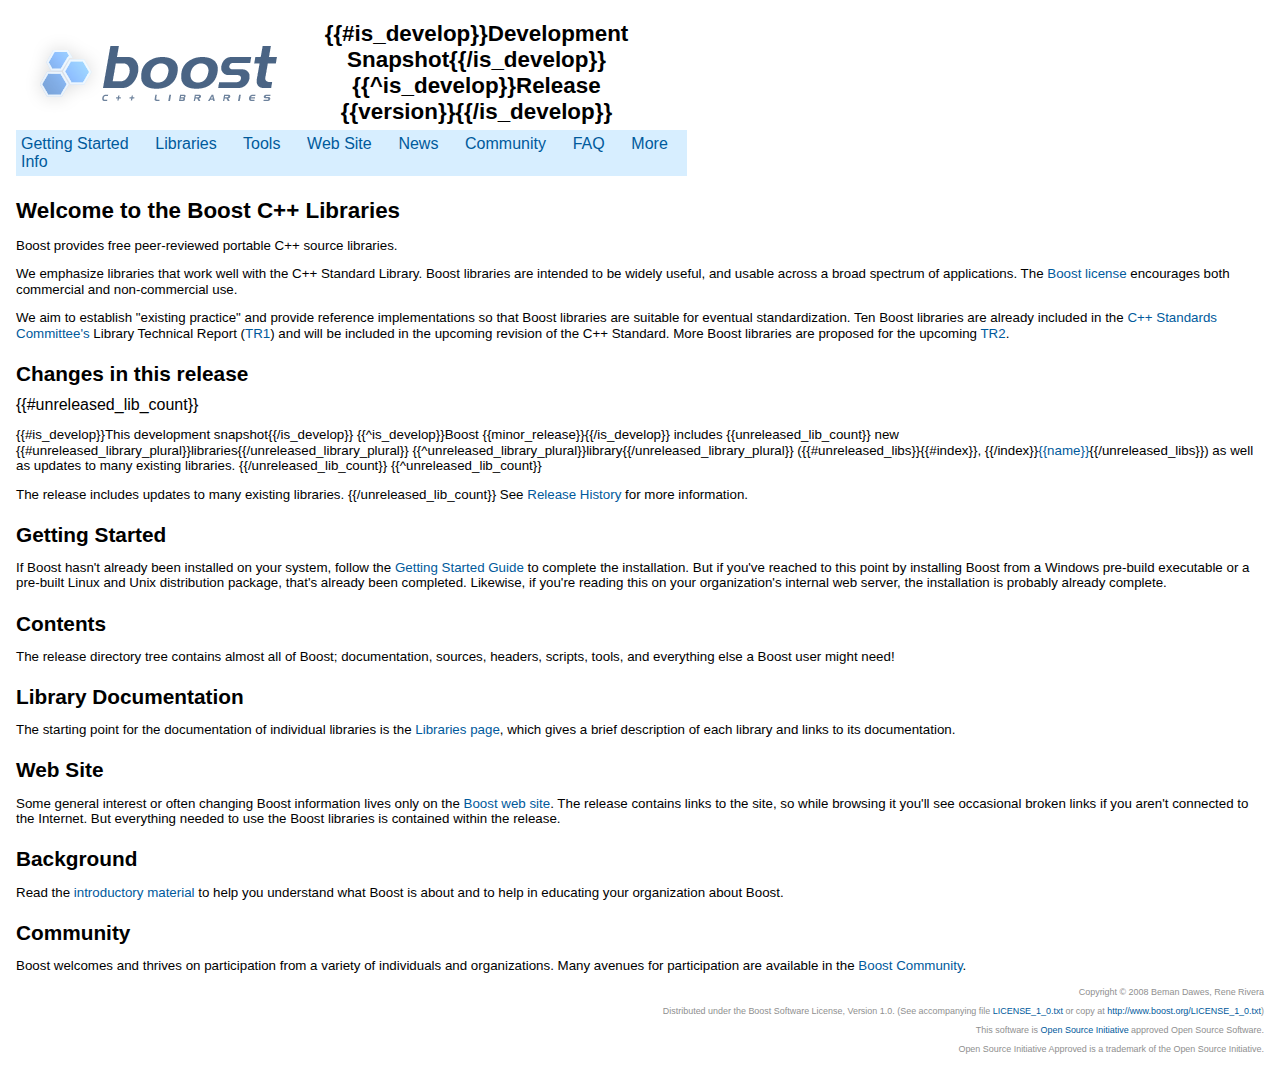
<file: boost-master/index.htm>
<!DOCTYPE html PUBLIC "-//W3C//DTD XHTML 1.0 Strict//EN"
    "http://www.w3.org/TR/xhtml1/DTD/xhtml1-strict.dtd">

<html xmlns="http://www.w3.org/1999/xhtml">
<head>
  <meta http-equiv="refresh" content="0; URL=index.html" />

  <title></title>
  <link rel="stylesheet" href="doc/src/boostbook.css" type="text/css" />
</head>

<body>
  Automatic redirection failed, please go to <a href=
  "index.html">index.html</a>.

  <div class="copyright-footer">
    <p>Copyright 2008 Rene Rivera</p>

    <p>Distributed under the Boost Software License, Version 1.0. (See
    accompanying file <a href="LICENSE_1_0.txt">LICENSE_1_0.txt</a> or copy
    at <a href=
    "http://www.boost.org/LICENSE_1_0.txt">http://www.boost.org/LICENSE_1_0.txt</a>)</p>
  </div>
</body>
</html>
</file>
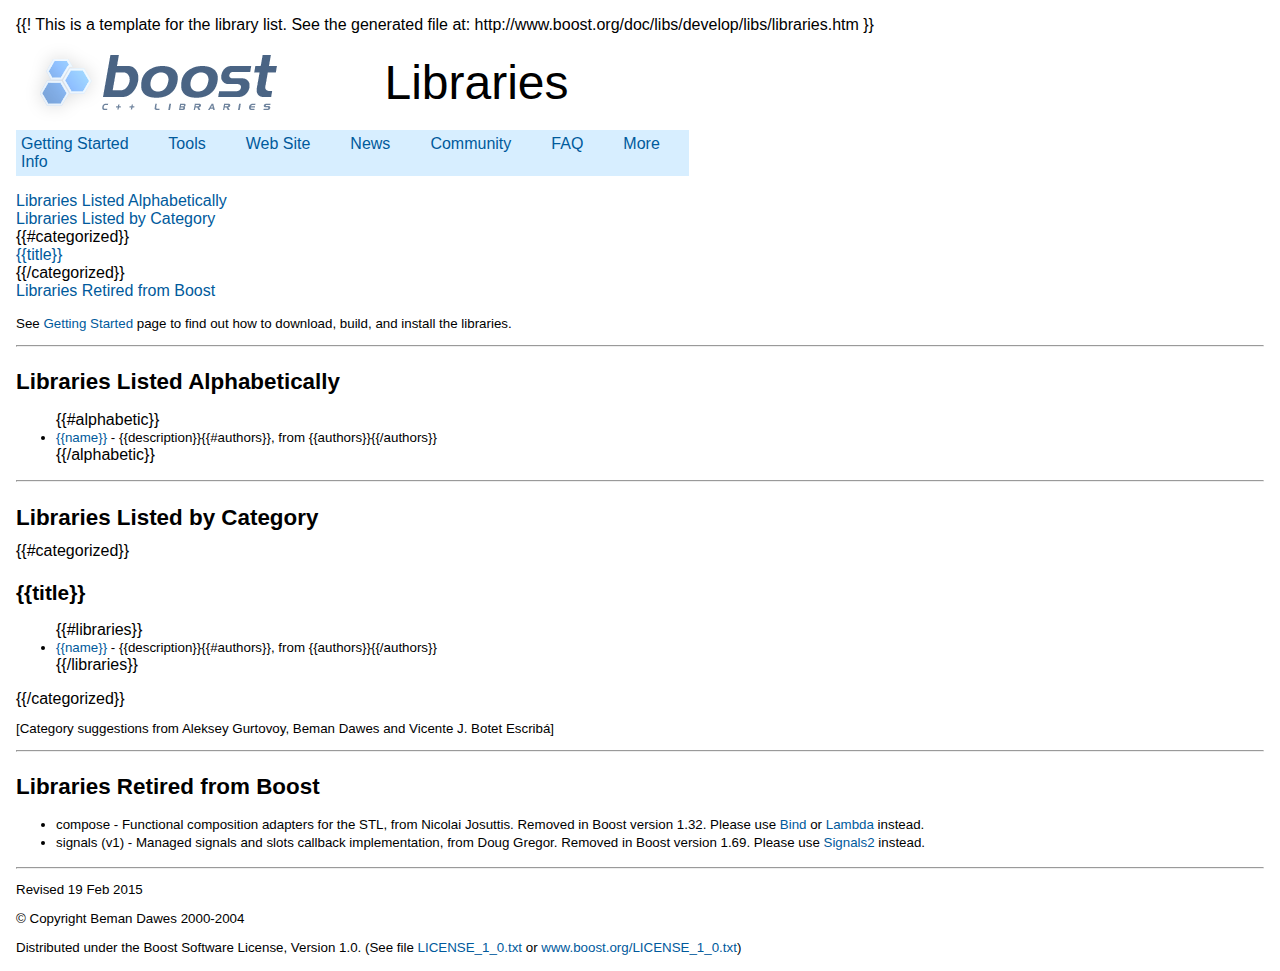
<file: boost-master/libs/index.html>
<html>
<head>
<meta http-equiv="refresh" content="0; URL=libraries.htm">
</head>
<body>
Automatic redirection failed, please go to
<a href="libraries.htm">libraries.htm</a>.
<hr>
<p>� Copyright Beman Dawes, 2001</p>
<p> Distributed under the Boost Software 
License, Version 1.0. (See accompanying file <a href="../LICENSE_1_0.txt">LICENSE_1_0.txt</a> or copy at <a href="http://www.boost.org/LICENSE_1_0.txt">
www.boost.org/LICENSE_1_0.txt</a>)</p>
</body>
</html>
</file>
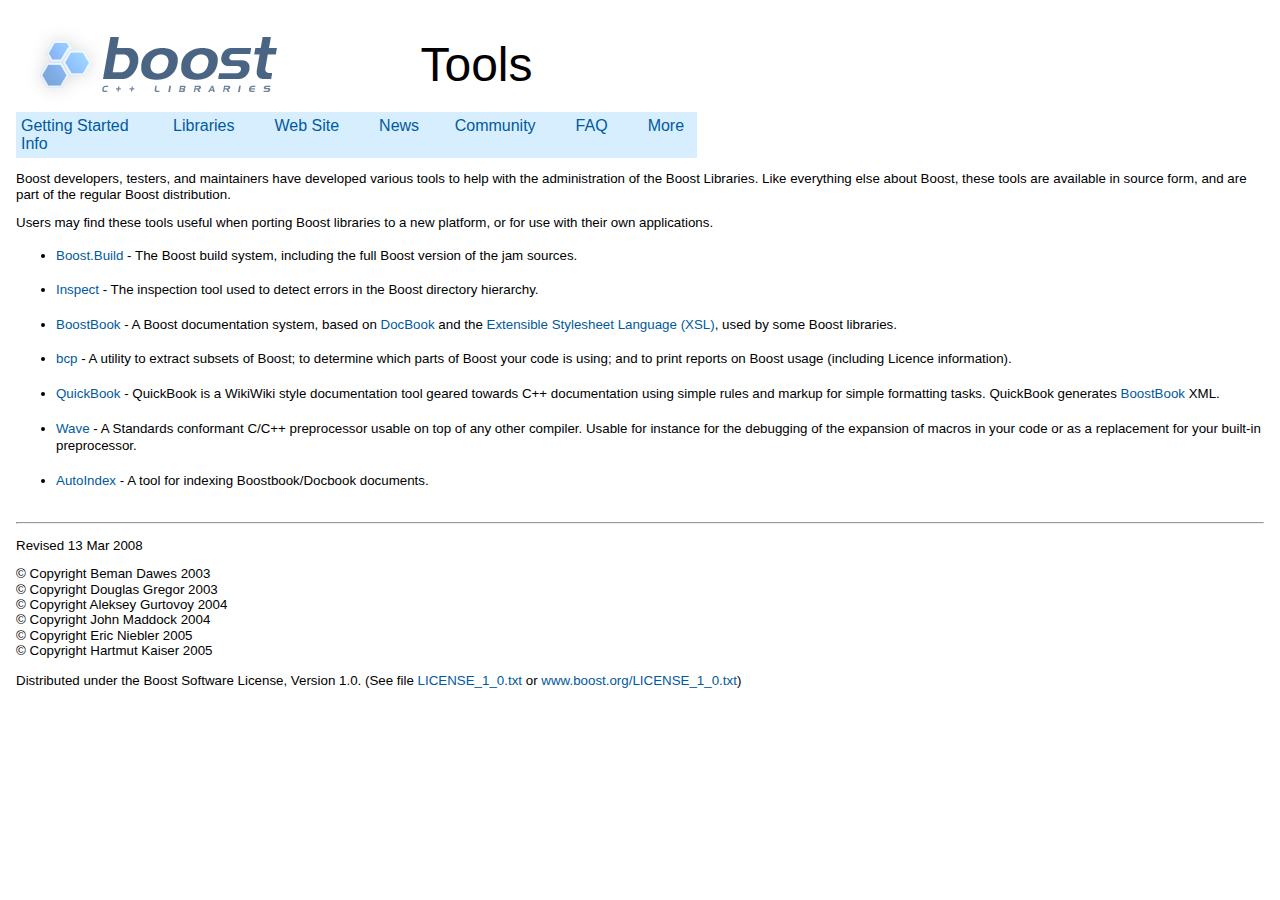
<file: boost-master/tools/index.html>
<!-- Copyright 2004 Aleksey Gurtovoy -->
<!-- Copyright 2003 Beman Dawes -->
<!-- Copyright 2003 Douglas Gregor -->
<!-- Copyright 2005 Eric Niebler -->
<!-- Copyright 2005 Hartmut Kaiser -->
<!-- Copyright 2004 John Maddock -->
<!-- Distributed under the Boost Software License, Version 1.0. -->
<!-- (See accompanying file LICENSE_1_0.txt or http://www.boost.org/LICENSE_1_0.txt) -->

<html>
   <head>
      <title>Boost Tools</title>
      <meta http-equiv="Content-Language" content="en-us">
      <meta name="GENERATOR" content="Microsoft FrontPage 5.0">
      <meta name="ProgId" content="FrontPage.Editor.Document">
      <meta http-equiv="Content-Type" content="text/html; charset=windows-1252">
   <link rel="stylesheet" href="../doc/src/boostbook.css" type="text/css" />
   </head>
   <body bgcolor="#ffffff">
   
  <table border="0" cellpadding="5" cellspacing="0" style="border-collapse: collapse" bordercolor="#111111">
    <tr>
      <td width="277">
        <a href="../index.html">
        <img src="../boost.png" alt="boost.png (6897 bytes)" align="middle" width="277" height="86" border="0"></a></td>
      <td width="337" align="middle">
        <font size="7">Tools</font>
      </td>
    </tr>
  </table>

  <table border="0" cellpadding="5" cellspacing="0" style="border-collapse: collapse" bordercolor="#111111" bgcolor="#D7EEFF" height="26" width="681">
    <tr>
      <td height="16" width="671"><a href="../more/getting_started/index.html">Getting Started</a>&nbsp;&nbsp;<font color="#FFFFFF">&nbsp;
      </font>&nbsp;&nbsp;&nbsp;&nbsp;&nbsp; <a href="../libs/libraries.htm">
      Libraries</a><a href="../tools/index.html">&nbsp;</a>&nbsp;<font color="#FFFFFF">&nbsp;
      </font>&nbsp;&nbsp;&nbsp;&nbsp; <a href="http://www.boost.org">Web Site</a>&nbsp;&nbsp;<font color="#FFFFFF">&nbsp;
      </font>&nbsp;&nbsp;&nbsp;&nbsp; <a href="http://www.boost.org/users/news/">News</a>&nbsp;&nbsp;<font color="#FFFFFF">&nbsp;
      </font>&nbsp;&nbsp;&nbsp; <a href="http://www.boost.org/community/">Community</a>&nbsp;&nbsp;<font color="#FFFFFF">&nbsp;
      </font>&nbsp;&nbsp;&nbsp;&nbsp;
      <a href="http://www.boost.org/users/faq.html">FAQ</a>&nbsp;&nbsp;<font color="#FFFFFF">&nbsp;
      </font>&nbsp;&nbsp;&nbsp;&nbsp; <a href="../more/index.htm">More Info</a>&nbsp;</td>
    </tr>
  </table>
  
      <p>Boost developers, testers, and maintainers have developed various tools to 
         help with the administration of the Boost Libraries. Like everything else about 
         Boost, these tools are available in source form, and are part of the regular 
         Boost distribution.</p>
      <p>Users may find these tools useful when porting Boost libraries to a new 
         platform, or for use with their own applications.</p>
      <ul>
         <li>
            <a href="build/index.html">Boost.Build</a> - The Boost build system, including 
            the full Boost version of the jam sources.<br>
         &nbsp;
         <li>
            <a href="inspect/index.html">Inspect </a>- The inspection tool used to detect 
            errors in the Boost directory hierarchy.<br>
         &nbsp;
         <li>
            <a href="../doc/html/boostbook.html">BoostBook</a> - A Boost documentation 
            system, based on <a href="http://www.docbook.org/">DocBook</a> and the <a href="http://www.w3.org/Style/XSL/">
               Extensible Stylesheet Language (XSL)</a>, used by some Boost libraries.<br>
         &nbsp;
         <li>
            <a href="bcp/index.html">bcp</a> - A utility to extract subsets of Boost; to 
            determine which parts of Boost your code is using; and to print reports on 
            Boost usage (including Licence information).<br>
         &nbsp;
         <li>
            <a href="quickbook/index.html">QuickBook</a> - QuickBook is a WikiWiki style
            documentation tool geared towards C++ documentation using simple rules and markup
            for simple formatting tasks. QuickBook generates <a href="../doc/html/boostbook.html">
            BoostBook</a> XML.<br>
         &nbsp;
         <li>
           <a href="../libs/wave/doc/wave_driver.html">Wave</a> - A Standards conformant C/C++ 
           preprocessor usable on top of any other compiler. Usable for instance for the debugging 
           of the expansion of macros in your code or as a replacement for your built-in 
           preprocessor. <br>
         &nbsp;
         <li>
           <a href="auto_index/index.html">AutoIndex</a> - A tool for indexing Boostbook/Docbook
           documents. <br>
         &nbsp;
      </li>
   </ul>
      <hr>
      <p>Revised 
<!--webbot bot="Timestamp" s-type="EDITED"
s-format="%d %b %Y" startspan -->13 Mar 2008<!--webbot bot="Timestamp" endspan i-checksum="14911" --></p>

<p>� Copyright Beman Dawes 2003<br>
� Copyright Douglas Gregor 2003<br>
� Copyright Aleksey Gurtovoy 2004<br>
� Copyright John Maddock 2004<br>
� Copyright Eric Niebler 2005<br>
� Copyright Hartmut Kaiser 2005<br>
<br>
Distributed under the Boost Software License, Version 1.0.
(See file <a href="../LICENSE_1_0.txt">LICENSE_1_0.txt</a>
or <a href="http://www.boost.org/LICENSE_1_0.txt">www.boost.org/LICENSE_1_0.txt</a>) </p>
   </body>
</html>
</file>
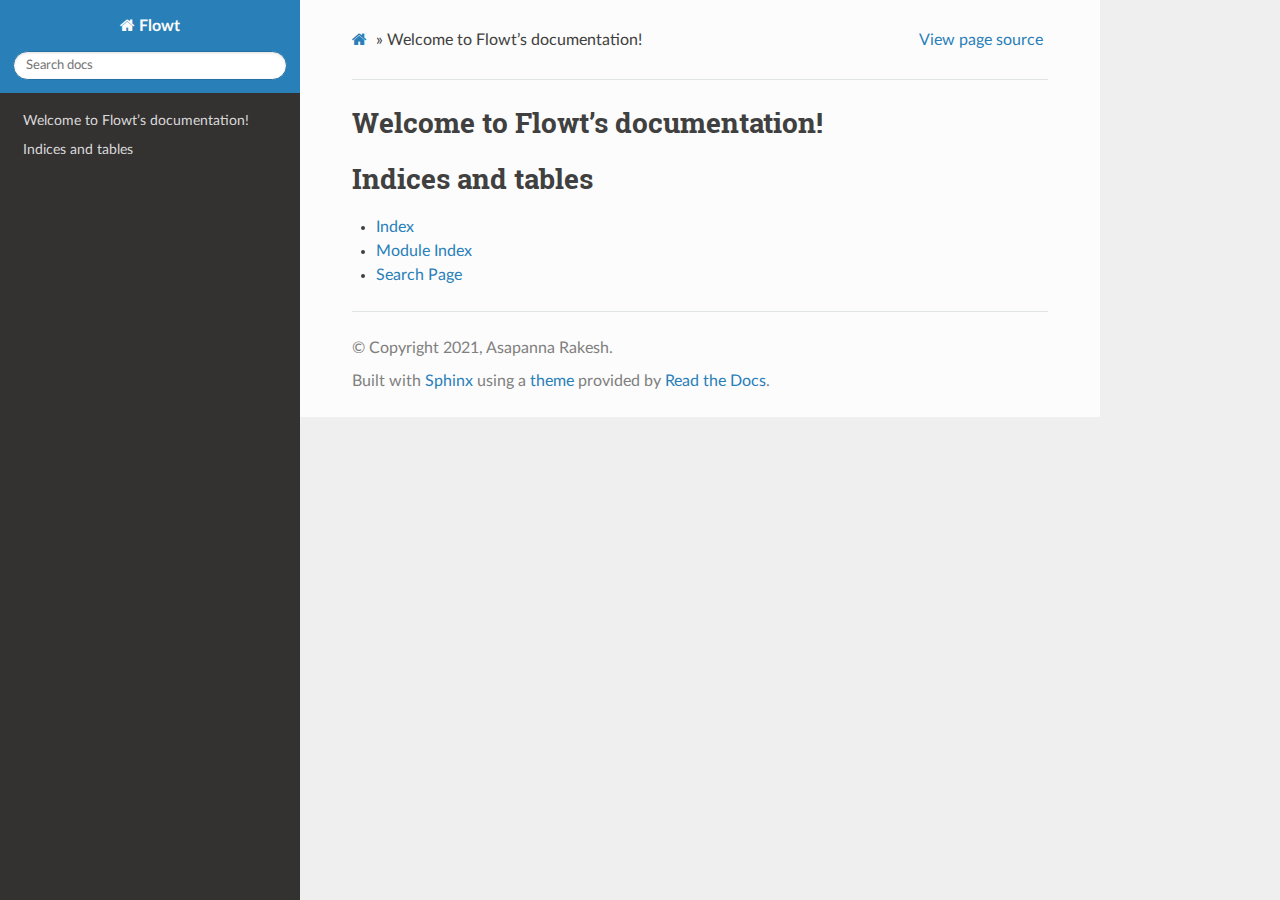
<file: flowt/docs/build_html/index.html>
<!DOCTYPE html>
<html class="writer-html5" lang="en" >
<head>
  <meta charset="utf-8" />
  
  <meta name="viewport" content="width=device-width, initial-scale=1.0" />
  
  <title>Welcome to Flowt’s documentation! &mdash; Flowt 0.0.0.0 documentation</title>
  

  
  <link rel="stylesheet" href="_static/css/theme.css" type="text/css" />
  <link rel="stylesheet" href="_static/pygments.css" type="text/css" />

  
  

  
  

  

  
  <!--[if lt IE 9]>
    <script src="_static/js/html5shiv.min.js"></script>
  <![endif]-->
  
    
      <script type="text/javascript" id="documentation_options" data-url_root="./" src="_static/documentation_options.js"></script>
        <script src="_static/jquery.js"></script>
        <script src="_static/underscore.js"></script>
        <script src="_static/doctools.js"></script>
    
    <script type="text/javascript" src="_static/js/theme.js"></script>

    
    <link rel="index" title="Index" href="genindex.html" />
    <link rel="search" title="Search" href="search.html" /> 
</head>

<body class="wy-body-for-nav">

   
  <div class="wy-grid-for-nav">
    
    <nav data-toggle="wy-nav-shift" class="wy-nav-side">
      <div class="wy-side-scroll">
        <div class="wy-side-nav-search" >
          

          
            <a href="#" class="icon icon-home"> Flowt
          

          
          </a>

          
            
            
          

          
<div role="search">
  <form id="rtd-search-form" class="wy-form" action="search.html" method="get">
    <input type="text" name="q" placeholder="Search docs" />
    <input type="hidden" name="check_keywords" value="yes" />
    <input type="hidden" name="area" value="default" />
  </form>
</div>

          
        </div>

        
        <div class="wy-menu wy-menu-vertical" data-spy="affix" role="navigation" aria-label="main navigation">
          
            
            
              
            
            
              <!-- Local TOC -->
              <div class="local-toc"><ul>
<li><a class="reference internal" href="#">Welcome to Flowt’s documentation!</a></li>
<li><a class="reference internal" href="#indices-and-tables">Indices and tables</a></li>
</ul>
</div>
            
          
        </div>
        
      </div>
    </nav>

    <section data-toggle="wy-nav-shift" class="wy-nav-content-wrap">

      
      <nav class="wy-nav-top" aria-label="top navigation">
        
          <i data-toggle="wy-nav-top" class="fa fa-bars"></i>
          <a href="#">Flowt</a>
        
      </nav>


      <div class="wy-nav-content">
        
        <div class="rst-content">
        
          

















<div role="navigation" aria-label="breadcrumbs navigation">

  <ul class="wy-breadcrumbs">
    
      <li><a href="#" class="icon icon-home"></a> &raquo;</li>
        
      <li>Welcome to Flowt’s documentation!</li>
    
    
      <li class="wy-breadcrumbs-aside">
        
          
            <a href="_sources/index.rst.txt" rel="nofollow"> View page source</a>
          
        
      </li>
    
  </ul>

  
  <hr/>
</div>
          <div role="main" class="document" itemscope="itemscope" itemtype="http://schema.org/Article">
           <div itemprop="articleBody">
            
  <div class="section" id="welcome-to-flowt-s-documentation">
<h1>Welcome to Flowt’s documentation!<a class="headerlink" href="#welcome-to-flowt-s-documentation" title="Permalink to this headline">¶</a></h1>
<div class="toctree-wrapper compound">
</div>
</div>
<div class="section" id="indices-and-tables">
<h1>Indices and tables<a class="headerlink" href="#indices-and-tables" title="Permalink to this headline">¶</a></h1>
<ul class="simple">
<li><p><a class="reference internal" href="genindex.html"><span class="std std-ref">Index</span></a></p></li>
<li><p><a class="reference internal" href="py-modindex.html"><span class="std std-ref">Module Index</span></a></p></li>
<li><p><a class="reference internal" href="search.html"><span class="std std-ref">Search Page</span></a></p></li>
</ul>
</div>


           </div>
           
          </div>
          <footer>

  <hr/>

  <div role="contentinfo">
    <p>
        &#169; Copyright 2021, Asapanna Rakesh.

    </p>
  </div>
    
    
    
    Built with <a href="https://www.sphinx-doc.org/">Sphinx</a> using a
    
    <a href="https://github.com/readthedocs/sphinx_rtd_theme">theme</a>
    
    provided by <a href="https://readthedocs.org">Read the Docs</a>. 

</footer>
        </div>
      </div>

    </section>

  </div>
  

  <script type="text/javascript">
      jQuery(function () {
          SphinxRtdTheme.Navigation.enable(true);
      });
  </script>

  
  
    
   

</body>
</html>
</file>
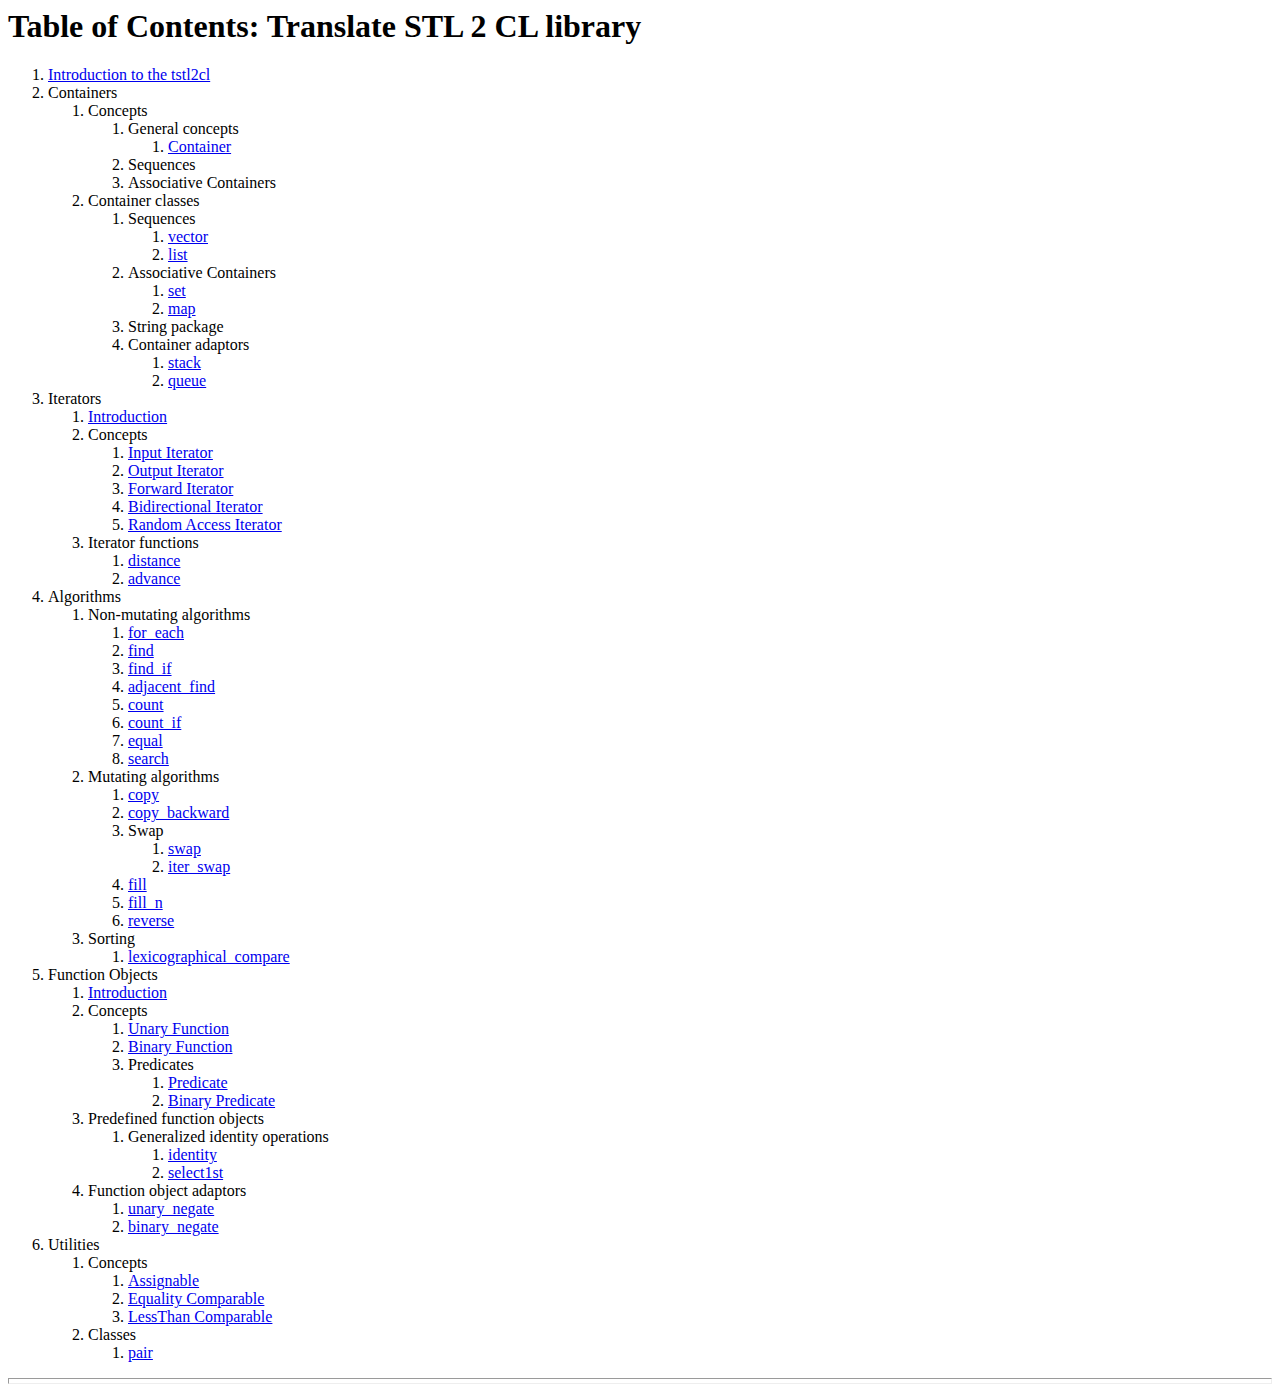
<file: tstl2cl-1.0/doc/eng/index.html>
<!DOCTYPE HTML PUBLIC "-//IETF//DTD HTML//EN">
<html>
  <head>
    <title>Table of Contents: Translate STL 2 CL library</title>
 </HEAD>
<BODY BGCOLOR="#ffffff" LINK="#0000ee" TEXT="#000000" VLINK="#551a8b" 
        ALINK="#ff0000"> 
<!--end header-->


      <h1> Table of Contents: Translate STL 2 CL library</h1>

      <OL>
	<LI><A Href="introduction.html">Introduction to the tstl2cl</A>
	<LI>Containers
	  <OL>
	    <LI>Concepts
	      <OL>
		<LI>General concepts
		  <OL>
		    <LI><A href="Container.html">Container</A>
		    <!--<LI><A href="ForwardContainer.html">Forward Container</A>
		    <LI><A href="ReversibleContainer.html">Reversible Container</A>
		    <LI><A href="RandomAccessContainer.html">Random Access Container</A>-->
		  </OL>
		<LI>Sequences
		  <OL>
		    <!--<LI><A href="Sequence.html">Sequence</A>
		    <LI><A href="FrontInsertionSequence.html">Front Insertion Sequence</A>
		    <LI><A href="BackInsertionSequence.html">Back Insertion Sequence</A>-->
		  </OL>
		<LI>Associative Containers
		  <OL>
		    <!--<LI><A href="AssociativeContainer.html">Associative Container</A>
		    <LI><A href="SimpleAssociativeContainer.html">Simple Associative Container</A>
		    <LI><A href="PairAssociativeContainer.html">Pair Associative Container</A>
		    <LI><A href="SortedAssociativeContainer.html">Sorted Associative Container</A>
		    <LI><A href="HashedAssociativeContainer.html">Hashed Associative Container</A>
		    <LI><A href="HashFunction.html">HashFunction</A>
		    <LI><A href="UniqueAssociativeContainer.html">Unique Associative Container</A>
		    <LI><A href="MultipleAssociativeContainer.html">Multiple Associative Container</A>
		    <LI><A href="UniqueSortedAssociativeContainer.html">Unique Sorted Associative Container</A>
		    <LI><A href="MultipleSortedAssociativeContainer.html">Multiple Sorted Associative Container</A>
		    <LI><A href="UniqueHashedAssociativeContainer.html">Unique Hashed Associative Container</A>
		    <LI><A href="MultipleHashedAssociativeContainer.html">Multiple Hashed Associative Container</A>-->
		  </OL>
	      </OL>
	    <LI>Container classes
	      <OL>
		<LI>Sequences
		  <OL>
		    <LI><A href="Vector.html">vector</A>
		    <!--<LI><A href="Deque.html">deque</A>-->
		    <LI><A href="List.html">list</A>
                    <!--<LI><A href="Slist.html">slist</A>
		    <LI><A href="bit_vector.html">bit_vector</A>-->
		  </OL>
		<LI>Associative Containers
		  <OL>
		    <LI><A href="Set.html">set</A>
		    <LI><A href="Map.html">map</A>
		    <!--<LI><A href="multiset.html">multiset</A>
		    <LI><A href="Multimap.html">multimap</A>
		    <LI><A href="hash_set.html">hash_set</A>
		    <LI><A href="hash_map.html">hash_map</A>
		    <LI><A href="hash_multiset.html">hash_multiset</A>
		    <LI><A href="hash_multimap.html">hash_multimap</A>
		    <LI><A href="hash.html">hash</A>-->
		  </OL>
                <LI> String package
                  <OL>
                    <!--<LI><A href="character_traits.html">Character Traits</A>
                    <LI><A href="char_traits.html">char_traits</A>
		    <LI><A href="basic_string.html">basic_string</A>-->
                  </OL>
		  <!--<LI> <A href="Rope.html">rope</A>-->
		<LI>Container adaptors
		  <OL>
		    <LI><A href="stack.html">stack</A>
		    <LI><A href="queue.html">queue</A>
		    <!--<LI><A href="priority_queue.html">priority_queue</A>-->
		  </OL>
		  <!--<LI> <A href="bitset.html">bitset</A>-->
	      </OL>
	  </OL>
	      
	<LI>Iterators
	  <OL>
	    <LI><A href="Iterators.html">Introduction</A>
	    <LI>Concepts
	      <OL>
		      <!--<LI><A href="trivial.html">Trivial Iterator</A>-->
		<LI><A href="InputIterator.html">Input Iterator</A>
		<LI><A href="OutputIterator.html">Output Iterator</A>
		<LI><A href="ForwardIterator.html">Forward Iterator</A>
		<LI><A href="BidirectionalIterator.html">Bidirectional Iterator</A>
		<LI><A href="RandomAccessIterator.html">Random Access Iterator</A>
	</OL>
	<!--
	    <LI>Iterator Tags
	      <OL>
		<LI><A href="iterator_tags.html">Introduction</A>
		<LI><A href="iterator_traits.html">iterator_traits</A>
		<LI><A href="iterator_category.html">iterator_category</A>
		<LI><A href="distance_type.html">distance_type</A>
		<LI><A href="value_type.html">value_type</A>
		<LI>Iterator tag classes
		  <OL>
		    <LI><A href="input_iterator_tag.html">input_iterator_tag</A>
		    <LI><A href="output_iterator_tag.html">output_iterator_tag</A>
		    <LI><A href="forward_iterator_tag.html">forward_iterator_tag</A>
		    <LI><A href="bidirectional_iterator_tag.html">bidirectional_iterator_tag</A>
		    <LI><A href="random_access_iterator_tag.html">random_access_iterator_tag</A>
		  </OL>
		<LI>Iterator base classes
		  <OL>
		    <LI><A href="input_iterator.html">input_iterator</A>
		    <LI><A href="output_iterator.html">output_iterator</A>
		    <LI><A href="forward_iterator.html">forward_iterator</A>
		    <LI><A href="bidirectional_iterator.html">bidirectional_iterator</A>
		    <LI><A href="random_access_iterator.html">random_access_iterator</A>
		  </OL>
	  </OL>
	  -->
	    <LI>Iterator functions
	      <OL>
		<LI><A href="distance.html">distance</A>
		<LI><A href="advance.html">advance</A>
	</OL>
	<!--
	    <LI>Iterator classes
	      <OL>
		<LI><A href="istream_iterator.html">istream_iterator</A>
		<LI><A href="ostream_iterator.html">ostream_iterator</A>
		<LI><A href="front_insert_iterator.html">front_insert_iterator</A>
		<LI><A href="back_insert_iterator.html">back_insert_iterator</A>
		<LI><A href="insert_iterator.html">insert_iterator</A>
		<LI><A href="ReverseIterator.html">reverse_iterator</A>
		<LI><A href="ReverseBidirectionalIterator.html">reverse_bidirectional_iterator</A>
		<LI><A href="raw_storage_iterator.html">raw_storage_iterator</A>
		<LI><A href="sequence_buffer.html">sequence_buffer</A>
	</OL>
	-->
	  </OL>
	<LI>Algorithms
	  <OL>
	    <LI>Non-mutating algorithms
	      <OL>
		<LI><A href="for_each.html">for_each</A>
		<LI><A href="find.html">find</A>
		<LI><A href="find_if.html">find_if</A>
		<LI><A href="adjacent_find.html">adjacent_find</A>
		<!--<LI><A href="find_first_of.html">find_first_of</A>-->
		<LI><A href="count.html">count</A>
		<LI><A href="count_if.html">count_if</A>
		<!--<LI><A href="mismatch.html">mismatch</A>-->
		<LI><A href="equal.html">equal</A>
		<LI><A href="search.html">search</A>
		<!--<LI><A href="search_n.html">search_n</A>
		<LI><A href="find_end.html">find_end</A>-->
	      </OL>
	    <LI>Mutating algorithms
	      <OL>
		<LI><A href="copy.html">copy</A>
		<!--<LI><A href="copy_n.html">copy_n</A>-->
		<LI><A href="copy_backward.html">copy_backward</A>
		<LI>Swap
		  <OL>
		    <LI><A href="swap.html">swap</A>
		    <LI><A href="iter_swap.html">iter_swap</A>
		    <!--<LI><A href="swap_ranges.html">swap_ranges</A>-->
		  </OL>
		  <!--<LI><A href="transform.html">transform</A>-->
		<!--<LI>Replace
		  <OL>
		    <LI><A href="replace.html">replace</A>
		    <LI><A href="replace_if.html">replace_if</A>
		    <LI><A href="replace_copy.html">replace_copy</A>
		    <LI><A href="replace_copy_if.html">replace_copy_if</A>
	    </OL>-->
		<LI><A href="fill.html">fill</A>
		<LI><A href="fill_n.html">fill_n</A>
		<!--<LI><A href="generate.html">generate</A>
		<LI><A href="generate_n.html">generate_n</A>-->
		<!--<LI>Remove
		  <OL>
		    <LI><A href="remove.html">remove</A>
		    <LI><A href="remove_if.html">remove_if</A>
		    <LI><A href="remove_copy.html">remove_copy</A>
		    <LI><A href="remove_copy_if.html">remove_copy_if</A>
	    	</OL>-->
		<!--<LI><A href="unique.html">unique</A>
		<LI><A href="unique_copy.html">unique_copy</A>-->
		<LI><A href="reverse.html">reverse</A>
		<!--<LI><A href="reverse_copy.html">reverse_copy</A>
		<LI><A href="rotate.html">rotate</A>
		<LI><A href="rotate_copy.html">rotate_copy</A>
		<LI><A href="random_shuffle.html">random_shuffle</A>
		<LI><A href="random_sample.html">random_sample</A>
		<LI><A href="random_sample_n.html">random_sample_n</A>
		<LI><A href="partition.html">partition</A>
		<LI><A href="stable_partition.html">stable_partition</A>-->
	      </OL>
	    <LI>Sorting 
	      <OL>
		<!--<LI>Sort
		  <OL>
		    <LI><A href="sort.html">sort</A>
		    <LI><A href="stable_sort.html">stable_sort</A>
		    <LI><A href="partial_sort.html">partial_sort</A>
		    <LI><A href="partial_sort_copy.html">partial_sort_copy</A>
		    <LI><A href="is_sorted.html">is_sorted</A>
		  </OL>
		<LI><A href="nth_element.html">nth_element</A>
		<LI>Binary search
		  <OL>
		    <LI><A href="lower_bound.html">lower_bound</A>
		    <LI><A href="upper_bound.html">upper_bound</A>
		    <LI><A href="equal_range.html">equal_range</A>
		    <LI><A href="binary_search.html">binary_search</A>
		  </OL>
		<LI><A href="merge.html">merge</A>
		<LI><A href="inplace_merge.html">inplace_merge</A>
		<LI>Set operations on sorted ranges
		  <OL>
		    <LI><A href="includes.html">includes</A>
		    <LI><A href="set_union.html">set_union</A>
		    <LI><A href="set_intersection.html">set_intersection</A>
		    <LI><A href="set_difference.html">set_difference</A>
		    <LI><A href="set_symmetric_difference.html">set_symmetric_difference</A>
		  </OL>
		<LI>Heap operations
		  <OL>
		    <LI><A href="push_heap.html">push_heap</A>
		    <LI><A href="pop_heap.html">pop_heap</A>
		    <LI><A href="make_heap.html">make_heap</A>
		    <LI><A href="sort_heap.html">sort_heap</A>
		    <LI><A href="is_heap.html">is_heap</A>
		  </OL>
		<LI>Minimum and maximum
		  <OL>
		    <LI><A href="min.html">min</A>
		    <LI><A href="max.html">max</A>
		    <LI><A href="min_element.html">min_element</A>
		    <LI><A href="max_element.html">max_element</A>
	    </OL>-->
		<LI><A href="lexicographical_compare.html">lexicographical_compare</A>
		<!--<LI><A href="lexicographical_compare_3way.html">lexicographical_compare_3way</A>
		<LI><A href="next_permutation.html">next_permutation</A>
		<LI><A href="prev_permutation.html">prev_permutation</A>-->
	      </OL>
	    <!--<LI>Generalized numeric algorithms
	      <OL>
		<LI><A href="iota.html">iota</A>
		<LI><A href="accumulate.html">accumulate</A>
		<LI><A href="inner_product.html">inner_product</A>
		<LI><A href="partial_sum.html">partial_sum</A>
		<LI><A href="adjacent_difference.html">adjacent_difference</A>
		<LI><A href="power.html">power</A>
	</OL>-->
	  </OL>
	<LI>Function Objects
	  <OL>
	    <LI><A Href="functors.html">Introduction</A>
	    <LI>Concepts
	      <OL>
		      <!--<LI><A href="Generator.html">Generator</A>-->
		<LI><A href="UnaryFunction.html">Unary Function</A>
		<LI><A href="BinaryFunction.html">Binary Function</A>
		<!--<LI><A href="AdaptableGenerator.html">Adaptable Generator</A>
		<LI><A href="AdaptableUnaryFunction.html">Adaptable Unary Function</A>
		<LI><A href="AdaptableBinaryFunction.html">Adaptable Binary Function</A>-->
		<LI>Predicates
		  <OL>
		    <LI><A href="Predicate.html">Predicate</A>
		    <LI><A href="BinaryPredicate.html">Binary Predicate</A>
		    <!--<LI><A href="AdaptablePredicate.html">Adaptable Predicate</A>
		    <LI><A href="AdaptableBinaryPredicate.html">Adaptable Binary Predicate</A>
		    <LI><A href="StrictWeakOrdering.html">StrictWeakOrdering</A>-->
		  </OL>
		<!--<LI><A href="MonoidOperation.html">Monoid Operation</A>
		<LI><A href="RandomNumberGenerator.html">Random Number Generator</A>-->
	      </OL>
	    <LI>Predefined function objects
	      <OL>
		<!--<LI>Arithmetic operations
		  <OL>
		    <LI><A href="plus.html">plus</A>
		    <LI><A href="minus.html">minus</A>
		    <LI><A href="times.html">multiplies</A> (formerly called "times")
		    <LI><A href="divides.html">divides</A>
		    <LI><A href="modulus.html">modulus</A>
		    <LI><A href="negate.html">negate</A>
	    </OL>-->
		<!--<LI>Comparisons
		  <OL>
		    <LI><A href="equal_to.html">equal_to</A>
		    <LI><A href="not_equal_to.html">not_equal_to</A>
		    <LI><A href="less.html">less</A>
		    <LI><A href="greater.html">greater</A>
		    <LI><A href="less_equal.html">less_equal</A>
		    <LI><A href="greater_equal.html">greater_equal</A>e
	    </OL>-->
		<!--<LI>Logical operations
		  <OL>
		    <LI><A href="logical_and.html">logical_and</A>
		    <LI><A href="logical_or.html">logical_or</A>
		    <LI><A href="logical_not.html">logical_not</A>
	    </OL>-->
		<LI>Generalized identity operations
		  <OL>
		    <LI><A href="identity.html">identity</A>
		    <!--<LI><A href="project1st.html">project1st</A>
		    <LI><A href="project2nd.html">project2nd</A>-->
		    <LI><A href="select1st.html">select1st</A>
		    <!--<LI><A href="select2nd.html">select2nd</A>-->
		  </OL>
		  <!--<LI><A href="subtractive_rng.html">subtractive_rng</A>-->
	      </OL>
	    <LI>Function object adaptors
	      <OL>
		<!--<LI><A href="binder1st.html">binder1st</A>
		<LI><A href="binder2nd.html">binder2nd</A>
		<LI><A href="ptr_fun.html">ptr_fun</A>
		<LI><A href="pointer_to_unary_function.html">pointer_to_unary_function</A>
		<LI><A href="pointer_to_binary_function.html">pointer_to_binary_function</A>-->
		<LI><A href="unary_negate.html">unary_negate</A>
		<LI><A href="binary_negate.html">binary_negate</A>
		<!--<LI><A href="unary_compose.html">unary_compose</A>
		<LI><A href="binary_compose.html">binary_compose</A>-->
                <!--<LI>Member function adaptors
                  <OL>
                    <LI><A href="mem_fun_t.html">mem_fun</A>
                    <LI><A href="mem_fun_ref_t.html">mem_fun_ref</A>
                    <LI><A href="mem_fun1_t.html">mem_fun1</A>
                    <LI><A href="mem_fun1_ref_t.html">mem_fun1_ref</A>
	    </OL>-->
	  </OL>
	  </OL>
	<LI>Utilities
	  <OL>
	    <LI>Concepts
	      <OL>
		<LI><A href="Assignable.html">Assignable</A>
		<!--<LI><A href="DefaultConstructible.html">Default Constructible</A>-->
		<LI><A href="EqualityComparable.html">Equality Comparable</A>
		<LI><A href="LessThanComparable.html">LessThan Comparable</A>
	</OL>
	    <!--<LI>Functions
	      <OL>
		<LI><A href="operators.html">Relational Operators</A>
	</OL>-->
	    <LI>Classes
	      <OL>
		<LI><A href="pair.html">pair</A>
	      </OL>
	  </OL>
	<!--<LI>Memory Allocation
	  <OL>
	    <LI>Classes
	      <OL>
		<LI><A href="Allocators.html">Allocators</A>
		<LI><A href="raw_storage_iterator.html">raw_storage_iterator</A>
	      </OL>
	    <LI>Functions
	      <OL>
		<LI><A href="construct.html">construct</A>
		<LI><A href="destroy.html">destroy</A>
		<LI><A href="uninitialized_copy.html">uninitialized_copy</A>
		<LI><A href="uninitialized_copy_n.html">uninitialized_copy_n</A>
		<LI><A href="uninitialized_fill.html">uninitialized_fill</A>
		<LI><A href="uninitialized_fill_n.html">uninitialized_fill_n</A>
		<LI><A href="temporary_buffer.html">temporary_buffer</A>
		<LI><A href="get_temporary_buffer.html">get_temporary_buffer</A>
		<LI><A href="return_temporary_buffer.html">return_temporary_buffer</A>
	      </OL>
      </OL>-->
        <!--<LI>Design documents
          <OL>
            <LI><A href="thread_safety.html">Thread safety</A>
            <LI><A href="complexity.html">The meaning of complexity specifications</A>
            <LI><A href="string_discussion.html">Representations of strings</A>
          </OL>
	<LI><A Href="stl_index_cat.html">Categorized Index</A>
	<LI><A Href="stl_index.html">Full Index</A>-->
      </OL>
      

<!--start footer--> 
<HR SIZE="6">
<P>
</BODY>
</HTML>
</file>
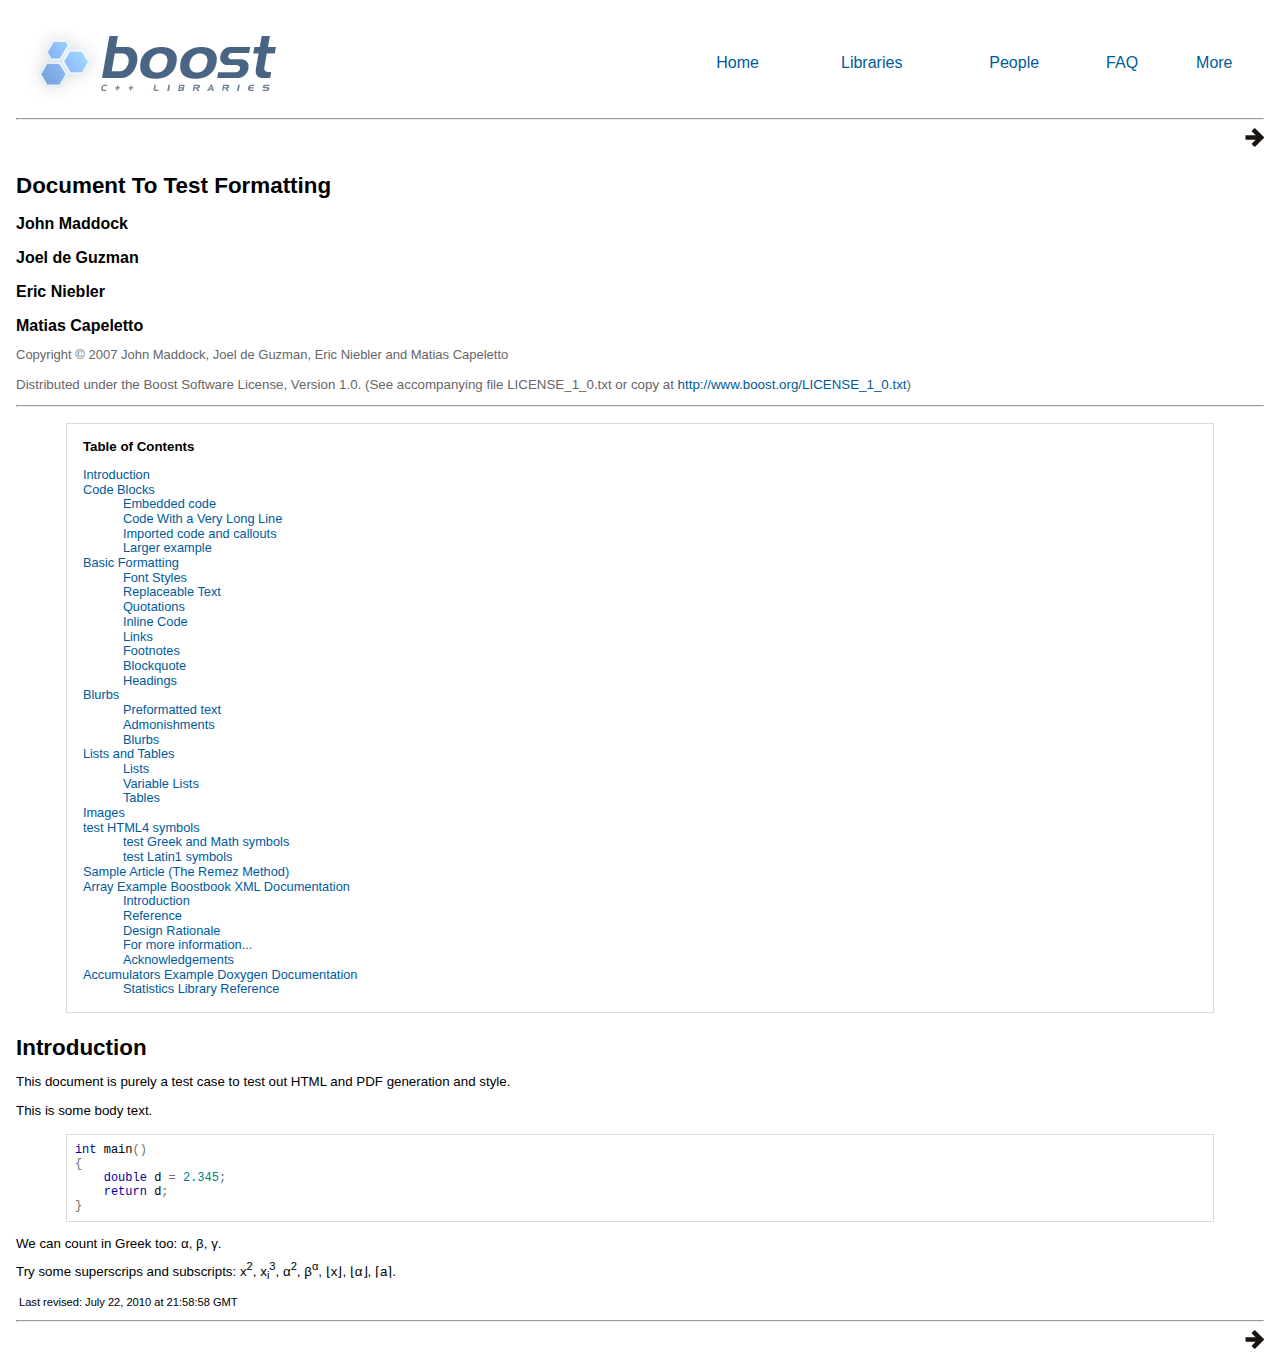
<file: boost-master/doc/test/gold/index.html>
<html>
<head>
<meta http-equiv="Content-Type" content="text/html; charset=US-ASCII">
<title>Document To Test Formatting</title>
<link rel="stylesheet" href="../../../doc/src/boostbook.css" type="text/css">
<meta name="generator" content="DocBook XSL Stylesheets V1.75.2">
<link rel="home" href="index.html" title="Document To Test Formatting">
<link rel="next" href="document_to_test_formatting/code_blocks.html" title="Code Blocks">
</head>
<body bgcolor="white" text="black" link="#0000FF" vlink="#840084" alink="#0000FF">
<table cellpadding="2" width="100%"><tr>
<td valign="top"><img alt="Boost C++ Libraries" width="277" height="86" src="../../../boost.png"></td>
<td align="center"><a href="../../../index.html">Home</a></td>
<td align="center"><a href="../../../libs/libraries.htm">Libraries</a></td>
<td align="center"><a href="http://www.boost.org/users/people.html">People</a></td>
<td align="center"><a href="http://www.boost.org/users/faq.html">FAQ</a></td>
<td align="center"><a href="../../../more/index.htm">More</a></td>
</tr></table>
<hr>
<div class="spirit-nav"><a accesskey="n" href="document_to_test_formatting/code_blocks.html"><img src="../../../doc/src/images/next.png" alt="Next"></a></div>
<div class="article">
<div class="titlepage">
<div>
<div><h2 class="title">
<a name="document_to_test_formatting"></a>Document To Test Formatting</h2></div>
<div><div class="authorgroup">
<div class="author"><h3 class="author">
<span class="firstname">John</span> <span class="surname">Maddock</span>
</h3></div>
<div class="author"><h3 class="author">
<span class="firstname">Joel</span> <span class="surname">de Guzman</span>
</h3></div>
<div class="author"><h3 class="author">
<span class="firstname">Eric</span> <span class="surname">Niebler</span>
</h3></div>
<div class="author"><h3 class="author">
<span class="firstname">Matias</span> <span class="surname">Capeletto</span>
</h3></div>
</div></div>
<div><p class="copyright">Copyright &#169; 2007 John Maddock, Joel de Guzman, Eric Niebler and Matias
      Capeletto</p></div>
<div><div class="legalnotice">
<a name="id759728"></a><p>
        Distributed under the Boost Software License, Version 1.0. (See accompanying
        file LICENSE_1_0.txt or copy at <a href="http://www.boost.org/LICENSE_1_0.txt" target="_top">http://www.boost.org/LICENSE_1_0.txt</a>)
      </p>
</div></div>
</div>
<hr>
</div>
<div class="toc">
<p><b>Table of Contents</b></p>
<dl>
<dt><span class="section"><a href="index.html#document_to_test_formatting.introduction">Introduction</a></span></dt>
<dt><span class="section"><a href="document_to_test_formatting/code_blocks.html">Code Blocks</a></span></dt>
<dd><dl>
<dt><span class="section"><a href="document_to_test_formatting/code_blocks.html#document_to_test_formatting.code_blocks.embedded_code">Embedded
      code</a></span></dt>
<dt><span class="section"><a href="document_to_test_formatting/code_blocks.html#document_to_test_formatting.code_blocks.code_with_a_very_long_line">Code
      With a Very Long Line</a></span></dt>
<dt><span class="section"><a href="document_to_test_formatting/code_blocks.html#document_to_test_formatting.code_blocks.imported_code_and_callouts">Imported
      code and callouts</a></span></dt>
<dt><span class="section"><a href="document_to_test_formatting/code_blocks.html#document_to_test_formatting.code_blocks.larger_example">Larger
      example</a></span></dt>
</dl></dd>
<dt><span class="section"><a href="document_to_test_formatting/basic_formatting.html">Basic Formatting</a></span></dt>
<dd><dl>
<dt><span class="section"><a href="document_to_test_formatting/basic_formatting.html#document_to_test_formatting.basic_formatting.font_styles">Font
      Styles</a></span></dt>
<dt><span class="section"><a href="document_to_test_formatting/basic_formatting.html#document_to_test_formatting.basic_formatting.replaceable_text">Replaceable
      Text</a></span></dt>
<dt><span class="section"><a href="document_to_test_formatting/basic_formatting.html#document_to_test_formatting.basic_formatting.quotations">Quotations</a></span></dt>
<dt><span class="section"><a href="document_to_test_formatting/basic_formatting.html#document_to_test_formatting.basic_formatting.inline_code">Inline
      Code</a></span></dt>
<dt><span class="section"><a href="document_to_test_formatting/basic_formatting.html#document_to_test_formatting.basic_formatting.links">Links</a></span></dt>
<dt><span class="section"><a href="document_to_test_formatting/basic_formatting.html#document_to_test_formatting.basic_formatting.footnotes">Footnotes</a></span></dt>
<dt><span class="section"><a href="document_to_test_formatting/basic_formatting.html#document_to_test_formatting.basic_formatting.blockquote">Blockquote</a></span></dt>
<dt><span class="section"><a href="document_to_test_formatting/basic_formatting.html#document_to_test_formatting.basic_formatting.headings">Headings</a></span></dt>
</dl></dd>
<dt><span class="section"><a href="document_to_test_formatting/blurbs.html">Blurbs</a></span></dt>
<dd><dl>
<dt><span class="section"><a href="document_to_test_formatting/blurbs.html#document_to_test_formatting.blurbs.preformatted_text">Preformatted
      text</a></span></dt>
<dt><span class="section"><a href="document_to_test_formatting/blurbs.html#document_to_test_formatting.blurbs.admonishments">Admonishments</a></span></dt>
<dt><span class="section"><a href="document_to_test_formatting/blurbs.html#document_to_test_formatting.blurbs.blurbs">Blurbs</a></span></dt>
</dl></dd>
<dt><span class="section"><a href="document_to_test_formatting/lists_and_tables.html">Lists and
    Tables</a></span></dt>
<dd><dl>
<dt><span class="section"><a href="document_to_test_formatting/lists_and_tables.html#document_to_test_formatting.lists_and_tables.lists">Lists</a></span></dt>
<dt><span class="section"><a href="document_to_test_formatting/lists_and_tables.html#document_to_test_formatting.lists_and_tables.variable_lists">Variable
      Lists</a></span></dt>
<dt><span class="section"><a href="document_to_test_formatting/lists_and_tables.html#document_to_test_formatting.lists_and_tables.tables">Tables</a></span></dt>
</dl></dd>
<dt><span class="section"><a href="document_to_test_formatting/images.html">Images</a></span></dt>
<dt><span class="section"><a href="document_to_test_formatting/test.html"> test HTML4 symbols</a></span></dt>
<dd><dl>
<dt><span class="section"><a href="document_to_test_formatting/test.html#document_to_test_formatting.test.test_greek_and_math_symbols">test
      Greek and Math symbols</a></span></dt>
<dt><span class="section"><a href="document_to_test_formatting/test.html#document_to_test_formatting.test.test_latin1_symbols">test
      Latin1 symbols</a></span></dt>
</dl></dd>
<dt><span class="section"><a href="document_to_test_formatting/remez.html"> Sample Article (The
    Remez Method)</a></span></dt>
<dt><span class="section"><a href="document_to_test_formatting/array.html"> Array Example Boostbook
    XML Documentation</a></span></dt>
<dd><dl>
<dt><span class="section"><a href="document_to_test_formatting/array.html#array.intro">Introduction</a></span></dt>
<dt><span class="section"><a href="document_to_test_formatting/array.html#id772287">Reference</a></span></dt>
<dt><span class="section"><a href="document_to_test_formatting/array.html#array.rationale">Design Rationale</a></span></dt>
<dt><span class="section"><a href="document_to_test_formatting/array.html#array.more.info">For more information...</a></span></dt>
<dt><span class="section"><a href="document_to_test_formatting/array.html#array.ack">Acknowledgements</a></span></dt>
</dl></dd>
<dt><span class="section"><a href="document_to_test_formatting/accumulators.html"> Accumulators
    Example Doxygen Documentation</a></span></dt>
<dd><dl><dt><span class="section"><a href="document_to_test_formatting/accumulators.html#statistics_library_reference">Statistics Library Reference</a></span></dt></dl></dd>
</dl>
</div>
<div class="section">
<div class="titlepage"><div><div><h2 class="title" style="clear: both">
<a name="document_to_test_formatting.introduction"></a><a class="link" href="index.html#document_to_test_formatting.introduction" title="Introduction">Introduction</a>
</h2></div></div></div>
<p>
      This document is purely a test case to test out HTML and PDF generation and
      style.
    </p>
<p>
      This is some body text.
    </p>
<pre class="programlisting"><span class="keyword">int</span> <span class="identifier">main</span><span class="special">()</span>
<span class="special">{</span>
    <span class="keyword">double</span> <span class="identifier">d</span> <span class="special">=</span> <span class="number">2.345</span><span class="special">;</span>
    <span class="keyword">return</span> <span class="identifier">d</span><span class="special">;</span>
<span class="special">}</span>
</pre>
<p>
      We can count in Greek too: &#945;, &#946;, &#947;.
    </p>
<p>
      Try some superscrips and subscripts: x<sup>2</sup>, x<sub>i</sub><sup>3</sup>, &#945;<sup>2</sup>, &#946;<sup>&#945;</sup>, &#8970;x&#8971;, &#8970;&#945;&#8971;, &#8968;a&#8969;.
    </p>
</div>
</div>
<table xmlns:rev="http://www.cs.rpi.edu/~gregod/boost/tools/doc/revision" width="100%"><tr>
<td align="left"><p><small>Last revised: July 22, 2010 at 21:58:58 GMT</small></p></td>
<td align="right"><div class="copyright-footer"></div></td>
</tr></table>
<hr>
<div class="spirit-nav"><a accesskey="n" href="document_to_test_formatting/code_blocks.html"><img src="../../../doc/src/images/next.png" alt="Next"></a></div>
</body>
</html>
</file>
<file: boost-master/doc/src/boostbook.css>
/*=============================================================================
Copyright (c) 2004 Joel de Guzman
http://spirit.sourceforge.net/

Copyright 2013 Niall Douglas additions for colors and alignment.
Copyright 2013 Paul A. Bristow additions for more colors and alignments.
Copyright 2017 Tom Westerhout font fixes to support Sphinx

Distributed under the Boost Software License, Version 1.0. (See accompany-
ing file LICENSE_1_0.txt or copy at http://www.boost.org/LICENSE_1_0.txt)
=============================================================================*/

/*=============================================================================
Body defaults
=============================================================================*/

    body
    {
        margin: 1em;
        font-size: 16px;
        font-family: sans-serif;
    }

/*=============================================================================
Paragraphs
=============================================================================*/

    p, div.document, div.footer
    {
        text-align: left;
        font-size: 10pt;
        line-height: 1.15;
    }

/*=============================================================================
Program listings
=============================================================================*/

    /* Code on paragraphs */
    p tt.computeroutput
    {
        font-size: 9pt;
    }

    pre.synopsis
    {
        font-size: 9pt;
        margin: 1pc 4% 0pc 4%;
        padding: 0.5pc 0.5pc 0.5pc 0.5pc;
    }

    div.highlight,
    .programlisting,
    .screen
    {
        font-size: 9pt;
        display: block;
        margin: 1pc 4% 0pc 4%;
        padding: 0.5pc 0.5pc 0.5pc 0.5pc;
    }

    /* Program listings in tables don't get borders */
    td .programlisting,
    td .screen
    {
        margin: 0pc 0pc 0pc 0pc;
        padding: 0pc 0pc 0pc 0pc;
    }

/*=============================================================================
Headings
=============================================================================*/

    h1, h2, h3, h4, h5, h6
    {
        text-align: left;
        margin: 1em 0em 0.5em 0em;
        font-weight: bold;
    }

    h1 { font-size: 140%; }
    h2 { font-weight: bold; font-size: 140%; }
    h3 { font-weight: bold; font-size: 130%; }
    h4 { font-weight: bold; font-size: 120%; }
    h5 { font-weight: normal; font-style: italic; font-size: 110%; }
    h6 { font-weight: normal; font-style: italic; font-size: 100%; }

    /* Top page titles */
    title,
    h1.title,
    h2.title
    h3.title,
    h4.title,
    h5.title,
    h6.title,
    .refentrytitle
    {
        font-weight: bold;
        margin-bottom: 1pc;
    }

    h1.title { font-size: 140% }
    h2.title { font-size: 140% }
    h3.title { font-size: 130% }
    h4.title { font-size: 120% }
    h5.title { font-size: 110% }
    h6.title { font-size: 100% }

    .section h1
    {
        margin: 0em 0em 0.5em 0em;
        font-size: 140%;
    }

    .section h2 { font-size: 140% }
    .section h3 { font-size: 130% }
    .section h4 { font-size: 120% }
    .section h5 { font-size: 110% }
    .section h6 { font-size: 100% }

    /* Code on titles */
    h1 tt.computeroutput { font-size: 140% }
    h2 tt.computeroutput { font-size: 140% }
    h3 tt.computeroutput { font-size: 130% }
    h4 tt.computeroutput { font-size: 130% }
    h5 tt.computeroutput { font-size: 130% }
    h6 tt.computeroutput { font-size: 130% }


/*=============================================================================
Author
=============================================================================*/

    h3.author
    {
        font-size: 100%
    }

/*=============================================================================
Lists
=============================================================================*/

    li
    {
        font-size: 10pt;
        line-height: 1.3;
    }

    /* Unordered lists */
    ul
    {
        text-align: left;
    }

    /* Ordered lists */
    ol
    {
        text-align: left;
    }

/*=============================================================================
Links
=============================================================================*/

    a
    {
        text-decoration: none; /* no underline */
    }

    a:hover
    {
        text-decoration: underline;
    }

/*=============================================================================
Spirit style navigation
=============================================================================*/

    .spirit-nav
    {
        text-align: right;
    }

    .spirit-nav a
    {
        color: white;
        padding-left: 0.5em;
    }

    .spirit-nav img
    {
        border-width: 0px;
    }

/*=============================================================================
Copyright footer
=============================================================================*/
    .copyright-footer
    {
        text-align: right;
        font-size: 70%;
    }

    .copyright-footer p
    {
        text-align: right;
        font-size: 80%;
    }

/*=============================================================================
Table of contents
=============================================================================*/

    div.toc
    {
       margin: 1pc 4% 0pc 4%;
       padding: 0.1pc 1pc 0.1pc 1pc;
       font-size: 80%;
       line-height: 1.15;
    }

    .boost-toc
    {
       float: right;
       padding: 0.5pc;
    }

    /* Code on toc */
    .toc .computeroutput { font-size: 120% }

    /* No margin on nested menus */

    .toc dl dl { margin: 0; }

/*=============================================================================
Tables
=============================================================================*/

    .table-title,
    div.table p.title
    {
        margin-left: 4%;
        padding-right: 0.5em;
        padding-left: 0.5em;
    }

    .informaltable table,
    .table table
    {
        width: 92%;
        margin-left: 4%;
        margin-right: 4%;
    }

    div.informaltable table,
    div.table table
    {
        padding: 4px;
    }

    /* Table Cells */
    div.informaltable table tr td,
    div.table table tr td
    {
        padding: 0.5em;
        text-align: left;
        font-size: 9pt;
    }

    div.informaltable table tr th,
    div.table table tr th
    {
        padding: 0.5em 0.5em 0.5em 0.5em;
        border: 1pt solid white;
        font-size: 80%;
    }

    table.simplelist
    {
        width: auto !important;
        margin: 0em !important;
        padding: 0em !important;
        border: none !important;
    }
    table.simplelist td
    {
        margin: 0em !important;
        padding: 0em !important;
        text-align: left !important;
        font-size: 9pt !important;
        border: none !important;
    }

/*=============================================================================
Suppress margins in tables
=============================================================================*/

    table th > *:first-child,
    table td > *:first-child
    {
        margin-top: 0;
    }

    table th > *:last-child,
    table td > *:last-child
    {
        margin-bottom: 0;
    }

/*=============================================================================
Blurbs
=============================================================================*/

    div.note,
    div.tip,
    div.important,
    div.caution,
    div.warning,
    div.blurb,
    p.blurb
    {
        font-size: 9pt; /* A little bit smaller than the main text */
        line-height: 1.2;
        display: block;
        margin: 1pc 4% 0pc 4%;
        padding: 0.5pc 0.5pc 0.5pc 0.5pc;
    }

    div.blurb img,
    p.blurb img
    {
        padding: 1pt;
    }

/*=============================================================================
Variable Lists
=============================================================================*/

    div.variablelist
    {
        margin: 1em 0;
    }

    /* Make the terms in definition lists bold */
    div.variablelist dl dt,
    span.term
    {
        font-weight: bold;
        font-size: 10pt;
    }

    div.variablelist table tbody tr td
    {
        text-align: left;
        vertical-align: top;
        padding: 0em 2em 0em 0em;
        font-size: 10pt;
        margin: 0em 0em 0.5em 0em;
        line-height: 1;
    }

    div.variablelist dl dt
    {
        margin-bottom: 0.2em;
    }

    div.variablelist dl dd
    {
        margin: 0em 0em 0.5em 2em;
        font-size: 10pt;
    }

    div.variablelist table tbody tr td p,
    div.variablelist dl dd p
    {
        margin: 0em 0em 0.5em 0em;
        line-height: 1;
    }

/*=============================================================================
Misc
=============================================================================*/

    /* Title of books and articles in bibliographies */
    span.title
    {
        font-style: italic;
    }

    span.underline
    {
        text-decoration: underline;
    }

    span.strikethrough
    {
        text-decoration: line-through;
    }

    /* Copyright, Legal Notice */
    div div.legalnotice p
    {
        text-align: left
    }

/*=============================================================================
Colors
=============================================================================*/

    @media screen
    {
        body {
            background-color: #FFFFFF;
            color: #000000;
        }

    /* Syntax Highlighting */
        .property,
        .highlight .k,
        .highlight .kc,
        .highlight .kd,
        .highlight .kn,
        .highlight .kp,
        .highlight .kr,
        .highlight .kt,
        .keyword { color: #0000AA; }

        .highlight .n,
        .highlight .na,
        .highlight .nb,
        .highlight .bp,
        .highlight .nc,
        .highlight .no,
        .highlight .nd,
        .highlight .ni,
        .highlight .ne,
        .highlight .nf,
        .highlight .py,
        .highlight .nl,
        .highlight .nn,
        .highlight .nx,
        .highlight .nt,
        .highlight .nv,
        .highlight .vc,
        .highlight .vg,
        .highlight .vi,
        .identifier { color: #000000; }

        .special { color: #707070; }

        .highlight .cp,
        .preprocessor { color: #402080; }

        .highlight .sc
        .char { color: teal; }

        .highlight .c,
        .highlight .ch,
        .highlight .cm,
        .highlight .cp,
        .highlight .cpf,
        .highlight .c1,
        .highlight .cs,
        .highlight .sd,
        .highlight .sh,
        .comment { color: #800000; }

        .highlight .s,
        .highlight .sa,
        .highlight .sb,
        .highlight .dl,
        .highlight .s2,
        .highlight .se,
        .highlight .si,
        .highlight .sx,
        .highlight .sr,
        .highlight .s1,
        .highlight .ss,
        .string { color: teal; }

        .highlight .m,
        .highlight .mf,
        .highlight .mh,
        .highlight .mi,
        .highlight .mo,
        .number { color: teal; }

        .highlight,
        .white_bkd { background-color: #FFFFFF; }

        .highlight .hll,
        .dk_grey_bkd { background-color: #999999; }

    /* Links */
        a, a .keyword, a .identifier, a .special, a .preprocessor
        a .char, a .comment, a .string, a .number
        {
            color: #005a9c;
        }

        a:visited, a:visited .keyword, a:visited .identifier,
        a:visited .special, a:visited .preprocessor a:visited .char,
        a:visited .comment, a:visited .string, a:visited .number
        {
            color: #9c5a9c;
        }

        h1 a, h2 a, h3 a, h4 a, h5 a, h6 a,
        h1 a:hover, h2 a:hover, h3 a:hover, h4 a:hover, h5 a:hover, h6 a:hover,
        h1 a:visited, h2 a:visited, h3 a:visited, h4 a:visited, h5 a:visited, h6 a:visited
        {
            text-decoration: none; /* no underline */
            color: #000000;
        }

    /* Copyright, Legal Notice */
        .copyright
        {
            color: #666666;
            font-size: small;
        }

        div div.legalnotice p
        {
            color: #666666;
        }

    /* Program listing */
        pre.synopsis
        {
            border: 1px solid #DCDCDC;
        }

        div.highlight,
        .programlisting,
        .screen
        {
            border: 1px solid #DCDCDC;
        }

        td .programlisting,
        td .screen
        {
            border: 0px solid #DCDCDC;
        }

    /* Blurbs */
        div.note,
        div.tip,
        div.important,
        div.caution,
        div.warning,
        div.blurb,
        p.blurb
        {
            border: 1px solid #DCDCDC;
        }

    /* Table of contents */
        div.toc
        {
            border: 1px solid #DCDCDC;
        }

    /* Tables */
        div.informaltable table tr td,
        div.table table tr td
        {
            border: 1px solid #DCDCDC;
        }

        div.informaltable table tr th,
        div.table table tr th
        {
            background-color: #F0F0F0;
            border: 1px solid #DCDCDC;
        }

        .copyright-footer
        {
            color: #8F8F8F;
        }

    /* Misc */
        span.highlight
        {
            color: #00A000;
        }
    }

    @media print
    {
    /* Links */
        a
        {
            color: black;
        }

        a:visited
        {
            color: black;
        }

        .spirit-nav
        {
            display: none;
        }

    /* Program listing */
        pre.synopsis
        {
            border: 1px solid gray;
        }

        div.highlight,
        .programlisting,
        .screen
        {
            border: 1px solid gray;
        }

        td .programlisting,
        td .screen
        {
            border: 0px solid #DCDCDC;
        }

    /* Table of contents */
        div.toc
        {
            border: 1px solid gray;
        }

        .informaltable table,
        .table table
        {
            border: 1px solid gray;
            border-collapse: collapse;
        }

    /* Tables */
        div.informaltable table tr td,
        div.table table tr td
        {
            border: 1px solid gray;
        }

        div.informaltable table tr th,
        div.table table tr th
        {
            border: 1px solid gray;
        }

        table.simplelist tr td
        {
            border: none !important;
        }

    /* Misc */
        span.highlight
        {
            font-weight: bold;
        }
    }

/*=============================================================================
Images
=============================================================================*/

    span.inlinemediaobject img
    {
        vertical-align: middle;
    }

/*==============================================================================
Super and Subscript: style so that line spacing isn't effected, see
http://www.adobe.com/cfusion/communityengine/index.cfm?event=showdetails&productId=1&postId=5341
==============================================================================*/

sup,
sub {
height: 0;
line-height: 1;
vertical-align: baseline;
position: relative;

}

/* For internet explorer: */

* html sup,
* html sub {
vertical-align: bottom;
}

sup {
bottom: 1ex;
}

sub {
top: .5ex;
}

/*==============================================================================
Indexes: pretty much the same as the TOC.
==============================================================================*/

    .index
    {
       font-size: 80%;
       padding-top: 0px;
       padding-bottom: 0px;
       margin-top: 0px;
       margin-bottom: 0px;
       margin-left: 0px;
    }

    .index ul
    {
       padding-left: 3em;
    }

    .index p
    {
       padding: 2px;
       margin: 2px;
    }

    .index-entry-level-0
    {
        font-weight: bold;
    }

    .index em
    {
        font-weight: bold;
    }


/*==============================================================================
Alignment and coloring use 'role' feature, available from Quickbook 1.6 up.
Added from Niall Douglas for role color and alignment.
http://article.gmane.org/gmane.comp.lib.boost.devel/243318
*/

/* Add text alignment (see http://www.w3schools.com/cssref/pr_text_text-align.asp) */
span.aligncenter
{
  display: inline-block; width: 100%; text-align: center;
}
span.alignright
{
  display: inline-block; width: 100%; text-align: right;
}
/* alignleft is the default. */
span.alignleft
{
  display: inline-block; width: 100%; text-align: left;
}

/* alignjustify stretches the word spacing so that each line has equal width
within a chosen fraction of page width (here arbitrarily 20%).
*Not* useful inside table items as the column width remains the total string width.
Nor very useful, except to temporarily restrict the width.
*/
span.alignjustify
{
  display: inline-block; width: 20%; text-align: justify;
}

/* Text colors.
Names at http://www.w3.org/TR/2002/WD-css3-color-20020219/ 4.3. X11 color keywords.
Quickbook Usage: [role red Some red text]

*/
span.red { inline-block; color: red; }
span.green { color: green; }
span.lime { color: #00FF00; }
span.blue { color: blue; }
span.navy { color: navy; }
span.yellow { color: yellow; }
span.magenta { color: magenta; }
span.indigo { color: #4B0082; }
span.cyan { color: cyan; }
span.purple { color: purple; }
span.gold { color: gold; }
span.silver { color: silver; } /* lighter gray */
span.gray { color: #808080; } /* light gray */
</file>
<file: flowt/docs/build_html/_static/css/theme.css>
html{box-sizing:border-box}*,:after,:before{box-sizing:inherit}article,aside,details,figcaption,figure,footer,header,hgroup,nav,section{display:block}audio,canvas,video{display:inline-block;*display:inline;*zoom:1}[hidden],audio:not([controls]){display:none}*{-webkit-box-sizing:border-box;-moz-box-sizing:border-box;box-sizing:border-box}html{font-size:100%;-webkit-text-size-adjust:100%;-ms-text-size-adjust:100%}body{margin:0}a:active,a:hover{outline:0}abbr[title]{border-bottom:1px dotted}b,strong{font-weight:700}blockquote{margin:0}dfn{font-style:italic}ins{background:#ff9;text-decoration:none}ins,mark{color:#000}mark{background:#ff0;font-style:italic;font-weight:700}.rst-content code,.rst-content tt,code,kbd,pre,samp{font-family:monospace,serif;_font-family:courier new,monospace;font-size:1em}pre{white-space:pre}q{quotes:none}q:after,q:before{content:"";content:none}small{font-size:85%}sub,sup{font-size:75%;line-height:0;position:relative;vertical-align:baseline}sup{top:-.5em}sub{bottom:-.25em}dl,ol,ul{margin:0;padding:0;list-style:none;list-style-image:none}li{list-style:none}dd{margin:0}img{border:0;-ms-interpolation-mode:bicubic;vertical-align:middle;max-width:100%}svg:not(:root){overflow:hidden}figure,form{margin:0}label{cursor:pointer}button,input,select,textarea{font-size:100%;margin:0;vertical-align:baseline;*vertical-align:middle}button,input{line-height:normal}button,input[type=button],input[type=reset],input[type=submit]{cursor:pointer;-webkit-appearance:button;*overflow:visible}button[disabled],input[disabled]{cursor:default}input[type=search]{-webkit-appearance:textfield;-moz-box-sizing:content-box;-webkit-box-sizing:content-box;box-sizing:content-box}textarea{resize:vertical}table{border-collapse:collapse;border-spacing:0}td{vertical-align:top}.chromeframe{margin:.2em 0;background:#ccc;color:#000;padding:.2em 0}.ir{display:block;border:0;text-indent:-999em;overflow:hidden;background-color:transparent;background-repeat:no-repeat;text-align:left;direction:ltr;*line-height:0}.ir br{display:none}.hidden{display:none!important;visibility:hidden}.visuallyhidden{border:0;clip:rect(0 0 0 0);height:1px;margin:-1px;overflow:hidden;padding:0;position:absolute;width:1px}.visuallyhidden.focusable:active,.visuallyhidden.focusable:focus{clip:auto;height:auto;margin:0;overflow:visible;position:static;width:auto}.invisible{visibility:hidden}.relative{position:relative}big,small{font-size:100%}@media print{body,html,section{background:none!important}*{box-shadow:none!important;text-shadow:none!important;filter:none!important;-ms-filter:none!important}a,a:visited{text-decoration:underline}.ir a:after,a[href^="#"]:after,a[href^="javascript:"]:after{content:""}blockquote,pre{page-break-inside:avoid}thead{display:table-header-group}img,tr{page-break-inside:avoid}img{max-width:100%!important}@page{margin:.5cm}.rst-content .toctree-wrapper>p.caption,h2,h3,p{orphans:3;widows:3}.rst-content .toctree-wrapper>p.caption,h2,h3{page-break-after:avoid}}.btn,.fa:before,.icon:before,.rst-content .admonition,.rst-content .admonition-title:before,.rst-content .admonition-todo,.rst-content .attention,.rst-content .caution,.rst-content .code-block-caption .headerlink:before,.rst-content .danger,.rst-content .error,.rst-content .hint,.rst-content .important,.rst-content .note,.rst-content .seealso,.rst-content .tip,.rst-content .warning,.rst-content code.download span:first-child:before,.rst-content dl dt .headerlink:before,.rst-content h1 .headerlink:before,.rst-content h2 .headerlink:before,.rst-content h3 .headerlink:before,.rst-content h4 .headerlink:before,.rst-content h5 .headerlink:before,.rst-content h6 .headerlink:before,.rst-content p.caption .headerlink:before,.rst-content table>caption .headerlink:before,.rst-content tt.download span:first-child:before,.wy-alert,.wy-dropdown .caret:before,.wy-inline-validate.wy-inline-validate-danger .wy-input-context:before,.wy-inline-validate.wy-inline-validate-info .wy-input-context:before,.wy-inline-validate.wy-inline-validate-success .wy-input-context:before,.wy-inline-validate.wy-inline-validate-warning .wy-input-context:before,.wy-menu-vertical li.current>a,.wy-menu-vertical li.current>a span.toctree-expand:before,.wy-menu-vertical li.on a,.wy-menu-vertical li.on a span.toctree-expand:before,.wy-menu-vertical li span.toctree-expand:before,.wy-nav-top a,.wy-side-nav-search .wy-dropdown>a,.wy-side-nav-search>a,input[type=color],input[type=date],input[type=datetime-local],input[type=datetime],input[type=email],input[type=month],input[type=number],input[type=password],input[type=search],input[type=tel],input[type=text],input[type=time],input[type=url],input[type=week],select,textarea{-webkit-font-smoothing:antialiased}.clearfix{*zoom:1}.clearfix:after,.clearfix:before{display:table;content:""}.clearfix:after{clear:both}/*!
 *  Font Awesome 4.7.0 by @davegandy - http://fontawesome.io - @fontawesome
 *  License - http://fontawesome.io/license (Font: SIL OFL 1.1, CSS: MIT License)
 */@font-face{font-family:FontAwesome;src:url(fonts/fontawesome-webfont.eot?674f50d287a8c48dc19ba404d20fe713);src:url(fonts/fontawesome-webfont.eot?674f50d287a8c48dc19ba404d20fe713?#iefix&v=4.7.0) format("embedded-opentype"),url(fonts/fontawesome-webfont.woff2?af7ae505a9eed503f8b8e6982036873e) format("woff2"),url(fonts/fontawesome-webfont.woff?fee66e712a8a08eef5805a46892932ad) format("woff"),url(fonts/fontawesome-webfont.ttf?b06871f281fee6b241d60582ae9369b9) format("truetype"),url(fonts/fontawesome-webfont.svg?912ec66d7572ff821749319396470bde#fontawesomeregular) format("svg");font-weight:400;font-style:normal}.fa,.icon,.rst-content .admonition-title,.rst-content .code-block-caption .headerlink,.rst-content code.download span:first-child,.rst-content dl dt .headerlink,.rst-content h1 .headerlink,.rst-content h2 .headerlink,.rst-content h3 .headerlink,.rst-content h4 .headerlink,.rst-content h5 .headerlink,.rst-content h6 .headerlink,.rst-content p.caption .headerlink,.rst-content table>caption .headerlink,.rst-content tt.download span:first-child,.wy-menu-vertical li.current>a span.toctree-expand,.wy-menu-vertical li.on a span.toctree-expand,.wy-menu-vertical li span.toctree-expand{display:inline-block;font:normal normal normal 14px/1 FontAwesome;font-size:inherit;text-rendering:auto;-webkit-font-smoothing:antialiased;-moz-osx-font-smoothing:grayscale}.fa-lg{font-size:1.33333em;line-height:.75em;vertical-align:-15%}.fa-2x{font-size:2em}.fa-3x{font-size:3em}.fa-4x{font-size:4em}.fa-5x{font-size:5em}.fa-fw{width:1.28571em;text-align:center}.fa-ul{padding-left:0;margin-left:2.14286em;list-style-type:none}.fa-ul>li{position:relative}.fa-li{position:absolute;left:-2.14286em;width:2.14286em;top:.14286em;text-align:center}.fa-li.fa-lg{left:-1.85714em}.fa-border{padding:.2em .25em .15em;border:.08em solid #eee;border-radius:.1em}.fa-pull-left{float:left}.fa-pull-right{float:right}.fa-pull-left.icon,.fa.fa-pull-left,.rst-content .code-block-caption .fa-pull-left.headerlink,.rst-content .fa-pull-left.admonition-title,.rst-content code.download span.fa-pull-left:first-child,.rst-content dl dt .fa-pull-left.headerlink,.rst-content h1 .fa-pull-left.headerlink,.rst-content h2 .fa-pull-left.headerlink,.rst-content h3 .fa-pull-left.headerlink,.rst-content h4 .fa-pull-left.headerlink,.rst-content h5 .fa-pull-left.headerlink,.rst-content h6 .fa-pull-left.headerlink,.rst-content p.caption .fa-pull-left.headerlink,.rst-content table>caption .fa-pull-left.headerlink,.rst-content tt.download span.fa-pull-left:first-child,.wy-menu-vertical li.current>a span.fa-pull-left.toctree-expand,.wy-menu-vertical li.on a span.fa-pull-left.toctree-expand,.wy-menu-vertical li span.fa-pull-left.toctree-expand{margin-right:.3em}.fa-pull-right.icon,.fa.fa-pull-right,.rst-content .code-block-caption .fa-pull-right.headerlink,.rst-content .fa-pull-right.admonition-title,.rst-content code.download span.fa-pull-right:first-child,.rst-content dl dt .fa-pull-right.headerlink,.rst-content h1 .fa-pull-right.headerlink,.rst-content h2 .fa-pull-right.headerlink,.rst-content h3 .fa-pull-right.headerlink,.rst-content h4 .fa-pull-right.headerlink,.rst-content h5 .fa-pull-right.headerlink,.rst-content h6 .fa-pull-right.headerlink,.rst-content p.caption .fa-pull-right.headerlink,.rst-content table>caption .fa-pull-right.headerlink,.rst-content tt.download span.fa-pull-right:first-child,.wy-menu-vertical li.current>a span.fa-pull-right.toctree-expand,.wy-menu-vertical li.on a span.fa-pull-right.toctree-expand,.wy-menu-vertical li span.fa-pull-right.toctree-expand{margin-left:.3em}.pull-right{float:right}.pull-left{float:left}.fa.pull-left,.pull-left.icon,.rst-content .code-block-caption .pull-left.headerlink,.rst-content .pull-left.admonition-title,.rst-content code.download span.pull-left:first-child,.rst-content dl dt .pull-left.headerlink,.rst-content h1 .pull-left.headerlink,.rst-content h2 .pull-left.headerlink,.rst-content h3 .pull-left.headerlink,.rst-content h4 .pull-left.headerlink,.rst-content h5 .pull-left.headerlink,.rst-content h6 .pull-left.headerlink,.rst-content p.caption .pull-left.headerlink,.rst-content table>caption .pull-left.headerlink,.rst-content tt.download span.pull-left:first-child,.wy-menu-vertical li.current>a span.pull-left.toctree-expand,.wy-menu-vertical li.on a span.pull-left.toctree-expand,.wy-menu-vertical li span.pull-left.toctree-expand{margin-right:.3em}.fa.pull-right,.pull-right.icon,.rst-content .code-block-caption .pull-right.headerlink,.rst-content .pull-right.admonition-title,.rst-content code.download span.pull-right:first-child,.rst-content dl dt .pull-right.headerlink,.rst-content h1 .pull-right.headerlink,.rst-content h2 .pull-right.headerlink,.rst-content h3 .pull-right.headerlink,.rst-content h4 .pull-right.headerlink,.rst-content h5 .pull-right.headerlink,.rst-content h6 .pull-right.headerlink,.rst-content p.caption .pull-right.headerlink,.rst-content table>caption .pull-right.headerlink,.rst-content tt.download span.pull-right:first-child,.wy-menu-vertical li.current>a span.pull-right.toctree-expand,.wy-menu-vertical li.on a span.pull-right.toctree-expand,.wy-menu-vertical li span.pull-right.toctree-expand{margin-left:.3em}.fa-spin{-webkit-animation:fa-spin 2s linear infinite;animation:fa-spin 2s linear infinite}.fa-pulse{-webkit-animation:fa-spin 1s steps(8) infinite;animation:fa-spin 1s steps(8) infinite}@-webkit-keyframes fa-spin{0%{-webkit-transform:rotate(0deg);transform:rotate(0deg)}to{-webkit-transform:rotate(359deg);transform:rotate(359deg)}}@keyframes fa-spin{0%{-webkit-transform:rotate(0deg);transform:rotate(0deg)}to{-webkit-transform:rotate(359deg);transform:rotate(359deg)}}.fa-rotate-90{-ms-filter:"progid:DXImageTransform.Microsoft.BasicImage(rotation=1)";-webkit-transform:rotate(90deg);-ms-transform:rotate(90deg);transform:rotate(90deg)}.fa-rotate-180{-ms-filter:"progid:DXImageTransform.Microsoft.BasicImage(rotation=2)";-webkit-transform:rotate(180deg);-ms-transform:rotate(180deg);transform:rotate(180deg)}.fa-rotate-270{-ms-filter:"progid:DXImageTransform.Microsoft.BasicImage(rotation=3)";-webkit-transform:rotate(270deg);-ms-transform:rotate(270deg);transform:rotate(270deg)}.fa-flip-horizontal{-ms-filter:"progid:DXImageTransform.Microsoft.BasicImage(rotation=0, mirror=1)";-webkit-transform:scaleX(-1);-ms-transform:scaleX(-1);transform:scaleX(-1)}.fa-flip-vertical{-ms-filter:"progid:DXImageTransform.Microsoft.BasicImage(rotation=2, mirror=1)";-webkit-transform:scaleY(-1);-ms-transform:scaleY(-1);transform:scaleY(-1)}:root .fa-flip-horizontal,:root .fa-flip-vertical,:root .fa-rotate-90,:root .fa-rotate-180,:root .fa-rotate-270{filter:none}.fa-stack{position:relative;display:inline-block;width:2em;height:2em;line-height:2em;vertical-align:middle}.fa-stack-1x,.fa-stack-2x{position:absolute;left:0;width:100%;text-align:center}.fa-stack-1x{line-height:inherit}.fa-stack-2x{font-size:2em}.fa-inverse{color:#fff}.fa-glass:before{content:""}.fa-music:before{content:""}.fa-search:before,.icon-search:before{content:""}.fa-envelope-o:before{content:""}.fa-heart:before{content:""}.fa-star:before{content:""}.fa-star-o:before{content:""}.fa-user:before{content:""}.fa-film:before{content:""}.fa-th-large:before{content:""}.fa-th:before{content:""}.fa-th-list:before{content:""}.fa-check:before{content:""}.fa-close:before,.fa-remove:before,.fa-times:before{content:""}.fa-search-plus:before{content:""}.fa-search-minus:before{content:""}.fa-power-off:before{content:""}.fa-signal:before{content:""}.fa-cog:before,.fa-gear:before{content:""}.fa-trash-o:before{content:""}.fa-home:before,.icon-home:before{content:""}.fa-file-o:before{content:""}.fa-clock-o:before{content:""}.fa-road:before{content:""}.fa-download:before,.rst-content code.download span:first-child:before,.rst-content tt.download span:first-child:before{content:""}.fa-arrow-circle-o-down:before{content:""}.fa-arrow-circle-o-up:before{content:""}.fa-inbox:before{content:""}.fa-play-circle-o:before{content:""}.fa-repeat:before,.fa-rotate-right:before{content:""}.fa-refresh:before{content:""}.fa-list-alt:before{content:""}.fa-lock:before{content:""}.fa-flag:before{content:""}.fa-headphones:before{content:""}.fa-volume-off:before{content:""}.fa-volume-down:before{content:""}.fa-volume-up:before{content:""}.fa-qrcode:before{content:""}.fa-barcode:before{content:""}.fa-tag:before{content:""}.fa-tags:before{content:""}.fa-book:before,.icon-book:before{content:""}.fa-bookmark:before{content:""}.fa-print:before{content:""}.fa-camera:before{content:""}.fa-font:before{content:""}.fa-bold:before{content:""}.fa-italic:before{content:""}.fa-text-height:before{content:""}.fa-text-width:before{content:""}.fa-align-left:before{content:""}.fa-align-center:before{content:""}.fa-align-right:before{content:""}.fa-align-justify:before{content:""}.fa-list:before{content:""}.fa-dedent:before,.fa-outdent:before{content:""}.fa-indent:before{content:""}.fa-video-camera:before{content:""}.fa-image:before,.fa-photo:before,.fa-picture-o:before{content:""}.fa-pencil:before{content:""}.fa-map-marker:before{content:""}.fa-adjust:before{content:""}.fa-tint:before{content:""}.fa-edit:before,.fa-pencil-square-o:before{content:""}.fa-share-square-o:before{content:""}.fa-check-square-o:before{content:""}.fa-arrows:before{content:""}.fa-step-backward:before{content:""}.fa-fast-backward:before{content:""}.fa-backward:before{content:""}.fa-play:before{content:""}.fa-pause:before{content:""}.fa-stop:before{content:""}.fa-forward:before{content:""}.fa-fast-forward:before{content:""}.fa-step-forward:before{content:""}.fa-eject:before{content:""}.fa-chevron-left:before{content:""}.fa-chevron-right:before{content:""}.fa-plus-circle:before{content:""}.fa-minus-circle:before{content:""}.fa-times-circle:before,.wy-inline-validate.wy-inline-validate-danger .wy-input-context:before{content:""}.fa-check-circle:before,.wy-inline-validate.wy-inline-validate-success .wy-input-context:before{content:""}.fa-question-circle:before{content:""}.fa-info-circle:before{content:""}.fa-crosshairs:before{content:""}.fa-times-circle-o:before{content:""}.fa-check-circle-o:before{content:""}.fa-ban:before{content:""}.fa-arrow-left:before{content:""}.fa-arrow-right:before{content:""}.fa-arrow-up:before{content:""}.fa-arrow-down:before{content:""}.fa-mail-forward:before,.fa-share:before{content:""}.fa-expand:before{content:""}.fa-compress:before{content:""}.fa-plus:before{content:""}.fa-minus:before{content:""}.fa-asterisk:before{content:""}.fa-exclamation-circle:before,.rst-content .admonition-title:before,.wy-inline-validate.wy-inline-validate-info .wy-input-context:before,.wy-inline-validate.wy-inline-validate-warning .wy-input-context:before{content:""}.fa-gift:before{content:""}.fa-leaf:before{content:""}.fa-fire:before,.icon-fire:before{content:""}.fa-eye:before{content:""}.fa-eye-slash:before{content:""}.fa-exclamation-triangle:before,.fa-warning:before{content:""}.fa-plane:before{content:""}.fa-calendar:before{content:""}.fa-random:before{content:""}.fa-comment:before{content:""}.fa-magnet:before{content:""}.fa-chevron-up:before{content:""}.fa-chevron-down:before{content:""}.fa-retweet:before{content:""}.fa-shopping-cart:before{content:""}.fa-folder:before{content:""}.fa-folder-open:before{content:""}.fa-arrows-v:before{content:""}.fa-arrows-h:before{content:""}.fa-bar-chart-o:before,.fa-bar-chart:before{content:""}.fa-twitter-square:before{content:""}.fa-facebook-square:before{content:""}.fa-camera-retro:before{content:""}.fa-key:before{content:""}.fa-cogs:before,.fa-gears:before{content:""}.fa-comments:before{content:""}.fa-thumbs-o-up:before{content:""}.fa-thumbs-o-down:before{content:""}.fa-star-half:before{content:""}.fa-heart-o:before{content:""}.fa-sign-out:before{content:""}.fa-linkedin-square:before{content:""}.fa-thumb-tack:before{content:""}.fa-external-link:before{content:""}.fa-sign-in:before{content:""}.fa-trophy:before{content:""}.fa-github-square:before{content:""}.fa-upload:before{content:""}.fa-lemon-o:before{content:""}.fa-phone:before{content:""}.fa-square-o:before{content:""}.fa-bookmark-o:before{content:""}.fa-phone-square:before{content:""}.fa-twitter:before{content:""}.fa-facebook-f:before,.fa-facebook:before{content:""}.fa-github:before,.icon-github:before{content:""}.fa-unlock:before{content:""}.fa-credit-card:before{content:""}.fa-feed:before,.fa-rss:before{content:""}.fa-hdd-o:before{content:""}.fa-bullhorn:before{content:""}.fa-bell:before{content:""}.fa-certificate:before{content:""}.fa-hand-o-right:before{content:""}.fa-hand-o-left:before{content:""}.fa-hand-o-up:before{content:""}.fa-hand-o-down:before{content:""}.fa-arrow-circle-left:before,.icon-circle-arrow-left:before{content:""}.fa-arrow-circle-right:before,.icon-circle-arrow-right:before{content:""}.fa-arrow-circle-up:before{content:""}.fa-arrow-circle-down:before{content:""}.fa-globe:before{content:""}.fa-wrench:before{content:""}.fa-tasks:before{content:""}.fa-filter:before{content:""}.fa-briefcase:before{content:""}.fa-arrows-alt:before{content:""}.fa-group:before,.fa-users:before{content:""}.fa-chain:before,.fa-link:before,.icon-link:before{content:""}.fa-cloud:before{content:""}.fa-flask:before{content:""}.fa-cut:before,.fa-scissors:before{content:""}.fa-copy:before,.fa-files-o:before{content:""}.fa-paperclip:before{content:""}.fa-floppy-o:before,.fa-save:before{content:""}.fa-square:before{content:""}.fa-bars:before,.fa-navicon:before,.fa-reorder:before{content:""}.fa-list-ul:before{content:""}.fa-list-ol:before{content:""}.fa-strikethrough:before{content:""}.fa-underline:before{content:""}.fa-table:before{content:""}.fa-magic:before{content:""}.fa-truck:before{content:""}.fa-pinterest:before{content:""}.fa-pinterest-square:before{content:""}.fa-google-plus-square:before{content:""}.fa-google-plus:before{content:""}.fa-money:before{content:""}.fa-caret-down:before,.icon-caret-down:before,.wy-dropdown .caret:before{content:""}.fa-caret-up:before{content:""}.fa-caret-left:before{content:""}.fa-caret-right:before{content:""}.fa-columns:before{content:""}.fa-sort:before,.fa-unsorted:before{content:""}.fa-sort-desc:before,.fa-sort-down:before{content:""}.fa-sort-asc:before,.fa-sort-up:before{content:""}.fa-envelope:before{content:""}.fa-linkedin:before{content:""}.fa-rotate-left:before,.fa-undo:before{content:""}.fa-gavel:before,.fa-legal:before{content:""}.fa-dashboard:before,.fa-tachometer:before{content:""}.fa-comment-o:before{content:""}.fa-comments-o:before{content:""}.fa-bolt:before,.fa-flash:before{content:""}.fa-sitemap:before{content:""}.fa-umbrella:before{content:""}.fa-clipboard:before,.fa-paste:before{content:""}.fa-lightbulb-o:before{content:""}.fa-exchange:before{content:""}.fa-cloud-download:before{content:""}.fa-cloud-upload:before{content:""}.fa-user-md:before{content:""}.fa-stethoscope:before{content:""}.fa-suitcase:before{content:""}.fa-bell-o:before{content:""}.fa-coffee:before{content:""}.fa-cutlery:before{content:""}.fa-file-text-o:before{content:""}.fa-building-o:before{content:""}.fa-hospital-o:before{content:""}.fa-ambulance:before{content:""}.fa-medkit:before{content:""}.fa-fighter-jet:before{content:""}.fa-beer:before{content:""}.fa-h-square:before{content:""}.fa-plus-square:before{content:""}.fa-angle-double-left:before{content:""}.fa-angle-double-right:before{content:""}.fa-angle-double-up:before{content:""}.fa-angle-double-down:before{content:""}.fa-angle-left:before{content:""}.fa-angle-right:before{content:""}.fa-angle-up:before{content:""}.fa-angle-down:before{content:""}.fa-desktop:before{content:""}.fa-laptop:before{content:""}.fa-tablet:before{content:""}.fa-mobile-phone:before,.fa-mobile:before{content:""}.fa-circle-o:before{content:""}.fa-quote-left:before{content:""}.fa-quote-right:before{content:""}.fa-spinner:before{content:""}.fa-circle:before{content:""}.fa-mail-reply:before,.fa-reply:before{content:""}.fa-github-alt:before{content:""}.fa-folder-o:before{content:""}.fa-folder-open-o:before{content:""}.fa-smile-o:before{content:""}.fa-frown-o:before{content:""}.fa-meh-o:before{content:""}.fa-gamepad:before{content:""}.fa-keyboard-o:before{content:""}.fa-flag-o:before{content:""}.fa-flag-checkered:before{content:""}.fa-terminal:before{content:""}.fa-code:before{content:""}.fa-mail-reply-all:before,.fa-reply-all:before{content:""}.fa-star-half-empty:before,.fa-star-half-full:before,.fa-star-half-o:before{content:""}.fa-location-arrow:before{content:""}.fa-crop:before{content:""}.fa-code-fork:before{content:""}.fa-chain-broken:before,.fa-unlink:before{content:""}.fa-question:before{content:""}.fa-info:before{content:""}.fa-exclamation:before{content:""}.fa-superscript:before{content:""}.fa-subscript:before{content:""}.fa-eraser:before{content:""}.fa-puzzle-piece:before{content:""}.fa-microphone:before{content:""}.fa-microphone-slash:before{content:""}.fa-shield:before{content:""}.fa-calendar-o:before{content:""}.fa-fire-extinguisher:before{content:""}.fa-rocket:before{content:""}.fa-maxcdn:before{content:""}.fa-chevron-circle-left:before{content:""}.fa-chevron-circle-right:before{content:""}.fa-chevron-circle-up:before{content:""}.fa-chevron-circle-down:before{content:""}.fa-html5:before{content:""}.fa-css3:before{content:""}.fa-anchor:before{content:""}.fa-unlock-alt:before{content:""}.fa-bullseye:before{content:""}.fa-ellipsis-h:before{content:""}.fa-ellipsis-v:before{content:""}.fa-rss-square:before{content:""}.fa-play-circle:before{content:""}.fa-ticket:before{content:""}.fa-minus-square:before{content:""}.fa-minus-square-o:before,.wy-menu-vertical li.current>a span.toctree-expand:before,.wy-menu-vertical li.on a span.toctree-expand:before{content:""}.fa-level-up:before{content:""}.fa-level-down:before{content:""}.fa-check-square:before{content:""}.fa-pencil-square:before{content:""}.fa-external-link-square:before{content:""}.fa-share-square:before{content:""}.fa-compass:before{content:""}.fa-caret-square-o-down:before,.fa-toggle-down:before{content:""}.fa-caret-square-o-up:before,.fa-toggle-up:before{content:""}.fa-caret-square-o-right:before,.fa-toggle-right:before{content:""}.fa-eur:before,.fa-euro:before{content:""}.fa-gbp:before{content:""}.fa-dollar:before,.fa-usd:before{content:""}.fa-inr:before,.fa-rupee:before{content:""}.fa-cny:before,.fa-jpy:before,.fa-rmb:before,.fa-yen:before{content:""}.fa-rouble:before,.fa-rub:before,.fa-ruble:before{content:""}.fa-krw:before,.fa-won:before{content:""}.fa-bitcoin:before,.fa-btc:before{content:""}.fa-file:before{content:""}.fa-file-text:before{content:""}.fa-sort-alpha-asc:before{content:""}.fa-sort-alpha-desc:before{content:""}.fa-sort-amount-asc:before{content:""}.fa-sort-amount-desc:before{content:""}.fa-sort-numeric-asc:before{content:""}.fa-sort-numeric-desc:before{content:""}.fa-thumbs-up:before{content:""}.fa-thumbs-down:before{content:""}.fa-youtube-square:before{content:""}.fa-youtube:before{content:""}.fa-xing:before{content:""}.fa-xing-square:before{content:""}.fa-youtube-play:before{content:""}.fa-dropbox:before{content:""}.fa-stack-overflow:before{content:""}.fa-instagram:before{content:""}.fa-flickr:before{content:""}.fa-adn:before{content:""}.fa-bitbucket:before,.icon-bitbucket:before{content:""}.fa-bitbucket-square:before{content:""}.fa-tumblr:before{content:""}.fa-tumblr-square:before{content:""}.fa-long-arrow-down:before{content:""}.fa-long-arrow-up:before{content:""}.fa-long-arrow-left:before{content:""}.fa-long-arrow-right:before{content:""}.fa-apple:before{content:""}.fa-windows:before{content:""}.fa-android:before{content:""}.fa-linux:before{content:""}.fa-dribbble:before{content:""}.fa-skype:before{content:""}.fa-foursquare:before{content:""}.fa-trello:before{content:""}.fa-female:before{content:""}.fa-male:before{content:""}.fa-gittip:before,.fa-gratipay:before{content:""}.fa-sun-o:before{content:""}.fa-moon-o:before{content:""}.fa-archive:before{content:""}.fa-bug:before{content:""}.fa-vk:before{content:""}.fa-weibo:before{content:""}.fa-renren:before{content:""}.fa-pagelines:before{content:""}.fa-stack-exchange:before{content:""}.fa-arrow-circle-o-right:before{content:""}.fa-arrow-circle-o-left:before{content:""}.fa-caret-square-o-left:before,.fa-toggle-left:before{content:""}.fa-dot-circle-o:before{content:""}.fa-wheelchair:before{content:""}.fa-vimeo-square:before{content:""}.fa-try:before,.fa-turkish-lira:before{content:""}.fa-plus-square-o:before,.wy-menu-vertical li span.toctree-expand:before{content:""}.fa-space-shuttle:before{content:""}.fa-slack:before{content:""}.fa-envelope-square:before{content:""}.fa-wordpress:before{content:""}.fa-openid:before{content:""}.fa-bank:before,.fa-institution:before,.fa-university:before{content:""}.fa-graduation-cap:before,.fa-mortar-board:before{content:""}.fa-yahoo:before{content:""}.fa-google:before{content:""}.fa-reddit:before{content:""}.fa-reddit-square:before{content:""}.fa-stumbleupon-circle:before{content:""}.fa-stumbleupon:before{content:""}.fa-delicious:before{content:""}.fa-digg:before{content:""}.fa-pied-piper-pp:before{content:""}.fa-pied-piper-alt:before{content:""}.fa-drupal:before{content:""}.fa-joomla:before{content:""}.fa-language:before{content:""}.fa-fax:before{content:""}.fa-building:before{content:""}.fa-child:before{content:""}.fa-paw:before{content:""}.fa-spoon:before{content:""}.fa-cube:before{content:""}.fa-cubes:before{content:""}.fa-behance:before{content:""}.fa-behance-square:before{content:""}.fa-steam:before{content:""}.fa-steam-square:before{content:""}.fa-recycle:before{content:""}.fa-automobile:before,.fa-car:before{content:""}.fa-cab:before,.fa-taxi:before{content:""}.fa-tree:before{content:""}.fa-spotify:before{content:""}.fa-deviantart:before{content:""}.fa-soundcloud:before{content:""}.fa-database:before{content:""}.fa-file-pdf-o:before{content:""}.fa-file-word-o:before{content:""}.fa-file-excel-o:before{content:""}.fa-file-powerpoint-o:before{content:""}.fa-file-image-o:before,.fa-file-photo-o:before,.fa-file-picture-o:before{content:""}.fa-file-archive-o:before,.fa-file-zip-o:before{content:""}.fa-file-audio-o:before,.fa-file-sound-o:before{content:""}.fa-file-movie-o:before,.fa-file-video-o:before{content:""}.fa-file-code-o:before{content:""}.fa-vine:before{content:""}.fa-codepen:before{content:""}.fa-jsfiddle:before{content:""}.fa-life-bouy:before,.fa-life-buoy:before,.fa-life-ring:before,.fa-life-saver:before,.fa-support:before{content:""}.fa-circle-o-notch:before{content:""}.fa-ra:before,.fa-rebel:before,.fa-resistance:before{content:""}.fa-empire:before,.fa-ge:before{content:""}.fa-git-square:before{content:""}.fa-git:before{content:""}.fa-hacker-news:before,.fa-y-combinator-square:before,.fa-yc-square:before{content:""}.fa-tencent-weibo:before{content:""}.fa-qq:before{content:""}.fa-wechat:before,.fa-weixin:before{content:""}.fa-paper-plane:before,.fa-send:before{content:""}.fa-paper-plane-o:before,.fa-send-o:before{content:""}.fa-history:before{content:""}.fa-circle-thin:before{content:""}.fa-header:before{content:""}.fa-paragraph:before{content:""}.fa-sliders:before{content:""}.fa-share-alt:before{content:""}.fa-share-alt-square:before{content:""}.fa-bomb:before{content:""}.fa-futbol-o:before,.fa-soccer-ball-o:before{content:""}.fa-tty:before{content:""}.fa-binoculars:before{content:""}.fa-plug:before{content:""}.fa-slideshare:before{content:""}.fa-twitch:before{content:""}.fa-yelp:before{content:""}.fa-newspaper-o:before{content:""}.fa-wifi:before{content:""}.fa-calculator:before{content:""}.fa-paypal:before{content:""}.fa-google-wallet:before{content:""}.fa-cc-visa:before{content:""}.fa-cc-mastercard:before{content:""}.fa-cc-discover:before{content:""}.fa-cc-amex:before{content:""}.fa-cc-paypal:before{content:""}.fa-cc-stripe:before{content:""}.fa-bell-slash:before{content:""}.fa-bell-slash-o:before{content:""}.fa-trash:before{content:""}.fa-copyright:before{content:""}.fa-at:before{content:""}.fa-eyedropper:before{content:""}.fa-paint-brush:before{content:""}.fa-birthday-cake:before{content:""}.fa-area-chart:before{content:""}.fa-pie-chart:before{content:""}.fa-line-chart:before{content:""}.fa-lastfm:before{content:""}.fa-lastfm-square:before{content:""}.fa-toggle-off:before{content:""}.fa-toggle-on:before{content:""}.fa-bicycle:before{content:""}.fa-bus:before{content:""}.fa-ioxhost:before{content:""}.fa-angellist:before{content:""}.fa-cc:before{content:""}.fa-ils:before,.fa-shekel:before,.fa-sheqel:before{content:""}.fa-meanpath:before{content:""}.fa-buysellads:before{content:""}.fa-connectdevelop:before{content:""}.fa-dashcube:before{content:""}.fa-forumbee:before{content:""}.fa-leanpub:before{content:""}.fa-sellsy:before{content:""}.fa-shirtsinbulk:before{content:""}.fa-simplybuilt:before{content:""}.fa-skyatlas:before{content:""}.fa-cart-plus:before{content:""}.fa-cart-arrow-down:before{content:""}.fa-diamond:before{content:""}.fa-ship:before{content:""}.fa-user-secret:before{content:""}.fa-motorcycle:before{content:""}.fa-street-view:before{content:""}.fa-heartbeat:before{content:""}.fa-venus:before{content:""}.fa-mars:before{content:""}.fa-mercury:before{content:""}.fa-intersex:before,.fa-transgender:before{content:""}.fa-transgender-alt:before{content:""}.fa-venus-double:before{content:""}.fa-mars-double:before{content:""}.fa-venus-mars:before{content:""}.fa-mars-stroke:before{content:""}.fa-mars-stroke-v:before{content:""}.fa-mars-stroke-h:before{content:""}.fa-neuter:before{content:""}.fa-genderless:before{content:""}.fa-facebook-official:before{content:""}.fa-pinterest-p:before{content:""}.fa-whatsapp:before{content:""}.fa-server:before{content:""}.fa-user-plus:before{content:""}.fa-user-times:before{content:""}.fa-bed:before,.fa-hotel:before{content:""}.fa-viacoin:before{content:""}.fa-train:before{content:""}.fa-subway:before{content:""}.fa-medium:before{content:""}.fa-y-combinator:before,.fa-yc:before{content:""}.fa-optin-monster:before{content:""}.fa-opencart:before{content:""}.fa-expeditedssl:before{content:""}.fa-battery-4:before,.fa-battery-full:before,.fa-battery:before{content:""}.fa-battery-3:before,.fa-battery-three-quarters:before{content:""}.fa-battery-2:before,.fa-battery-half:before{content:""}.fa-battery-1:before,.fa-battery-quarter:before{content:""}.fa-battery-0:before,.fa-battery-empty:before{content:""}.fa-mouse-pointer:before{content:""}.fa-i-cursor:before{content:""}.fa-object-group:before{content:""}.fa-object-ungroup:before{content:""}.fa-sticky-note:before{content:""}.fa-sticky-note-o:before{content:""}.fa-cc-jcb:before{content:""}.fa-cc-diners-club:before{content:""}.fa-clone:before{content:""}.fa-balance-scale:before{content:""}.fa-hourglass-o:before{content:""}.fa-hourglass-1:before,.fa-hourglass-start:before{content:""}.fa-hourglass-2:before,.fa-hourglass-half:before{content:""}.fa-hourglass-3:before,.fa-hourglass-end:before{content:""}.fa-hourglass:before{content:""}.fa-hand-grab-o:before,.fa-hand-rock-o:before{content:""}.fa-hand-paper-o:before,.fa-hand-stop-o:before{content:""}.fa-hand-scissors-o:before{content:""}.fa-hand-lizard-o:before{content:""}.fa-hand-spock-o:before{content:""}.fa-hand-pointer-o:before{content:""}.fa-hand-peace-o:before{content:""}.fa-trademark:before{content:""}.fa-registered:before{content:""}.fa-creative-commons:before{content:""}.fa-gg:before{content:""}.fa-gg-circle:before{content:""}.fa-tripadvisor:before{content:""}.fa-odnoklassniki:before{content:""}.fa-odnoklassniki-square:before{content:""}.fa-get-pocket:before{content:""}.fa-wikipedia-w:before{content:""}.fa-safari:before{content:""}.fa-chrome:before{content:""}.fa-firefox:before{content:""}.fa-opera:before{content:""}.fa-internet-explorer:before{content:""}.fa-television:before,.fa-tv:before{content:""}.fa-contao:before{content:""}.fa-500px:before{content:""}.fa-amazon:before{content:""}.fa-calendar-plus-o:before{content:""}.fa-calendar-minus-o:before{content:""}.fa-calendar-times-o:before{content:""}.fa-calendar-check-o:before{content:""}.fa-industry:before{content:""}.fa-map-pin:before{content:""}.fa-map-signs:before{content:""}.fa-map-o:before{content:""}.fa-map:before{content:""}.fa-commenting:before{content:""}.fa-commenting-o:before{content:""}.fa-houzz:before{content:""}.fa-vimeo:before{content:""}.fa-black-tie:before{content:""}.fa-fonticons:before{content:""}.fa-reddit-alien:before{content:""}.fa-edge:before{content:""}.fa-credit-card-alt:before{content:""}.fa-codiepie:before{content:""}.fa-modx:before{content:""}.fa-fort-awesome:before{content:""}.fa-usb:before{content:""}.fa-product-hunt:before{content:""}.fa-mixcloud:before{content:""}.fa-scribd:before{content:""}.fa-pause-circle:before{content:""}.fa-pause-circle-o:before{content:""}.fa-stop-circle:before{content:""}.fa-stop-circle-o:before{content:""}.fa-shopping-bag:before{content:""}.fa-shopping-basket:before{content:""}.fa-hashtag:before{content:""}.fa-bluetooth:before{content:""}.fa-bluetooth-b:before{content:""}.fa-percent:before{content:""}.fa-gitlab:before,.icon-gitlab:before{content:""}.fa-wpbeginner:before{content:""}.fa-wpforms:before{content:""}.fa-envira:before{content:""}.fa-universal-access:before{content:""}.fa-wheelchair-alt:before{content:""}.fa-question-circle-o:before{content:""}.fa-blind:before{content:""}.fa-audio-description:before{content:""}.fa-volume-control-phone:before{content:""}.fa-braille:before{content:""}.fa-assistive-listening-systems:before{content:""}.fa-american-sign-language-interpreting:before,.fa-asl-interpreting:before{content:""}.fa-deaf:before,.fa-deafness:before,.fa-hard-of-hearing:before{content:""}.fa-glide:before{content:""}.fa-glide-g:before{content:""}.fa-sign-language:before,.fa-signing:before{content:""}.fa-low-vision:before{content:""}.fa-viadeo:before{content:""}.fa-viadeo-square:before{content:""}.fa-snapchat:before{content:""}.fa-snapchat-ghost:before{content:""}.fa-snapchat-square:before{content:""}.fa-pied-piper:before{content:""}.fa-first-order:before{content:""}.fa-yoast:before{content:""}.fa-themeisle:before{content:""}.fa-google-plus-circle:before,.fa-google-plus-official:before{content:""}.fa-fa:before,.fa-font-awesome:before{content:""}.fa-handshake-o:before{content:""}.fa-envelope-open:before{content:""}.fa-envelope-open-o:before{content:""}.fa-linode:before{content:""}.fa-address-book:before{content:""}.fa-address-book-o:before{content:""}.fa-address-card:before,.fa-vcard:before{content:""}.fa-address-card-o:before,.fa-vcard-o:before{content:""}.fa-user-circle:before{content:""}.fa-user-circle-o:before{content:""}.fa-user-o:before{content:""}.fa-id-badge:before{content:""}.fa-drivers-license:before,.fa-id-card:before{content:""}.fa-drivers-license-o:before,.fa-id-card-o:before{content:""}.fa-quora:before{content:""}.fa-free-code-camp:before{content:""}.fa-telegram:before{content:""}.fa-thermometer-4:before,.fa-thermometer-full:before,.fa-thermometer:before{content:""}.fa-thermometer-3:before,.fa-thermometer-three-quarters:before{content:""}.fa-thermometer-2:before,.fa-thermometer-half:before{content:""}.fa-thermometer-1:before,.fa-thermometer-quarter:before{content:""}.fa-thermometer-0:before,.fa-thermometer-empty:before{content:""}.fa-shower:before{content:""}.fa-bath:before,.fa-bathtub:before,.fa-s15:before{content:""}.fa-podcast:before{content:""}.fa-window-maximize:before{content:""}.fa-window-minimize:before{content:""}.fa-window-restore:before{content:""}.fa-times-rectangle:before,.fa-window-close:before{content:""}.fa-times-rectangle-o:before,.fa-window-close-o:before{content:""}.fa-bandcamp:before{content:""}.fa-grav:before{content:""}.fa-etsy:before{content:""}.fa-imdb:before{content:""}.fa-ravelry:before{content:""}.fa-eercast:before{content:""}.fa-microchip:before{content:""}.fa-snowflake-o:before{content:""}.fa-superpowers:before{content:""}.fa-wpexplorer:before{content:""}.fa-meetup:before{content:""}.sr-only{position:absolute;width:1px;height:1px;padding:0;margin:-1px;overflow:hidden;clip:rect(0,0,0,0);border:0}.sr-only-focusable:active,.sr-only-focusable:focus{position:static;width:auto;height:auto;margin:0;overflow:visible;clip:auto}.fa,.icon,.rst-content .admonition-title,.rst-content .code-block-caption .headerlink,.rst-content code.download span:first-child,.rst-content dl dt .headerlink,.rst-content h1 .headerlink,.rst-content h2 .headerlink,.rst-content h3 .headerlink,.rst-content h4 .headerlink,.rst-content h5 .headerlink,.rst-content h6 .headerlink,.rst-content p.caption .headerlink,.rst-content table>caption .headerlink,.rst-content tt.download span:first-child,.wy-dropdown .caret,.wy-inline-validate.wy-inline-validate-danger .wy-input-context,.wy-inline-validate.wy-inline-validate-info .wy-input-context,.wy-inline-validate.wy-inline-validate-success .wy-input-context,.wy-inline-validate.wy-inline-validate-warning .wy-input-context,.wy-menu-vertical li.current>a span.toctree-expand,.wy-menu-vertical li.on a span.toctree-expand,.wy-menu-vertical li span.toctree-expand{font-family:inherit}.fa:before,.icon:before,.rst-content .admonition-title:before,.rst-content .code-block-caption .headerlink:before,.rst-content code.download span:first-child:before,.rst-content dl dt .headerlink:before,.rst-content h1 .headerlink:before,.rst-content h2 .headerlink:before,.rst-content h3 .headerlink:before,.rst-content h4 .headerlink:before,.rst-content h5 .headerlink:before,.rst-content h6 .headerlink:before,.rst-content p.caption .headerlink:before,.rst-content table>caption .headerlink:before,.rst-content tt.download span:first-child:before,.wy-dropdown .caret:before,.wy-inline-validate.wy-inline-validate-danger .wy-input-context:before,.wy-inline-validate.wy-inline-validate-info .wy-input-context:before,.wy-inline-validate.wy-inline-validate-success .wy-input-context:before,.wy-inline-validate.wy-inline-validate-warning .wy-input-context:before,.wy-menu-vertical li.current>a span.toctree-expand:before,.wy-menu-vertical li.on a span.toctree-expand:before,.wy-menu-vertical li span.toctree-expand:before{font-family:FontAwesome;display:inline-block;font-style:normal;font-weight:400;line-height:1;text-decoration:inherit}.rst-content .code-block-caption a .headerlink,.rst-content a .admonition-title,.rst-content code.download a span:first-child,.rst-content dl dt a .headerlink,.rst-content h1 a .headerlink,.rst-content h2 a .headerlink,.rst-content h3 a .headerlink,.rst-content h4 a .headerlink,.rst-content h5 a .headerlink,.rst-content h6 a .headerlink,.rst-content p.caption a .headerlink,.rst-content table>caption a .headerlink,.rst-content tt.download a span:first-child,.wy-menu-vertical li.current>a span.toctree-expand,.wy-menu-vertical li.on a span.toctree-expand,.wy-menu-vertical li a span.toctree-expand,a .fa,a .icon,a .rst-content .admonition-title,a .rst-content .code-block-caption .headerlink,a .rst-content code.download span:first-child,a .rst-content dl dt .headerlink,a .rst-content h1 .headerlink,a .rst-content h2 .headerlink,a .rst-content h3 .headerlink,a .rst-content h4 .headerlink,a .rst-content h5 .headerlink,a .rst-content h6 .headerlink,a .rst-content p.caption .headerlink,a .rst-content table>caption .headerlink,a .rst-content tt.download span:first-child,a .wy-menu-vertical li span.toctree-expand{display:inline-block;text-decoration:inherit}.btn .fa,.btn .icon,.btn .rst-content .admonition-title,.btn .rst-content .code-block-caption .headerlink,.btn .rst-content code.download span:first-child,.btn .rst-content dl dt .headerlink,.btn .rst-content h1 .headerlink,.btn .rst-content h2 .headerlink,.btn .rst-content h3 .headerlink,.btn .rst-content h4 .headerlink,.btn .rst-content h5 .headerlink,.btn .rst-content h6 .headerlink,.btn .rst-content p.caption .headerlink,.btn .rst-content table>caption .headerlink,.btn .rst-content tt.download span:first-child,.btn .wy-menu-vertical li.current>a span.toctree-expand,.btn .wy-menu-vertical li.on a span.toctree-expand,.btn .wy-menu-vertical li span.toctree-expand,.nav .fa,.nav .icon,.nav .rst-content .admonition-title,.nav .rst-content .code-block-caption .headerlink,.nav .rst-content code.download span:first-child,.nav .rst-content dl dt .headerlink,.nav .rst-content h1 .headerlink,.nav .rst-content h2 .headerlink,.nav .rst-content h3 .headerlink,.nav .rst-content h4 .headerlink,.nav .rst-content h5 .headerlink,.nav .rst-content h6 .headerlink,.nav .rst-content p.caption .headerlink,.nav .rst-content table>caption .headerlink,.nav .rst-content tt.download span:first-child,.nav .wy-menu-vertical li.current>a span.toctree-expand,.nav .wy-menu-vertical li.on a span.toctree-expand,.nav .wy-menu-vertical li span.toctree-expand,.rst-content .btn .admonition-title,.rst-content .code-block-caption .btn .headerlink,.rst-content .code-block-caption .nav .headerlink,.rst-content .nav .admonition-title,.rst-content code.download .btn span:first-child,.rst-content code.download .nav span:first-child,.rst-content dl dt .btn .headerlink,.rst-content dl dt .nav .headerlink,.rst-content h1 .btn .headerlink,.rst-content h1 .nav .headerlink,.rst-content h2 .btn .headerlink,.rst-content h2 .nav .headerlink,.rst-content h3 .btn .headerlink,.rst-content h3 .nav .headerlink,.rst-content h4 .btn .headerlink,.rst-content h4 .nav .headerlink,.rst-content h5 .btn .headerlink,.rst-content h5 .nav .headerlink,.rst-content h6 .btn .headerlink,.rst-content h6 .nav .headerlink,.rst-content p.caption .btn .headerlink,.rst-content p.caption .nav .headerlink,.rst-content table>caption .btn .headerlink,.rst-content table>caption .nav .headerlink,.rst-content tt.download .btn span:first-child,.rst-content tt.download .nav span:first-child,.wy-menu-vertical li .btn span.toctree-expand,.wy-menu-vertical li.current>a .btn span.toctree-expand,.wy-menu-vertical li.current>a .nav span.toctree-expand,.wy-menu-vertical li .nav span.toctree-expand,.wy-menu-vertical li.on a .btn span.toctree-expand,.wy-menu-vertical li.on a .nav span.toctree-expand{display:inline}.btn .fa-large.icon,.btn .fa.fa-large,.btn .rst-content .code-block-caption .fa-large.headerlink,.btn .rst-content .fa-large.admonition-title,.btn .rst-content code.download span.fa-large:first-child,.btn .rst-content dl dt .fa-large.headerlink,.btn .rst-content h1 .fa-large.headerlink,.btn .rst-content h2 .fa-large.headerlink,.btn .rst-content h3 .fa-large.headerlink,.btn .rst-content h4 .fa-large.headerlink,.btn .rst-content h5 .fa-large.headerlink,.btn .rst-content h6 .fa-large.headerlink,.btn .rst-content p.caption .fa-large.headerlink,.btn .rst-content table>caption .fa-large.headerlink,.btn .rst-content tt.download span.fa-large:first-child,.btn .wy-menu-vertical li span.fa-large.toctree-expand,.nav .fa-large.icon,.nav .fa.fa-large,.nav .rst-content .code-block-caption .fa-large.headerlink,.nav .rst-content .fa-large.admonition-title,.nav .rst-content code.download span.fa-large:first-child,.nav .rst-content dl dt .fa-large.headerlink,.nav .rst-content h1 .fa-large.headerlink,.nav .rst-content h2 .fa-large.headerlink,.nav .rst-content h3 .fa-large.headerlink,.nav .rst-content h4 .fa-large.headerlink,.nav .rst-content h5 .fa-large.headerlink,.nav .rst-content h6 .fa-large.headerlink,.nav .rst-content p.caption .fa-large.headerlink,.nav .rst-content table>caption .fa-large.headerlink,.nav .rst-content tt.download span.fa-large:first-child,.nav .wy-menu-vertical li span.fa-large.toctree-expand,.rst-content .btn .fa-large.admonition-title,.rst-content .code-block-caption .btn .fa-large.headerlink,.rst-content .code-block-caption .nav .fa-large.headerlink,.rst-content .nav .fa-large.admonition-title,.rst-content code.download .btn span.fa-large:first-child,.rst-content code.download .nav span.fa-large:first-child,.rst-content dl dt .btn .fa-large.headerlink,.rst-content dl dt .nav .fa-large.headerlink,.rst-content h1 .btn .fa-large.headerlink,.rst-content h1 .nav .fa-large.headerlink,.rst-content h2 .btn .fa-large.headerlink,.rst-content h2 .nav .fa-large.headerlink,.rst-content h3 .btn .fa-large.headerlink,.rst-content h3 .nav .fa-large.headerlink,.rst-content h4 .btn .fa-large.headerlink,.rst-content h4 .nav .fa-large.headerlink,.rst-content h5 .btn .fa-large.headerlink,.rst-content h5 .nav .fa-large.headerlink,.rst-content h6 .btn .fa-large.headerlink,.rst-content h6 .nav .fa-large.headerlink,.rst-content p.caption .btn .fa-large.headerlink,.rst-content p.caption .nav .fa-large.headerlink,.rst-content table>caption .btn .fa-large.headerlink,.rst-content table>caption .nav .fa-large.headerlink,.rst-content tt.download .btn span.fa-large:first-child,.rst-content tt.download .nav span.fa-large:first-child,.wy-menu-vertical li .btn span.fa-large.toctree-expand,.wy-menu-vertical li .nav span.fa-large.toctree-expand{line-height:.9em}.btn .fa-spin.icon,.btn .fa.fa-spin,.btn .rst-content .code-block-caption .fa-spin.headerlink,.btn .rst-content .fa-spin.admonition-title,.btn .rst-content code.download span.fa-spin:first-child,.btn .rst-content dl dt .fa-spin.headerlink,.btn .rst-content h1 .fa-spin.headerlink,.btn .rst-content h2 .fa-spin.headerlink,.btn .rst-content h3 .fa-spin.headerlink,.btn .rst-content h4 .fa-spin.headerlink,.btn .rst-content h5 .fa-spin.headerlink,.btn .rst-content h6 .fa-spin.headerlink,.btn .rst-content p.caption .fa-spin.headerlink,.btn .rst-content table>caption .fa-spin.headerlink,.btn .rst-content tt.download span.fa-spin:first-child,.btn .wy-menu-vertical li span.fa-spin.toctree-expand,.nav .fa-spin.icon,.nav .fa.fa-spin,.nav .rst-content .code-block-caption .fa-spin.headerlink,.nav .rst-content .fa-spin.admonition-title,.nav .rst-content code.download span.fa-spin:first-child,.nav .rst-content dl dt .fa-spin.headerlink,.nav .rst-content h1 .fa-spin.headerlink,.nav .rst-content h2 .fa-spin.headerlink,.nav .rst-content h3 .fa-spin.headerlink,.nav .rst-content h4 .fa-spin.headerlink,.nav .rst-content h5 .fa-spin.headerlink,.nav .rst-content h6 .fa-spin.headerlink,.nav .rst-content p.caption .fa-spin.headerlink,.nav .rst-content table>caption .fa-spin.headerlink,.nav .rst-content tt.download span.fa-spin:first-child,.nav .wy-menu-vertical li span.fa-spin.toctree-expand,.rst-content .btn .fa-spin.admonition-title,.rst-content .code-block-caption .btn .fa-spin.headerlink,.rst-content .code-block-caption .nav .fa-spin.headerlink,.rst-content .nav .fa-spin.admonition-title,.rst-content code.download .btn span.fa-spin:first-child,.rst-content code.download .nav span.fa-spin:first-child,.rst-content dl dt .btn .fa-spin.headerlink,.rst-content dl dt .nav .fa-spin.headerlink,.rst-content h1 .btn .fa-spin.headerlink,.rst-content h1 .nav .fa-spin.headerlink,.rst-content h2 .btn .fa-spin.headerlink,.rst-content h2 .nav .fa-spin.headerlink,.rst-content h3 .btn .fa-spin.headerlink,.rst-content h3 .nav .fa-spin.headerlink,.rst-content h4 .btn .fa-spin.headerlink,.rst-content h4 .nav .fa-spin.headerlink,.rst-content h5 .btn .fa-spin.headerlink,.rst-content h5 .nav .fa-spin.headerlink,.rst-content h6 .btn .fa-spin.headerlink,.rst-content h6 .nav .fa-spin.headerlink,.rst-content p.caption .btn .fa-spin.headerlink,.rst-content p.caption .nav .fa-spin.headerlink,.rst-content table>caption .btn .fa-spin.headerlink,.rst-content table>caption .nav .fa-spin.headerlink,.rst-content tt.download .btn span.fa-spin:first-child,.rst-content tt.download .nav span.fa-spin:first-child,.wy-menu-vertical li .btn span.fa-spin.toctree-expand,.wy-menu-vertical li .nav span.fa-spin.toctree-expand{display:inline-block}.btn.fa:before,.btn.icon:before,.rst-content .btn.admonition-title:before,.rst-content .code-block-caption .btn.headerlink:before,.rst-content code.download span.btn:first-child:before,.rst-content dl dt .btn.headerlink:before,.rst-content h1 .btn.headerlink:before,.rst-content h2 .btn.headerlink:before,.rst-content h3 .btn.headerlink:before,.rst-content h4 .btn.headerlink:before,.rst-content h5 .btn.headerlink:before,.rst-content h6 .btn.headerlink:before,.rst-content p.caption .btn.headerlink:before,.rst-content table>caption .btn.headerlink:before,.rst-content tt.download span.btn:first-child:before,.wy-menu-vertical li span.btn.toctree-expand:before{opacity:.5;-webkit-transition:opacity .05s ease-in;-moz-transition:opacity .05s ease-in;transition:opacity .05s ease-in}.btn.fa:hover:before,.btn.icon:hover:before,.rst-content .btn.admonition-title:hover:before,.rst-content .code-block-caption .btn.headerlink:hover:before,.rst-content code.download span.btn:first-child:hover:before,.rst-content dl dt .btn.headerlink:hover:before,.rst-content h1 .btn.headerlink:hover:before,.rst-content h2 .btn.headerlink:hover:before,.rst-content h3 .btn.headerlink:hover:before,.rst-content h4 .btn.headerlink:hover:before,.rst-content h5 .btn.headerlink:hover:before,.rst-content h6 .btn.headerlink:hover:before,.rst-content p.caption .btn.headerlink:hover:before,.rst-content table>caption .btn.headerlink:hover:before,.rst-content tt.download span.btn:first-child:hover:before,.wy-menu-vertical li span.btn.toctree-expand:hover:before{opacity:1}.btn-mini .fa:before,.btn-mini .icon:before,.btn-mini .rst-content .admonition-title:before,.btn-mini .rst-content .code-block-caption .headerlink:before,.btn-mini .rst-content code.download span:first-child:before,.btn-mini .rst-content dl dt .headerlink:before,.btn-mini .rst-content h1 .headerlink:before,.btn-mini .rst-content h2 .headerlink:before,.btn-mini .rst-content h3 .headerlink:before,.btn-mini .rst-content h4 .headerlink:before,.btn-mini .rst-content h5 .headerlink:before,.btn-mini .rst-content h6 .headerlink:before,.btn-mini .rst-content p.caption .headerlink:before,.btn-mini .rst-content table>caption .headerlink:before,.btn-mini .rst-content tt.download span:first-child:before,.btn-mini .wy-menu-vertical li span.toctree-expand:before,.rst-content .btn-mini .admonition-title:before,.rst-content .code-block-caption .btn-mini .headerlink:before,.rst-content code.download .btn-mini span:first-child:before,.rst-content dl dt .btn-mini .headerlink:before,.rst-content h1 .btn-mini .headerlink:before,.rst-content h2 .btn-mini .headerlink:before,.rst-content h3 .btn-mini .headerlink:before,.rst-content h4 .btn-mini .headerlink:before,.rst-content h5 .btn-mini .headerlink:before,.rst-content h6 .btn-mini .headerlink:before,.rst-content p.caption .btn-mini .headerlink:before,.rst-content table>caption .btn-mini .headerlink:before,.rst-content tt.download .btn-mini span:first-child:before,.wy-menu-vertical li .btn-mini span.toctree-expand:before{font-size:14px;vertical-align:-15%}.rst-content .admonition,.rst-content .admonition-todo,.rst-content .attention,.rst-content .caution,.rst-content .danger,.rst-content .error,.rst-content .hint,.rst-content .important,.rst-content .note,.rst-content .seealso,.rst-content .tip,.rst-content .warning,.wy-alert{padding:12px;line-height:24px;margin-bottom:24px;background:#e7f2fa}.rst-content .admonition-title,.wy-alert-title{font-weight:700;display:block;color:#fff;background:#6ab0de;padding:6px 12px;margin:-12px -12px 12px}.rst-content .danger,.rst-content .error,.rst-content .wy-alert-danger.admonition,.rst-content .wy-alert-danger.admonition-todo,.rst-content .wy-alert-danger.attention,.rst-content .wy-alert-danger.caution,.rst-content .wy-alert-danger.hint,.rst-content .wy-alert-danger.important,.rst-content .wy-alert-danger.note,.rst-content .wy-alert-danger.seealso,.rst-content .wy-alert-danger.tip,.rst-content .wy-alert-danger.warning,.wy-alert.wy-alert-danger{background:#fdf3f2}.rst-content .danger .admonition-title,.rst-content .danger .wy-alert-title,.rst-content .error .admonition-title,.rst-content .error .wy-alert-title,.rst-content .wy-alert-danger.admonition-todo .admonition-title,.rst-content .wy-alert-danger.admonition-todo .wy-alert-title,.rst-content .wy-alert-danger.admonition .admonition-title,.rst-content .wy-alert-danger.admonition .wy-alert-title,.rst-content .wy-alert-danger.attention .admonition-title,.rst-content .wy-alert-danger.attention .wy-alert-title,.rst-content .wy-alert-danger.caution .admonition-title,.rst-content .wy-alert-danger.caution .wy-alert-title,.rst-content .wy-alert-danger.hint .admonition-title,.rst-content .wy-alert-danger.hint .wy-alert-title,.rst-content .wy-alert-danger.important .admonition-title,.rst-content .wy-alert-danger.important .wy-alert-title,.rst-content .wy-alert-danger.note .admonition-title,.rst-content .wy-alert-danger.note .wy-alert-title,.rst-content .wy-alert-danger.seealso .admonition-title,.rst-content .wy-alert-danger.seealso .wy-alert-title,.rst-content .wy-alert-danger.tip .admonition-title,.rst-content .wy-alert-danger.tip .wy-alert-title,.rst-content .wy-alert-danger.warning .admonition-title,.rst-content .wy-alert-danger.warning .wy-alert-title,.rst-content .wy-alert.wy-alert-danger .admonition-title,.wy-alert.wy-alert-danger .rst-content .admonition-title,.wy-alert.wy-alert-danger .wy-alert-title{background:#f29f97}.rst-content .admonition-todo,.rst-content .attention,.rst-content .caution,.rst-content .warning,.rst-content .wy-alert-warning.admonition,.rst-content .wy-alert-warning.danger,.rst-content .wy-alert-warning.error,.rst-content .wy-alert-warning.hint,.rst-content .wy-alert-warning.important,.rst-content .wy-alert-warning.note,.rst-content .wy-alert-warning.seealso,.rst-content .wy-alert-warning.tip,.wy-alert.wy-alert-warning{background:#ffedcc}.rst-content .admonition-todo .admonition-title,.rst-content .admonition-todo .wy-alert-title,.rst-content .attention .admonition-title,.rst-content .attention .wy-alert-title,.rst-content .caution .admonition-title,.rst-content .caution .wy-alert-title,.rst-content .warning .admonition-title,.rst-content .warning .wy-alert-title,.rst-content .wy-alert-warning.admonition .admonition-title,.rst-content .wy-alert-warning.admonition .wy-alert-title,.rst-content .wy-alert-warning.danger .admonition-title,.rst-content .wy-alert-warning.danger .wy-alert-title,.rst-content .wy-alert-warning.error .admonition-title,.rst-content .wy-alert-warning.error .wy-alert-title,.rst-content .wy-alert-warning.hint .admonition-title,.rst-content .wy-alert-warning.hint .wy-alert-title,.rst-content .wy-alert-warning.important .admonition-title,.rst-content .wy-alert-warning.important .wy-alert-title,.rst-content .wy-alert-warning.note .admonition-title,.rst-content .wy-alert-warning.note .wy-alert-title,.rst-content .wy-alert-warning.seealso .admonition-title,.rst-content .wy-alert-warning.seealso .wy-alert-title,.rst-content .wy-alert-warning.tip .admonition-title,.rst-content .wy-alert-warning.tip .wy-alert-title,.rst-content .wy-alert.wy-alert-warning .admonition-title,.wy-alert.wy-alert-warning .rst-content .admonition-title,.wy-alert.wy-alert-warning .wy-alert-title{background:#f0b37e}.rst-content .note,.rst-content .seealso,.rst-content .wy-alert-info.admonition,.rst-content .wy-alert-info.admonition-todo,.rst-content .wy-alert-info.attention,.rst-content .wy-alert-info.caution,.rst-content .wy-alert-info.danger,.rst-content .wy-alert-info.error,.rst-content .wy-alert-info.hint,.rst-content .wy-alert-info.important,.rst-content .wy-alert-info.tip,.rst-content .wy-alert-info.warning,.wy-alert.wy-alert-info{background:#e7f2fa}.rst-content .note .admonition-title,.rst-content .note .wy-alert-title,.rst-content .seealso .admonition-title,.rst-content .seealso .wy-alert-title,.rst-content .wy-alert-info.admonition-todo .admonition-title,.rst-content .wy-alert-info.admonition-todo .wy-alert-title,.rst-content .wy-alert-info.admonition .admonition-title,.rst-content .wy-alert-info.admonition .wy-alert-title,.rst-content .wy-alert-info.attention .admonition-title,.rst-content .wy-alert-info.attention .wy-alert-title,.rst-content .wy-alert-info.caution .admonition-title,.rst-content .wy-alert-info.caution .wy-alert-title,.rst-content .wy-alert-info.danger .admonition-title,.rst-content .wy-alert-info.danger .wy-alert-title,.rst-content .wy-alert-info.error .admonition-title,.rst-content .wy-alert-info.error .wy-alert-title,.rst-content .wy-alert-info.hint .admonition-title,.rst-content .wy-alert-info.hint .wy-alert-title,.rst-content .wy-alert-info.important .admonition-title,.rst-content .wy-alert-info.important .wy-alert-title,.rst-content .wy-alert-info.tip .admonition-title,.rst-content .wy-alert-info.tip .wy-alert-title,.rst-content .wy-alert-info.warning .admonition-title,.rst-content .wy-alert-info.warning .wy-alert-title,.rst-content .wy-alert.wy-alert-info .admonition-title,.wy-alert.wy-alert-info .rst-content .admonition-title,.wy-alert.wy-alert-info .wy-alert-title{background:#6ab0de}.rst-content .hint,.rst-content .important,.rst-content .tip,.rst-content .wy-alert-success.admonition,.rst-content .wy-alert-success.admonition-todo,.rst-content .wy-alert-success.attention,.rst-content .wy-alert-success.caution,.rst-content .wy-alert-success.danger,.rst-content .wy-alert-success.error,.rst-content .wy-alert-success.note,.rst-content .wy-alert-success.seealso,.rst-content .wy-alert-success.warning,.wy-alert.wy-alert-success{background:#dbfaf4}.rst-content .hint .admonition-title,.rst-content .hint .wy-alert-title,.rst-content .important .admonition-title,.rst-content .important .wy-alert-title,.rst-content .tip .admonition-title,.rst-content .tip .wy-alert-title,.rst-content .wy-alert-success.admonition-todo .admonition-title,.rst-content .wy-alert-success.admonition-todo .wy-alert-title,.rst-content .wy-alert-success.admonition .admonition-title,.rst-content .wy-alert-success.admonition .wy-alert-title,.rst-content .wy-alert-success.attention .admonition-title,.rst-content .wy-alert-success.attention .wy-alert-title,.rst-content .wy-alert-success.caution .admonition-title,.rst-content .wy-alert-success.caution .wy-alert-title,.rst-content .wy-alert-success.danger .admonition-title,.rst-content .wy-alert-success.danger .wy-alert-title,.rst-content .wy-alert-success.error .admonition-title,.rst-content .wy-alert-success.error .wy-alert-title,.rst-content .wy-alert-success.note .admonition-title,.rst-content .wy-alert-success.note .wy-alert-title,.rst-content .wy-alert-success.seealso .admonition-title,.rst-content .wy-alert-success.seealso .wy-alert-title,.rst-content .wy-alert-success.warning .admonition-title,.rst-content .wy-alert-success.warning .wy-alert-title,.rst-content .wy-alert.wy-alert-success .admonition-title,.wy-alert.wy-alert-success .rst-content .admonition-title,.wy-alert.wy-alert-success .wy-alert-title{background:#1abc9c}.rst-content .wy-alert-neutral.admonition,.rst-content .wy-alert-neutral.admonition-todo,.rst-content .wy-alert-neutral.attention,.rst-content .wy-alert-neutral.caution,.rst-content .wy-alert-neutral.danger,.rst-content .wy-alert-neutral.error,.rst-content .wy-alert-neutral.hint,.rst-content .wy-alert-neutral.important,.rst-content .wy-alert-neutral.note,.rst-content .wy-alert-neutral.seealso,.rst-content .wy-alert-neutral.tip,.rst-content .wy-alert-neutral.warning,.wy-alert.wy-alert-neutral{background:#f3f6f6}.rst-content .wy-alert-neutral.admonition-todo .admonition-title,.rst-content .wy-alert-neutral.admonition-todo .wy-alert-title,.rst-content .wy-alert-neutral.admonition .admonition-title,.rst-content .wy-alert-neutral.admonition .wy-alert-title,.rst-content .wy-alert-neutral.attention .admonition-title,.rst-content .wy-alert-neutral.attention .wy-alert-title,.rst-content .wy-alert-neutral.caution .admonition-title,.rst-content .wy-alert-neutral.caution .wy-alert-title,.rst-content .wy-alert-neutral.danger .admonition-title,.rst-content .wy-alert-neutral.danger .wy-alert-title,.rst-content .wy-alert-neutral.error .admonition-title,.rst-content .wy-alert-neutral.error .wy-alert-title,.rst-content .wy-alert-neutral.hint .admonition-title,.rst-content .wy-alert-neutral.hint .wy-alert-title,.rst-content .wy-alert-neutral.important .admonition-title,.rst-content .wy-alert-neutral.important .wy-alert-title,.rst-content .wy-alert-neutral.note .admonition-title,.rst-content .wy-alert-neutral.note .wy-alert-title,.rst-content .wy-alert-neutral.seealso .admonition-title,.rst-content .wy-alert-neutral.seealso .wy-alert-title,.rst-content .wy-alert-neutral.tip .admonition-title,.rst-content .wy-alert-neutral.tip .wy-alert-title,.rst-content .wy-alert-neutral.warning .admonition-title,.rst-content .wy-alert-neutral.warning .wy-alert-title,.rst-content .wy-alert.wy-alert-neutral .admonition-title,.wy-alert.wy-alert-neutral .rst-content .admonition-title,.wy-alert.wy-alert-neutral .wy-alert-title{color:#404040;background:#e1e4e5}.rst-content .wy-alert-neutral.admonition-todo a,.rst-content .wy-alert-neutral.admonition a,.rst-content .wy-alert-neutral.attention a,.rst-content .wy-alert-neutral.caution a,.rst-content .wy-alert-neutral.danger a,.rst-content .wy-alert-neutral.error a,.rst-content .wy-alert-neutral.hint a,.rst-content .wy-alert-neutral.important a,.rst-content .wy-alert-neutral.note a,.rst-content .wy-alert-neutral.seealso a,.rst-content .wy-alert-neutral.tip a,.rst-content .wy-alert-neutral.warning a,.wy-alert.wy-alert-neutral a{color:#2980b9}.rst-content .admonition-todo p:last-child,.rst-content .admonition p:last-child,.rst-content .attention p:last-child,.rst-content .caution p:last-child,.rst-content .danger p:last-child,.rst-content .error p:last-child,.rst-content .hint p:last-child,.rst-content .important p:last-child,.rst-content .note p:last-child,.rst-content .seealso p:last-child,.rst-content .tip p:last-child,.rst-content .warning p:last-child,.wy-alert p:last-child{margin-bottom:0}.wy-tray-container{position:fixed;bottom:0;left:0;z-index:600}.wy-tray-container li{display:block;width:300px;background:transparent;color:#fff;text-align:center;box-shadow:0 5px 5px 0 rgba(0,0,0,.1);padding:0 24px;min-width:20%;opacity:0;height:0;line-height:56px;overflow:hidden;-webkit-transition:all .3s ease-in;-moz-transition:all .3s ease-in;transition:all .3s ease-in}.wy-tray-container li.wy-tray-item-success{background:#27ae60}.wy-tray-container li.wy-tray-item-info{background:#2980b9}.wy-tray-container li.wy-tray-item-warning{background:#e67e22}.wy-tray-container li.wy-tray-item-danger{background:#e74c3c}.wy-tray-container li.on{opacity:1;height:56px}@media screen and (max-width:768px){.wy-tray-container{bottom:auto;top:0;width:100%}.wy-tray-container li{width:100%}}button{font-size:100%;margin:0;vertical-align:baseline;*vertical-align:middle;cursor:pointer;line-height:normal;-webkit-appearance:button;*overflow:visible}button::-moz-focus-inner,input::-moz-focus-inner{border:0;padding:0}button[disabled]{cursor:default}.btn{display:inline-block;border-radius:2px;line-height:normal;white-space:nowrap;text-align:center;cursor:pointer;font-size:100%;padding:6px 12px 8px;color:#fff;border:1px solid rgba(0,0,0,.1);background-color:#27ae60;text-decoration:none;font-weight:400;font-family:Lato,proxima-nova,Helvetica Neue,Arial,sans-serif;box-shadow:inset 0 1px 2px -1px hsla(0,0%,100%,.5),inset 0 -2px 0 0 rgba(0,0,0,.1);outline-none:false;vertical-align:middle;*display:inline;zoom:1;-webkit-user-drag:none;-webkit-user-select:none;-moz-user-select:none;-ms-user-select:none;user-select:none;-webkit-transition:all .1s linear;-moz-transition:all .1s linear;transition:all .1s linear}.btn-hover{background:#2e8ece;color:#fff}.btn:hover{background:#2cc36b;color:#fff}.btn:focus{background:#2cc36b;outline:0}.btn:active{box-shadow:inset 0 -1px 0 0 rgba(0,0,0,.05),inset 0 2px 0 0 rgba(0,0,0,.1);padding:8px 12px 6px}.btn:visited{color:#fff}.btn-disabled,.btn-disabled:active,.btn-disabled:focus,.btn-disabled:hover,.btn:disabled{background-image:none;filter:progid:DXImageTransform.Microsoft.gradient(enabled = false);filter:alpha(opacity=40);opacity:.4;cursor:not-allowed;box-shadow:none}.btn::-moz-focus-inner{padding:0;border:0}.btn-small{font-size:80%}.btn-info{background-color:#2980b9!important}.btn-info:hover{background-color:#2e8ece!important}.btn-neutral{background-color:#f3f6f6!important;color:#404040!important}.btn-neutral:hover{background-color:#e5ebeb!important;color:#404040}.btn-neutral:visited{color:#404040!important}.btn-success{background-color:#27ae60!important}.btn-success:hover{background-color:#295!important}.btn-danger{background-color:#e74c3c!important}.btn-danger:hover{background-color:#ea6153!important}.btn-warning{background-color:#e67e22!important}.btn-warning:hover{background-color:#e98b39!important}.btn-invert{background-color:#222}.btn-invert:hover{background-color:#2f2f2f!important}.btn-link{background-color:transparent!important;color:#2980b9;box-shadow:none;border-color:transparent!important}.btn-link:active,.btn-link:hover{background-color:transparent!important;color:#409ad5!important;box-shadow:none}.btn-link:visited{color:#9b59b6}.wy-btn-group .btn,.wy-control .btn{vertical-align:middle}.wy-btn-group{margin-bottom:24px;*zoom:1}.wy-btn-group:after,.wy-btn-group:before{display:table;content:""}.wy-btn-group:after{clear:both}.wy-dropdown{position:relative;display:inline-block}.wy-dropdown-active .wy-dropdown-menu{display:block}.wy-dropdown-menu{position:absolute;left:0;display:none;float:left;top:100%;min-width:100%;background:#fcfcfc;z-index:100;border:1px solid #cfd7dd;box-shadow:0 2px 2px 0 rgba(0,0,0,.1);padding:12px}.wy-dropdown-menu>dd>a{display:block;clear:both;color:#404040;white-space:nowrap;font-size:90%;padding:0 12px;cursor:pointer}.wy-dropdown-menu>dd>a:hover{background:#2980b9;color:#fff}.wy-dropdown-menu>dd.divider{border-top:1px solid #cfd7dd;margin:6px 0}.wy-dropdown-menu>dd.search{padding-bottom:12px}.wy-dropdown-menu>dd.search input[type=search]{width:100%}.wy-dropdown-menu>dd.call-to-action{background:#e3e3e3;text-transform:uppercase;font-weight:500;font-size:80%}.wy-dropdown-menu>dd.call-to-action:hover{background:#e3e3e3}.wy-dropdown-menu>dd.call-to-action .btn{color:#fff}.wy-dropdown.wy-dropdown-up .wy-dropdown-menu{bottom:100%;top:auto;left:auto;right:0}.wy-dropdown.wy-dropdown-bubble .wy-dropdown-menu{background:#fcfcfc;margin-top:2px}.wy-dropdown.wy-dropdown-bubble .wy-dropdown-menu a{padding:6px 12px}.wy-dropdown.wy-dropdown-bubble .wy-dropdown-menu a:hover{background:#2980b9;color:#fff}.wy-dropdown.wy-dropdown-left .wy-dropdown-menu{right:0;left:auto;text-align:right}.wy-dropdown-arrow:before{content:" ";border-bottom:5px solid #f5f5f5;border-left:5px solid transparent;border-right:5px solid transparent;position:absolute;display:block;top:-4px;left:50%;margin-left:-3px}.wy-dropdown-arrow.wy-dropdown-arrow-left:before{left:11px}.wy-form-stacked select{display:block}.wy-form-aligned .wy-help-inline,.wy-form-aligned input,.wy-form-aligned label,.wy-form-aligned select,.wy-form-aligned textarea{display:inline-block;*display:inline;*zoom:1;vertical-align:middle}.wy-form-aligned .wy-control-group>label{display:inline-block;vertical-align:middle;width:10em;margin:6px 12px 0 0;float:left}.wy-form-aligned .wy-control{float:left}.wy-form-aligned .wy-control label{display:block}.wy-form-aligned .wy-control select{margin-top:6px}fieldset{margin:0}fieldset,legend{border:0;padding:0}legend{width:100%;white-space:normal;margin-bottom:24px;font-size:150%;*margin-left:-7px}label,legend{display:block}label{margin:0 0 .3125em;color:#333;font-size:90%}input,select,textarea{font-size:100%;margin:0;vertical-align:baseline;*vertical-align:middle}.wy-control-group{margin-bottom:24px;max-width:1200px;margin-left:auto;margin-right:auto;*zoom:1}.wy-control-group:after,.wy-control-group:before{display:table;content:""}.wy-control-group:after{clear:both}.wy-control-group.wy-control-group-required>label:after{content:" *";color:#e74c3c}.wy-control-group .wy-form-full,.wy-control-group .wy-form-halves,.wy-control-group .wy-form-thirds{padding-bottom:12px}.wy-control-group .wy-form-full input[type=color],.wy-control-group .wy-form-full input[type=date],.wy-control-group .wy-form-full input[type=datetime-local],.wy-control-group .wy-form-full input[type=datetime],.wy-control-group .wy-form-full input[type=email],.wy-control-group .wy-form-full input[type=month],.wy-control-group .wy-form-full input[type=number],.wy-control-group .wy-form-full input[type=password],.wy-control-group .wy-form-full input[type=search],.wy-control-group .wy-form-full input[type=tel],.wy-control-group .wy-form-full input[type=text],.wy-control-group .wy-form-full input[type=time],.wy-control-group .wy-form-full input[type=url],.wy-control-group .wy-form-full input[type=week],.wy-control-group .wy-form-full select,.wy-control-group .wy-form-halves input[type=color],.wy-control-group .wy-form-halves input[type=date],.wy-control-group .wy-form-halves input[type=datetime-local],.wy-control-group .wy-form-halves input[type=datetime],.wy-control-group .wy-form-halves input[type=email],.wy-control-group .wy-form-halves input[type=month],.wy-control-group .wy-form-halves input[type=number],.wy-control-group .wy-form-halves input[type=password],.wy-control-group .wy-form-halves input[type=search],.wy-control-group .wy-form-halves input[type=tel],.wy-control-group .wy-form-halves input[type=text],.wy-control-group .wy-form-halves input[type=time],.wy-control-group .wy-form-halves input[type=url],.wy-control-group .wy-form-halves input[type=week],.wy-control-group .wy-form-halves select,.wy-control-group .wy-form-thirds input[type=color],.wy-control-group .wy-form-thirds input[type=date],.wy-control-group .wy-form-thirds input[type=datetime-local],.wy-control-group .wy-form-thirds input[type=datetime],.wy-control-group .wy-form-thirds input[type=email],.wy-control-group .wy-form-thirds input[type=month],.wy-control-group .wy-form-thirds input[type=number],.wy-control-group .wy-form-thirds input[type=password],.wy-control-group .wy-form-thirds input[type=search],.wy-control-group .wy-form-thirds input[type=tel],.wy-control-group .wy-form-thirds input[type=text],.wy-control-group .wy-form-thirds input[type=time],.wy-control-group .wy-form-thirds input[type=url],.wy-control-group .wy-form-thirds input[type=week],.wy-control-group .wy-form-thirds select{width:100%}.wy-control-group .wy-form-full{float:left;display:block;width:100%;margin-right:0}.wy-control-group .wy-form-full:last-child{margin-right:0}.wy-control-group .wy-form-halves{float:left;display:block;margin-right:2.35765%;width:48.82117%}.wy-control-group .wy-form-halves:last-child,.wy-control-group .wy-form-halves:nth-of-type(2n){margin-right:0}.wy-control-group .wy-form-halves:nth-of-type(odd){clear:left}.wy-control-group .wy-form-thirds{float:left;display:block;margin-right:2.35765%;width:31.76157%}.wy-control-group .wy-form-thirds:last-child,.wy-control-group .wy-form-thirds:nth-of-type(3n){margin-right:0}.wy-control-group .wy-form-thirds:nth-of-type(3n+1){clear:left}.wy-control-group.wy-control-group-no-input .wy-control,.wy-control-no-input{margin:6px 0 0;font-size:90%}.wy-control-no-input{display:inline-block}.wy-control-group.fluid-input input[type=color],.wy-control-group.fluid-input input[type=date],.wy-control-group.fluid-input input[type=datetime-local],.wy-control-group.fluid-input input[type=datetime],.wy-control-group.fluid-input input[type=email],.wy-control-group.fluid-input input[type=month],.wy-control-group.fluid-input input[type=number],.wy-control-group.fluid-input input[type=password],.wy-control-group.fluid-input input[type=search],.wy-control-group.fluid-input input[type=tel],.wy-control-group.fluid-input input[type=text],.wy-control-group.fluid-input input[type=time],.wy-control-group.fluid-input input[type=url],.wy-control-group.fluid-input input[type=week]{width:100%}.wy-form-message-inline{padding-left:.3em;color:#666;font-size:90%}.wy-form-message{display:block;color:#999;font-size:70%;margin-top:.3125em;font-style:italic}.wy-form-message p{font-size:inherit;font-style:italic;margin-bottom:6px}.wy-form-message p:last-child{margin-bottom:0}input{line-height:normal}input[type=button],input[type=reset],input[type=submit]{-webkit-appearance:button;cursor:pointer;font-family:Lato,proxima-nova,Helvetica Neue,Arial,sans-serif;*overflow:visible}input[type=color],input[type=date],input[type=datetime-local],input[type=datetime],input[type=email],input[type=month],input[type=number],input[type=password],input[type=search],input[type=tel],input[type=text],input[type=time],input[type=url],input[type=week]{-webkit-appearance:none;padding:6px;display:inline-block;border:1px solid #ccc;font-size:80%;font-family:Lato,proxima-nova,Helvetica Neue,Arial,sans-serif;box-shadow:inset 0 1px 3px #ddd;border-radius:0;-webkit-transition:border .3s linear;-moz-transition:border .3s linear;transition:border .3s linear}input[type=datetime-local]{padding:.34375em .625em}input[disabled]{cursor:default}input[type=checkbox],input[type=radio]{padding:0;margin-right:.3125em;*height:13px;*width:13px}input[type=checkbox],input[type=radio],input[type=search]{-webkit-box-sizing:border-box;-moz-box-sizing:border-box;box-sizing:border-box}input[type=search]::-webkit-search-cancel-button,input[type=search]::-webkit-search-decoration{-webkit-appearance:none}input[type=color]:focus,input[type=date]:focus,input[type=datetime-local]:focus,input[type=datetime]:focus,input[type=email]:focus,input[type=month]:focus,input[type=number]:focus,input[type=password]:focus,input[type=search]:focus,input[type=tel]:focus,input[type=text]:focus,input[type=time]:focus,input[type=url]:focus,input[type=week]:focus{outline:0;outline:thin dotted\9;border-color:#333}input.no-focus:focus{border-color:#ccc!important}input[type=checkbox]:focus,input[type=file]:focus,input[type=radio]:focus{outline:thin dotted #333;outline:1px auto #129fea}input[type=color][disabled],input[type=date][disabled],input[type=datetime-local][disabled],input[type=datetime][disabled],input[type=email][disabled],input[type=month][disabled],input[type=number][disabled],input[type=password][disabled],input[type=search][disabled],input[type=tel][disabled],input[type=text][disabled],input[type=time][disabled],input[type=url][disabled],input[type=week][disabled]{cursor:not-allowed;background-color:#fafafa}input:focus:invalid,select:focus:invalid,textarea:focus:invalid{color:#e74c3c;border:1px solid #e74c3c}input:focus:invalid:focus,select:focus:invalid:focus,textarea:focus:invalid:focus{border-color:#e74c3c}input[type=checkbox]:focus:invalid:focus,input[type=file]:focus:invalid:focus,input[type=radio]:focus:invalid:focus{outline-color:#e74c3c}input.wy-input-large{padding:12px;font-size:100%}textarea{overflow:auto;vertical-align:top;width:100%;font-family:Lato,proxima-nova,Helvetica Neue,Arial,sans-serif}select,textarea{padding:.5em .625em;display:inline-block;border:1px solid #ccc;font-size:80%;box-shadow:inset 0 1px 3px #ddd;-webkit-transition:border .3s linear;-moz-transition:border .3s linear;transition:border .3s linear}select{border:1px solid #ccc;background-color:#fff}select[multiple]{height:auto}select:focus,textarea:focus{outline:0}input[readonly],select[disabled],select[readonly],textarea[disabled],textarea[readonly]{cursor:not-allowed;background-color:#fafafa}input[type=checkbox][disabled],input[type=radio][disabled]{cursor:not-allowed}.wy-checkbox,.wy-radio{margin:6px 0;color:#404040;display:block}.wy-checkbox input,.wy-radio input{vertical-align:baseline}.wy-form-message-inline{display:inline-block;*display:inline;*zoom:1;vertical-align:middle}.wy-input-prefix,.wy-input-suffix{white-space:nowrap;padding:6px}.wy-input-prefix .wy-input-context,.wy-input-suffix .wy-input-context{line-height:27px;padding:0 8px;display:inline-block;font-size:80%;background-color:#f3f6f6;border:1px solid #ccc;color:#999}.wy-input-suffix .wy-input-context{border-left:0}.wy-input-prefix .wy-input-context{border-right:0}.wy-switch{position:relative;display:block;height:24px;margin-top:12px;cursor:pointer}.wy-switch:before{left:0;top:0;width:36px;height:12px;background:#ccc}.wy-switch:after,.wy-switch:before{position:absolute;content:"";display:block;border-radius:4px;-webkit-transition:all .2s ease-in-out;-moz-transition:all .2s ease-in-out;transition:all .2s ease-in-out}.wy-switch:after{width:18px;height:18px;background:#999;left:-3px;top:-3px}.wy-switch span{position:absolute;left:48px;display:block;font-size:12px;color:#ccc;line-height:1}.wy-switch.active:before{background:#1e8449}.wy-switch.active:after{left:24px;background:#27ae60}.wy-switch.disabled{cursor:not-allowed;opacity:.8}.wy-control-group.wy-control-group-error .wy-form-message,.wy-control-group.wy-control-group-error>label{color:#e74c3c}.wy-control-group.wy-control-group-error input[type=color],.wy-control-group.wy-control-group-error input[type=date],.wy-control-group.wy-control-group-error input[type=datetime-local],.wy-control-group.wy-control-group-error input[type=datetime],.wy-control-group.wy-control-group-error input[type=email],.wy-control-group.wy-control-group-error input[type=month],.wy-control-group.wy-control-group-error input[type=number],.wy-control-group.wy-control-group-error input[type=password],.wy-control-group.wy-control-group-error input[type=search],.wy-control-group.wy-control-group-error input[type=tel],.wy-control-group.wy-control-group-error input[type=text],.wy-control-group.wy-control-group-error input[type=time],.wy-control-group.wy-control-group-error input[type=url],.wy-control-group.wy-control-group-error input[type=week],.wy-control-group.wy-control-group-error textarea{border:1px solid #e74c3c}.wy-inline-validate{white-space:nowrap}.wy-inline-validate .wy-input-context{padding:.5em .625em;display:inline-block;font-size:80%}.wy-inline-validate.wy-inline-validate-success .wy-input-context{color:#27ae60}.wy-inline-validate.wy-inline-validate-danger .wy-input-context{color:#e74c3c}.wy-inline-validate.wy-inline-validate-warning .wy-input-context{color:#e67e22}.wy-inline-validate.wy-inline-validate-info .wy-input-context{color:#2980b9}.rotate-90{-webkit-transform:rotate(90deg);-moz-transform:rotate(90deg);-ms-transform:rotate(90deg);-o-transform:rotate(90deg);transform:rotate(90deg)}.rotate-180{-webkit-transform:rotate(180deg);-moz-transform:rotate(180deg);-ms-transform:rotate(180deg);-o-transform:rotate(180deg);transform:rotate(180deg)}.rotate-270{-webkit-transform:rotate(270deg);-moz-transform:rotate(270deg);-ms-transform:rotate(270deg);-o-transform:rotate(270deg);transform:rotate(270deg)}.mirror{-webkit-transform:scaleX(-1);-moz-transform:scaleX(-1);-ms-transform:scaleX(-1);-o-transform:scaleX(-1);transform:scaleX(-1)}.mirror.rotate-90{-webkit-transform:scaleX(-1) rotate(90deg);-moz-transform:scaleX(-1) rotate(90deg);-ms-transform:scaleX(-1) rotate(90deg);-o-transform:scaleX(-1) rotate(90deg);transform:scaleX(-1) rotate(90deg)}.mirror.rotate-180{-webkit-transform:scaleX(-1) rotate(180deg);-moz-transform:scaleX(-1) rotate(180deg);-ms-transform:scaleX(-1) rotate(180deg);-o-transform:scaleX(-1) rotate(180deg);transform:scaleX(-1) rotate(180deg)}.mirror.rotate-270{-webkit-transform:scaleX(-1) rotate(270deg);-moz-transform:scaleX(-1) rotate(270deg);-ms-transform:scaleX(-1) rotate(270deg);-o-transform:scaleX(-1) rotate(270deg);transform:scaleX(-1) rotate(270deg)}@media only screen and (max-width:480px){.wy-form button[type=submit]{margin:.7em 0 0}.wy-form input[type=color],.wy-form input[type=date],.wy-form input[type=datetime-local],.wy-form input[type=datetime],.wy-form input[type=email],.wy-form input[type=month],.wy-form input[type=number],.wy-form input[type=password],.wy-form input[type=search],.wy-form input[type=tel],.wy-form input[type=text],.wy-form input[type=time],.wy-form input[type=url],.wy-form input[type=week],.wy-form label{margin-bottom:.3em;display:block}.wy-form input[type=color],.wy-form input[type=date],.wy-form input[type=datetime-local],.wy-form input[type=datetime],.wy-form input[type=email],.wy-form input[type=month],.wy-form input[type=number],.wy-form input[type=password],.wy-form input[type=search],.wy-form input[type=tel],.wy-form input[type=time],.wy-form input[type=url],.wy-form input[type=week]{margin-bottom:0}.wy-form-aligned .wy-control-group label{margin-bottom:.3em;text-align:left;display:block;width:100%}.wy-form-aligned .wy-control{margin:1.5em 0 0}.wy-form-message,.wy-form-message-inline,.wy-form .wy-help-inline{display:block;font-size:80%;padding:6px 0}}@media screen and (max-width:768px){.tablet-hide{display:none}}@media screen and (max-width:480px){.mobile-hide{display:none}}.float-left{float:left}.float-right{float:right}.full-width{width:100%}.rst-content table.docutils,.rst-content table.field-list,.wy-table{border-collapse:collapse;border-spacing:0;empty-cells:show;margin-bottom:24px}.rst-content table.docutils caption,.rst-content table.field-list caption,.wy-table caption{color:#000;font:italic 85%/1 arial,sans-serif;padding:1em 0;text-align:center}.rst-content table.docutils td,.rst-content table.docutils th,.rst-content table.field-list td,.rst-content table.field-list th,.wy-table td,.wy-table th{font-size:90%;margin:0;overflow:visible;padding:8px 16px}.rst-content table.docutils td:first-child,.rst-content table.docutils th:first-child,.rst-content table.field-list td:first-child,.rst-content table.field-list th:first-child,.wy-table td:first-child,.wy-table th:first-child{border-left-width:0}.rst-content table.docutils thead,.rst-content table.field-list thead,.wy-table thead{color:#000;text-align:left;vertical-align:bottom;white-space:nowrap}.rst-content table.docutils thead th,.rst-content table.field-list thead th,.wy-table thead th{font-weight:700;border-bottom:2px solid #e1e4e5}.rst-content table.docutils td,.rst-content table.field-list td,.wy-table td{background-color:transparent;vertical-align:middle}.rst-content table.docutils td p,.rst-content table.field-list td p,.wy-table td p{line-height:18px}.rst-content table.docutils td p:last-child,.rst-content table.field-list td p:last-child,.wy-table td p:last-child{margin-bottom:0}.rst-content table.docutils .wy-table-cell-min,.rst-content table.field-list .wy-table-cell-min,.wy-table .wy-table-cell-min{width:1%;padding-right:0}.rst-content table.docutils .wy-table-cell-min input[type=checkbox],.rst-content table.field-list .wy-table-cell-min input[type=checkbox],.wy-table .wy-table-cell-min input[type=checkbox]{margin:0}.wy-table-secondary{color:grey;font-size:90%}.wy-table-tertiary{color:grey;font-size:80%}.rst-content table.docutils:not(.field-list) tr:nth-child(2n-1) td,.wy-table-backed,.wy-table-odd td,.wy-table-striped tr:nth-child(2n-1) td{background-color:#f3f6f6}.rst-content table.docutils,.wy-table-bordered-all{border:1px solid #e1e4e5}.rst-content table.docutils td,.wy-table-bordered-all td{border-bottom:1px solid #e1e4e5;border-left:1px solid #e1e4e5}.rst-content table.docutils tbody>tr:last-child td,.wy-table-bordered-all tbody>tr:last-child td{border-bottom-width:0}.wy-table-bordered{border:1px solid #e1e4e5}.wy-table-bordered-rows td{border-bottom:1px solid #e1e4e5}.wy-table-bordered-rows tbody>tr:last-child td{border-bottom-width:0}.wy-table-horizontal td,.wy-table-horizontal th{border-width:0 0 1px;border-bottom:1px solid #e1e4e5}.wy-table-horizontal tbody>tr:last-child td{border-bottom-width:0}.wy-table-responsive{margin-bottom:24px;max-width:100%;overflow:auto}.wy-table-responsive table{margin-bottom:0!important}.wy-table-responsive table td,.wy-table-responsive table th{white-space:nowrap}a{color:#2980b9;text-decoration:none;cursor:pointer}a:hover{color:#3091d1}a:visited{color:#9b59b6}html{height:100%}body,html{overflow-x:hidden}body{font-family:Lato,proxima-nova,Helvetica Neue,Arial,sans-serif;font-weight:400;color:#404040;min-height:100%;background:#edf0f2}.wy-text-left{text-align:left}.wy-text-center{text-align:center}.wy-text-right{text-align:right}.wy-text-large{font-size:120%}.wy-text-normal{font-size:100%}.wy-text-small,small{font-size:80%}.wy-text-strike{text-decoration:line-through}.wy-text-warning{color:#e67e22!important}a.wy-text-warning:hover{color:#eb9950!important}.wy-text-info{color:#2980b9!important}a.wy-text-info:hover{color:#409ad5!important}.wy-text-success{color:#27ae60!important}a.wy-text-success:hover{color:#36d278!important}.wy-text-danger{color:#e74c3c!important}a.wy-text-danger:hover{color:#ed7669!important}.wy-text-neutral{color:#404040!important}a.wy-text-neutral:hover{color:#595959!important}.rst-content .toctree-wrapper>p.caption,h1,h2,h3,h4,h5,h6,legend{margin-top:0;font-weight:700;font-family:Roboto Slab,ff-tisa-web-pro,Georgia,Arial,sans-serif}p{line-height:24px;font-size:16px;margin:0 0 24px}h1{font-size:175%}.rst-content .toctree-wrapper>p.caption,h2{font-size:150%}h3{font-size:125%}h4{font-size:115%}h5{font-size:110%}h6{font-size:100%}hr{display:block;height:1px;border:0;border-top:1px solid #e1e4e5;margin:24px 0;padding:0}.rst-content code,.rst-content tt,code{white-space:nowrap;max-width:100%;background:#fff;border:1px solid #e1e4e5;font-size:75%;padding:0 5px;font-family:SFMono-Regular,Menlo,Monaco,Consolas,Liberation Mono,Courier New,Courier,monospace;color:#e74c3c;overflow-x:auto}.rst-content tt.code-large,code.code-large{font-size:90%}.rst-content .section ul,.rst-content .toctree-wrapper ul,.wy-plain-list-disc,article ul{list-style:disc;line-height:24px;margin-bottom:24px}.rst-content .section ul li,.rst-content .toctree-wrapper ul li,.wy-plain-list-disc li,article ul li{list-style:disc;margin-left:24px}.rst-content .section ul li p:last-child,.rst-content .section ul li ul,.rst-content .toctree-wrapper ul li p:last-child,.rst-content .toctree-wrapper ul li ul,.wy-plain-list-disc li p:last-child,.wy-plain-list-disc li ul,article ul li p:last-child,article ul li ul{margin-bottom:0}.rst-content .section ul li li,.rst-content .toctree-wrapper ul li li,.wy-plain-list-disc li li,article ul li li{list-style:circle}.rst-content .section ul li li li,.rst-content .toctree-wrapper ul li li li,.wy-plain-list-disc li li li,article ul li li li{list-style:square}.rst-content .section ul li ol li,.rst-content .toctree-wrapper ul li ol li,.wy-plain-list-disc li ol li,article ul li ol li{list-style:decimal}.rst-content .section ol,.rst-content ol.arabic,.wy-plain-list-decimal,article ol{list-style:decimal;line-height:24px;margin-bottom:24px}.rst-content .section ol li,.rst-content ol.arabic li,.wy-plain-list-decimal li,article ol li{list-style:decimal;margin-left:24px}.rst-content .section ol li p:last-child,.rst-content .section ol li ul,.rst-content ol.arabic li p:last-child,.rst-content ol.arabic li ul,.wy-plain-list-decimal li p:last-child,.wy-plain-list-decimal li ul,article ol li p:last-child,article ol li ul{margin-bottom:0}.rst-content .section ol li ul li,.rst-content ol.arabic li ul li,.wy-plain-list-decimal li ul li,article ol li ul li{list-style:disc}.wy-breadcrumbs{*zoom:1}.wy-breadcrumbs:after,.wy-breadcrumbs:before{display:table;content:""}.wy-breadcrumbs:after{clear:both}.wy-breadcrumbs li{display:inline-block}.wy-breadcrumbs li.wy-breadcrumbs-aside{float:right}.wy-breadcrumbs li a{display:inline-block;padding:5px}.wy-breadcrumbs li a:first-child{padding-left:0}.rst-content .wy-breadcrumbs li tt,.wy-breadcrumbs li .rst-content tt,.wy-breadcrumbs li code{padding:5px;border:none;background:none}.rst-content .wy-breadcrumbs li tt.literal,.wy-breadcrumbs li .rst-content tt.literal,.wy-breadcrumbs li code.literal{color:#404040}.wy-breadcrumbs-extra{margin-bottom:0;color:#b3b3b3;font-size:80%;display:inline-block}@media screen and (max-width:480px){.wy-breadcrumbs-extra,.wy-breadcrumbs li.wy-breadcrumbs-aside{display:none}}@media print{.wy-breadcrumbs li.wy-breadcrumbs-aside{display:none}}html{font-size:16px}.wy-affix{position:fixed;top:1.618em}.wy-menu a:hover{text-decoration:none}.wy-menu-horiz{*zoom:1}.wy-menu-horiz:after,.wy-menu-horiz:before{display:table;content:""}.wy-menu-horiz:after{clear:both}.wy-menu-horiz li,.wy-menu-horiz ul{display:inline-block}.wy-menu-horiz li:hover{background:hsla(0,0%,100%,.1)}.wy-menu-horiz li.divide-left{border-left:1px solid #404040}.wy-menu-horiz li.divide-right{border-right:1px solid #404040}.wy-menu-horiz a{height:32px;display:inline-block;line-height:32px;padding:0 16px}.wy-menu-vertical{width:300px}.wy-menu-vertical header,.wy-menu-vertical p.caption{color:#55a5d9;height:32px;line-height:32px;padding:0 1.618em;margin:12px 0 0;display:block;font-weight:700;text-transform:uppercase;font-size:85%;white-space:nowrap}.wy-menu-vertical ul{margin-bottom:0}.wy-menu-vertical li.divide-top{border-top:1px solid #404040}.wy-menu-vertical li.divide-bottom{border-bottom:1px solid #404040}.wy-menu-vertical li.current{background:#e3e3e3}.wy-menu-vertical li.current a{color:grey;border-right:1px solid #c9c9c9;padding:.4045em 2.427em}.wy-menu-vertical li.current a:hover{background:#d6d6d6}.rst-content .wy-menu-vertical li tt,.wy-menu-vertical li .rst-content tt,.wy-menu-vertical li code{border:none;background:inherit;color:inherit;padding-left:0;padding-right:0}.wy-menu-vertical li span.toctree-expand{display:block;float:left;margin-left:-1.2em;font-size:.8em;line-height:1.6em;color:#4d4d4d}.wy-menu-vertical li.current>a,.wy-menu-vertical li.on a{color:#404040;font-weight:700;position:relative;background:#fcfcfc;border:none;padding:.4045em 1.618em}.wy-menu-vertical li.current>a:hover,.wy-menu-vertical li.on a:hover{background:#fcfcfc}.wy-menu-vertical li.current>a:hover span.toctree-expand,.wy-menu-vertical li.on a:hover span.toctree-expand{color:grey}.wy-menu-vertical li.current>a span.toctree-expand,.wy-menu-vertical li.on a span.toctree-expand{display:block;font-size:.8em;line-height:1.6em;color:#333}.wy-menu-vertical li.toctree-l1.current>a{border-bottom:1px solid #c9c9c9;border-top:1px solid #c9c9c9}.wy-menu-vertical .toctree-l1.current .toctree-l2>ul,.wy-menu-vertical .toctree-l2.current .toctree-l3>ul,.wy-menu-vertical .toctree-l3.current .toctree-l4>ul,.wy-menu-vertical .toctree-l4.current .toctree-l5>ul,.wy-menu-vertical .toctree-l5.current .toctree-l6>ul,.wy-menu-vertical .toctree-l6.current .toctree-l7>ul,.wy-menu-vertical .toctree-l7.current .toctree-l8>ul,.wy-menu-vertical .toctree-l8.current .toctree-l9>ul,.wy-menu-vertical .toctree-l9.current .toctree-l10>ul,.wy-menu-vertical .toctree-l10.current .toctree-l11>ul{display:none}.wy-menu-vertical .toctree-l1.current .current.toctree-l2>ul,.wy-menu-vertical .toctree-l2.current .current.toctree-l3>ul,.wy-menu-vertical .toctree-l3.current .current.toctree-l4>ul,.wy-menu-vertical .toctree-l4.current .current.toctree-l5>ul,.wy-menu-vertical .toctree-l5.current .current.toctree-l6>ul,.wy-menu-vertical .toctree-l6.current .current.toctree-l7>ul,.wy-menu-vertical .toctree-l7.current .current.toctree-l8>ul,.wy-menu-vertical .toctree-l8.current .current.toctree-l9>ul,.wy-menu-vertical .toctree-l9.current .current.toctree-l10>ul,.wy-menu-vertical .toctree-l10.current .current.toctree-l11>ul{display:block}.wy-menu-vertical li.toctree-l3,.wy-menu-vertical li.toctree-l4{font-size:.9em}.wy-menu-vertical li.toctree-l2 a,.wy-menu-vertical li.toctree-l3 a,.wy-menu-vertical li.toctree-l4 a,.wy-menu-vertical li.toctree-l5 a,.wy-menu-vertical li.toctree-l6 a,.wy-menu-vertical li.toctree-l7 a,.wy-menu-vertical li.toctree-l8 a,.wy-menu-vertical li.toctree-l9 a,.wy-menu-vertical li.toctree-l10 a{color:#404040}.wy-menu-vertical li.toctree-l2 a:hover span.toctree-expand,.wy-menu-vertical li.toctree-l3 a:hover span.toctree-expand,.wy-menu-vertical li.toctree-l4 a:hover span.toctree-expand,.wy-menu-vertical li.toctree-l5 a:hover span.toctree-expand,.wy-menu-vertical li.toctree-l6 a:hover span.toctree-expand,.wy-menu-vertical li.toctree-l7 a:hover span.toctree-expand,.wy-menu-vertical li.toctree-l8 a:hover span.toctree-expand,.wy-menu-vertical li.toctree-l9 a:hover span.toctree-expand,.wy-menu-vertical li.toctree-l10 a:hover span.toctree-expand{color:grey}.wy-menu-vertical li.toctree-l2.current li.toctree-l3>a,.wy-menu-vertical li.toctree-l3.current li.toctree-l4>a,.wy-menu-vertical li.toctree-l4.current li.toctree-l5>a,.wy-menu-vertical li.toctree-l5.current li.toctree-l6>a,.wy-menu-vertical li.toctree-l6.current li.toctree-l7>a,.wy-menu-vertical li.toctree-l7.current li.toctree-l8>a,.wy-menu-vertical li.toctree-l8.current li.toctree-l9>a,.wy-menu-vertical li.toctree-l9.current li.toctree-l10>a,.wy-menu-vertical li.toctree-l10.current li.toctree-l11>a{display:block}.wy-menu-vertical li.toctree-l2.current>a{padding:.4045em 2.427em}.wy-menu-vertical li.toctree-l2.current li.toctree-l3>a,.wy-menu-vertical li.toctree-l3.current>a{padding:.4045em 4.045em}.wy-menu-vertical li.toctree-l3.current li.toctree-l4>a,.wy-menu-vertical li.toctree-l4.current>a{padding:.4045em 5.663em}.wy-menu-vertical li.toctree-l4.current li.toctree-l5>a,.wy-menu-vertical li.toctree-l5.current>a{padding:.4045em 7.281em}.wy-menu-vertical li.toctree-l5.current li.toctree-l6>a,.wy-menu-vertical li.toctree-l6.current>a{padding:.4045em 8.899em}.wy-menu-vertical li.toctree-l6.current li.toctree-l7>a,.wy-menu-vertical li.toctree-l7.current>a{padding:.4045em 10.517em}.wy-menu-vertical li.toctree-l7.current li.toctree-l8>a,.wy-menu-vertical li.toctree-l8.current>a{padding:.4045em 12.135em}.wy-menu-vertical li.toctree-l8.current li.toctree-l9>a,.wy-menu-vertical li.toctree-l9.current>a{padding:.4045em 13.753em}.wy-menu-vertical li.toctree-l9.current li.toctree-l10>a,.wy-menu-vertical li.toctree-l10.current>a{padding:.4045em 15.371em}.wy-menu-vertical li.toctree-l10.current li.toctree-l11>a{padding:.4045em 16.989em}.wy-menu-vertical li.toctree-l2.current>a,.wy-menu-vertical li.toctree-l2.current li.toctree-l3>a{background:#c9c9c9}.wy-menu-vertical li.toctree-l2 span.toctree-expand{color:#a3a3a3}.wy-menu-vertical li.toctree-l3.current>a,.wy-menu-vertical li.toctree-l3.current li.toctree-l4>a{background:#bdbdbd}.wy-menu-vertical li.toctree-l3 span.toctree-expand{color:#969696}.wy-menu-vertical li.current ul{display:block}.wy-menu-vertical li ul{margin-bottom:0;display:none}.wy-menu-vertical li ul li a{margin-bottom:0;color:#d9d9d9;font-weight:400}.wy-menu-vertical a{line-height:18px;padding:.4045em 1.618em;display:block;position:relative;font-size:90%;color:#d9d9d9}.wy-menu-vertical a:hover{background-color:#4e4a4a;cursor:pointer}.wy-menu-vertical a:hover span.toctree-expand{color:#d9d9d9}.wy-menu-vertical a:active{background-color:#2980b9;cursor:pointer;color:#fff}.wy-menu-vertical a:active span.toctree-expand{color:#fff}.wy-side-nav-search{display:block;width:300px;padding:.809em;margin-bottom:.809em;z-index:200;background-color:#2980b9;text-align:center;color:#fcfcfc}.wy-side-nav-search input[type=text]{width:100%;border-radius:50px;padding:6px 12px;border-color:#2472a4}.wy-side-nav-search img{display:block;margin:auto auto .809em;height:45px;width:45px;background-color:#2980b9;padding:5px;border-radius:100%}.wy-side-nav-search .wy-dropdown>a,.wy-side-nav-search>a{color:#fcfcfc;font-size:100%;font-weight:700;display:inline-block;padding:4px 6px;margin-bottom:.809em}.wy-side-nav-search .wy-dropdown>a:hover,.wy-side-nav-search>a:hover{background:hsla(0,0%,100%,.1)}.wy-side-nav-search .wy-dropdown>a img.logo,.wy-side-nav-search>a img.logo{display:block;margin:0 auto;height:auto;width:auto;border-radius:0;max-width:100%;background:transparent}.wy-side-nav-search .wy-dropdown>a.icon img.logo,.wy-side-nav-search>a.icon img.logo{margin-top:.85em}.wy-side-nav-search>div.version{margin-top:-.4045em;margin-bottom:.809em;font-weight:400;color:hsla(0,0%,100%,.3)}.wy-nav .wy-menu-vertical header{color:#2980b9}.wy-nav .wy-menu-vertical a{color:#b3b3b3}.wy-nav .wy-menu-vertical a:hover{background-color:#2980b9;color:#fff}[data-menu-wrap]{-webkit-transition:all .2s ease-in;-moz-transition:all .2s ease-in;transition:all .2s ease-in;position:absolute;opacity:1;width:100%;opacity:0}[data-menu-wrap].move-center{left:0;right:auto;opacity:1}[data-menu-wrap].move-left{right:auto;left:-100%;opacity:0}[data-menu-wrap].move-right{right:-100%;left:auto;opacity:0}.wy-body-for-nav{background:#fcfcfc}.wy-grid-for-nav{position:absolute;width:100%;height:100%}.wy-nav-side{position:fixed;top:0;bottom:0;left:0;padding-bottom:2em;width:300px;overflow-x:hidden;overflow-y:hidden;min-height:100%;color:#9b9b9b;background:#343131;z-index:200}.wy-side-scroll{width:320px;position:relative;overflow-x:hidden;overflow-y:scroll;height:100%}.wy-nav-top{display:none;background:#2980b9;color:#fff;padding:.4045em .809em;position:relative;line-height:50px;text-align:center;font-size:100%;*zoom:1}.wy-nav-top:after,.wy-nav-top:before{display:table;content:""}.wy-nav-top:after{clear:both}.wy-nav-top a{color:#fff;font-weight:700}.wy-nav-top img{margin-right:12px;height:45px;width:45px;background-color:#2980b9;padding:5px;border-radius:100%}.wy-nav-top i{font-size:30px;float:left;cursor:pointer;padding-top:inherit}.wy-nav-content-wrap{margin-left:300px;background:#fcfcfc;min-height:100%}.wy-nav-content{padding:1.618em 3.236em;height:100%;max-width:800px;margin:auto}.wy-body-mask{position:fixed;width:100%;height:100%;background:rgba(0,0,0,.2);display:none;z-index:499}.wy-body-mask.on{display:block}footer{color:grey}footer p{margin-bottom:12px}.rst-content footer span.commit tt,footer span.commit .rst-content tt,footer span.commit code{padding:0;font-family:SFMono-Regular,Menlo,Monaco,Consolas,Liberation Mono,Courier New,Courier,monospace;font-size:1em;background:none;border:none;color:grey}.rst-footer-buttons{*zoom:1}.rst-footer-buttons:after,.rst-footer-buttons:before{width:100%;display:table;content:""}.rst-footer-buttons:after{clear:both}.rst-breadcrumbs-buttons{margin-top:12px;*zoom:1}.rst-breadcrumbs-buttons:after,.rst-breadcrumbs-buttons:before{display:table;content:""}.rst-breadcrumbs-buttons:after{clear:both}#search-results .search li{margin-bottom:24px;border-bottom:1px solid #e1e4e5;padding-bottom:24px}#search-results .search li:first-child{border-top:1px solid #e1e4e5;padding-top:24px}#search-results .search li a{font-size:120%;margin-bottom:12px;display:inline-block}#search-results .context{color:grey;font-size:90%}.genindextable li>ul{margin-left:24px}@media screen and (max-width:768px){.wy-body-for-nav{background:#fcfcfc}.wy-nav-top{display:block}.wy-nav-side{left:-300px}.wy-nav-side.shift{width:85%;left:0}.wy-menu.wy-menu-vertical,.wy-side-nav-search,.wy-side-scroll{width:auto}.wy-nav-content-wrap{margin-left:0}.wy-nav-content-wrap .wy-nav-content{padding:1.618em}.wy-nav-content-wrap.shift{position:fixed;min-width:100%;left:85%;top:0;height:100%;overflow:hidden}}@media screen and (min-width:1100px){.wy-nav-content-wrap{background:rgba(0,0,0,.05)}.wy-nav-content{margin:0;background:#fcfcfc}}@media print{.rst-versions,.wy-nav-side,footer{display:none}.wy-nav-content-wrap{margin-left:0}}.rst-versions{position:fixed;bottom:0;left:0;width:300px;color:#fcfcfc;background:#1f1d1d;font-family:Lato,proxima-nova,Helvetica Neue,Arial,sans-serif;z-index:400}.rst-versions a{color:#2980b9;text-decoration:none}.rst-versions .rst-badge-small{display:none}.rst-versions .rst-current-version{padding:12px;background-color:#272525;display:block;text-align:right;font-size:90%;cursor:pointer;color:#27ae60;*zoom:1}.rst-versions .rst-current-version:after,.rst-versions .rst-current-version:before{display:table;content:""}.rst-versions .rst-current-version:after{clear:both}.rst-content .code-block-caption .rst-versions .rst-current-version .headerlink,.rst-content .rst-versions .rst-current-version .admonition-title,.rst-content code.download .rst-versions .rst-current-version span:first-child,.rst-content dl dt .rst-versions .rst-current-version .headerlink,.rst-content h1 .rst-versions .rst-current-version .headerlink,.rst-content h2 .rst-versions .rst-current-version .headerlink,.rst-content h3 .rst-versions .rst-current-version .headerlink,.rst-content h4 .rst-versions .rst-current-version .headerlink,.rst-content h5 .rst-versions .rst-current-version .headerlink,.rst-content h6 .rst-versions .rst-current-version .headerlink,.rst-content p.caption .rst-versions .rst-current-version .headerlink,.rst-content table>caption .rst-versions .rst-current-version .headerlink,.rst-content tt.download .rst-versions .rst-current-version span:first-child,.rst-versions .rst-current-version .fa,.rst-versions .rst-current-version .icon,.rst-versions .rst-current-version .rst-content .admonition-title,.rst-versions .rst-current-version .rst-content .code-block-caption .headerlink,.rst-versions .rst-current-version .rst-content code.download span:first-child,.rst-versions .rst-current-version .rst-content dl dt .headerlink,.rst-versions .rst-current-version .rst-content h1 .headerlink,.rst-versions .rst-current-version .rst-content h2 .headerlink,.rst-versions .rst-current-version .rst-content h3 .headerlink,.rst-versions .rst-current-version .rst-content h4 .headerlink,.rst-versions .rst-current-version .rst-content h5 .headerlink,.rst-versions .rst-current-version .rst-content h6 .headerlink,.rst-versions .rst-current-version .rst-content p.caption .headerlink,.rst-versions .rst-current-version .rst-content table>caption .headerlink,.rst-versions .rst-current-version .rst-content tt.download span:first-child,.rst-versions .rst-current-version .wy-menu-vertical li span.toctree-expand,.wy-menu-vertical li .rst-versions .rst-current-version span.toctree-expand{color:#fcfcfc}.rst-versions .rst-current-version .fa-book,.rst-versions .rst-current-version .icon-book{float:left}.rst-versions .rst-current-version.rst-out-of-date{background-color:#e74c3c;color:#fff}.rst-versions .rst-current-version.rst-active-old-version{background-color:#f1c40f;color:#000}.rst-versions.shift-up{height:auto;max-height:100%;overflow-y:scroll}.rst-versions.shift-up .rst-other-versions{display:block}.rst-versions .rst-other-versions{font-size:90%;padding:12px;color:grey;display:none}.rst-versions .rst-other-versions hr{display:block;height:1px;border:0;margin:20px 0;padding:0;border-top:1px solid #413d3d}.rst-versions .rst-other-versions dd{display:inline-block;margin:0}.rst-versions .rst-other-versions dd a{display:inline-block;padding:6px;color:#fcfcfc}.rst-versions.rst-badge{width:auto;bottom:20px;right:20px;left:auto;border:none;max-width:300px;max-height:90%}.rst-versions.rst-badge .fa-book,.rst-versions.rst-badge .icon-book{float:none;line-height:30px}.rst-versions.rst-badge.shift-up .rst-current-version{text-align:right}.rst-versions.rst-badge.shift-up .rst-current-version .fa-book,.rst-versions.rst-badge.shift-up .rst-current-version .icon-book{float:left}.rst-versions.rst-badge>.rst-current-version{width:auto;height:30px;line-height:30px;padding:0 6px;display:block;text-align:center}@media screen and (max-width:768px){.rst-versions{width:85%;display:none}.rst-versions.shift{display:block}}.rst-content img{max-width:100%;height:auto}.rst-content div.figure{margin-bottom:24px}.rst-content div.figure p.caption{font-style:italic}.rst-content div.figure p:last-child.caption{margin-bottom:0}.rst-content div.figure.align-center{text-align:center}.rst-content .section>a>img,.rst-content .section>img{margin-bottom:24px}.rst-content abbr[title]{text-decoration:none}.rst-content.style-external-links a.reference.external:after{font-family:FontAwesome;content:"\f08e";color:#b3b3b3;vertical-align:super;font-size:60%;margin:0 .2em}.rst-content blockquote{margin-left:24px;line-height:24px;margin-bottom:24px}.rst-content pre.literal-block{white-space:pre;margin:0;padding:12px;font-family:SFMono-Regular,Menlo,Monaco,Consolas,Liberation Mono,Courier New,Courier,monospace;display:block;overflow:auto}.rst-content div[class^=highlight],.rst-content pre.literal-block{border:1px solid #e1e4e5;overflow-x:auto;margin:1px 0 24px}.rst-content div[class^=highlight] div[class^=highlight],.rst-content pre.literal-block div[class^=highlight]{padding:0;border:none;margin:0}.rst-content div[class^=highlight] td.code{width:100%}.rst-content .linenodiv pre{border-right:1px solid #e6e9ea;margin:0;padding:12px;font-family:SFMono-Regular,Menlo,Monaco,Consolas,Liberation Mono,Courier New,Courier,monospace;user-select:none;pointer-events:none}.rst-content div[class^=highlight] pre{white-space:pre;margin:0;padding:12px;display:block;overflow:auto}.rst-content div[class^=highlight] pre .hll{display:block;margin:0 -12px;padding:0 12px}.rst-content .linenodiv pre,.rst-content div[class^=highlight] pre,.rst-content pre.literal-block{font-family:SFMono-Regular,Menlo,Monaco,Consolas,Liberation Mono,Courier New,Courier,monospace;font-size:12px;line-height:1.4}.rst-content div.highlight .gp{user-select:none;pointer-events:none}.rst-content .code-block-caption{font-style:italic;font-size:85%;line-height:1;padding:1em 0;text-align:center}@media print{.rst-content .codeblock,.rst-content div[class^=highlight],.rst-content div[class^=highlight] pre{white-space:pre-wrap}}.rst-content .admonition,.rst-content .admonition-todo,.rst-content .attention,.rst-content .caution,.rst-content .danger,.rst-content .error,.rst-content .hint,.rst-content .important,.rst-content .note,.rst-content .seealso,.rst-content .tip,.rst-content .warning{clear:both}.rst-content .admonition-todo .last,.rst-content .admonition-todo>:last-child,.rst-content .admonition .last,.rst-content .admonition>:last-child,.rst-content .attention .last,.rst-content .attention>:last-child,.rst-content .caution .last,.rst-content .caution>:last-child,.rst-content .danger .last,.rst-content .danger>:last-child,.rst-content .error .last,.rst-content .error>:last-child,.rst-content .hint .last,.rst-content .hint>:last-child,.rst-content .important .last,.rst-content .important>:last-child,.rst-content .note .last,.rst-content .note>:last-child,.rst-content .seealso .last,.rst-content .seealso>:last-child,.rst-content .tip .last,.rst-content .tip>:last-child,.rst-content .warning .last,.rst-content .warning>:last-child{margin-bottom:0}.rst-content .admonition-title:before{margin-right:4px}.rst-content .admonition table{border-color:rgba(0,0,0,.1)}.rst-content .admonition table td,.rst-content .admonition table th{background:transparent!important;border-color:rgba(0,0,0,.1)!important}.rst-content .section ol.loweralpha,.rst-content .section ol.loweralpha>li{list-style:lower-alpha}.rst-content .section ol.upperalpha,.rst-content .section ol.upperalpha>li{list-style:upper-alpha}.rst-content .section ol li>*,.rst-content .section ul li>*{margin-top:12px;margin-bottom:12px}.rst-content .section ol li>:first-child,.rst-content .section ul li>:first-child{margin-top:0}.rst-content .section ol li>p,.rst-content .section ol li>p:last-child,.rst-content .section ul li>p,.rst-content .section ul li>p:last-child{margin-bottom:12px}.rst-content .section ol li>p:only-child,.rst-content .section ol li>p:only-child:last-child,.rst-content .section ul li>p:only-child,.rst-content .section ul li>p:only-child:last-child{margin-bottom:0}.rst-content .section ol li>ol,.rst-content .section ol li>ul,.rst-content .section ul li>ol,.rst-content .section ul li>ul{margin-bottom:12px}.rst-content .section ol.simple li>*,.rst-content .section ol.simple li ol,.rst-content .section ol.simple li ul,.rst-content .section ul.simple li>*,.rst-content .section ul.simple li ol,.rst-content .section ul.simple li ul{margin-top:0;margin-bottom:0}.rst-content .line-block{margin-left:0;margin-bottom:24px;line-height:24px}.rst-content .line-block .line-block{margin-left:24px;margin-bottom:0}.rst-content .topic-title{font-weight:700;margin-bottom:12px}.rst-content .toc-backref{color:#404040}.rst-content .align-right{float:right;margin:0 0 24px 24px}.rst-content .align-left{float:left;margin:0 24px 24px 0}.rst-content .align-center{margin:auto}.rst-content .align-center:not(table){display:block}.rst-content .code-block-caption .headerlink,.rst-content .toctree-wrapper>p.caption .headerlink,.rst-content dl dt .headerlink,.rst-content h1 .headerlink,.rst-content h2 .headerlink,.rst-content h3 .headerlink,.rst-content h4 .headerlink,.rst-content h5 .headerlink,.rst-content h6 .headerlink,.rst-content p.caption .headerlink,.rst-content table>caption .headerlink{visibility:hidden;font-size:14px}.rst-content .code-block-caption .headerlink:after,.rst-content .toctree-wrapper>p.caption .headerlink:after,.rst-content dl dt .headerlink:after,.rst-content h1 .headerlink:after,.rst-content h2 .headerlink:after,.rst-content h3 .headerlink:after,.rst-content h4 .headerlink:after,.rst-content h5 .headerlink:after,.rst-content h6 .headerlink:after,.rst-content p.caption .headerlink:after,.rst-content table>caption .headerlink:after{content:"\f0c1";font-family:FontAwesome}.rst-content .code-block-caption:hover .headerlink:after,.rst-content .toctree-wrapper>p.caption:hover .headerlink:after,.rst-content dl dt:hover .headerlink:after,.rst-content h1:hover .headerlink:after,.rst-content h2:hover .headerlink:after,.rst-content h3:hover .headerlink:after,.rst-content h4:hover .headerlink:after,.rst-content h5:hover .headerlink:after,.rst-content h6:hover .headerlink:after,.rst-content p.caption:hover .headerlink:after,.rst-content table>caption:hover .headerlink:after{visibility:visible}.rst-content table>caption .headerlink:after{font-size:12px}.rst-content .centered{text-align:center}.rst-content .sidebar{float:right;width:40%;display:block;margin:0 0 24px 24px;padding:24px;background:#f3f6f6;border:1px solid #e1e4e5}.rst-content .sidebar dl,.rst-content .sidebar p,.rst-content .sidebar ul{font-size:90%}.rst-content .sidebar .last,.rst-content .sidebar>:last-child{margin-bottom:0}.rst-content .sidebar .sidebar-title{display:block;font-family:Roboto Slab,ff-tisa-web-pro,Georgia,Arial,sans-serif;font-weight:700;background:#e1e4e5;padding:6px 12px;margin:-24px -24px 24px;font-size:100%}.rst-content .highlighted{background:#f1c40f;box-shadow:0 0 0 2px #f1c40f;display:inline;font-weight:700}.rst-content .citation-reference,.rst-content .footnote-reference{vertical-align:baseline;position:relative;top:-.4em;line-height:0;font-size:90%}.rst-content .hlist{width:100%}html.writer-html4 .rst-content table.docutils.citation,html.writer-html4 .rst-content table.docutils.footnote{background:none;border:none}html.writer-html4 .rst-content table.docutils.citation td,html.writer-html4 .rst-content table.docutils.citation tr,html.writer-html4 .rst-content table.docutils.footnote td,html.writer-html4 .rst-content table.docutils.footnote tr{border:none;background-color:transparent!important;white-space:normal}html.writer-html4 .rst-content table.docutils.citation td.label,html.writer-html4 .rst-content table.docutils.footnote td.label{padding-left:0;padding-right:0;vertical-align:top}html.writer-html5 .rst-content dl dt span.classifier:before{content:" : "}html.writer-html5 .rst-content dl.field-list,html.writer-html5 .rst-content dl.footnote{display:grid;grid-template-columns:max-content auto}html.writer-html5 .rst-content dl.field-list>dt,html.writer-html5 .rst-content dl.footnote>dt{padding-left:1rem}html.writer-html5 .rst-content dl.field-list>dt:after,html.writer-html5 .rst-content dl.footnote>dt:after{content:":"}html.writer-html5 .rst-content dl.field-list>dd,html.writer-html5 .rst-content dl.field-list>dt,html.writer-html5 .rst-content dl.footnote>dd,html.writer-html5 .rst-content dl.footnote>dt{margin-bottom:0}html.writer-html5 .rst-content dl.footnote{font-size:.9rem}html.writer-html5 .rst-content dl.footnote>dt{margin:0 .5rem .5rem 0;line-height:1.2rem;word-break:break-all;font-weight:400}html.writer-html5 .rst-content dl.footnote>dt>span.brackets{margin-right:.5rem}html.writer-html5 .rst-content dl.footnote>dt>span.brackets:before{content:"["}html.writer-html5 .rst-content dl.footnote>dt>span.brackets:after{content:"]"}html.writer-html5 .rst-content dl.footnote>dt>span.fn-backref{font-style:italic}html.writer-html5 .rst-content dl.footnote>dd{margin:0 0 .5rem;line-height:1.2rem}html.writer-html5 .rst-content dl.footnote>dd p,html.writer-html5 .rst-content dl.option-list kbd{font-size:.9rem}.rst-content table.docutils.footnote,html.writer-html4 .rst-content table.docutils.citation,html.writer-html5 .rst-content dl.footnote{color:grey}.rst-content table.docutils.footnote code,.rst-content table.docutils.footnote tt,html.writer-html4 .rst-content table.docutils.citation code,html.writer-html4 .rst-content table.docutils.citation tt,html.writer-html5 .rst-content dl.footnote code,html.writer-html5 .rst-content dl.footnote tt{color:#555}.rst-content .wy-table-responsive.citation,.rst-content .wy-table-responsive.footnote{margin-bottom:0}.rst-content .wy-table-responsive.citation+:not(.citation),.rst-content .wy-table-responsive.footnote+:not(.footnote){margin-top:24px}.rst-content .wy-table-responsive.citation:last-child,.rst-content .wy-table-responsive.footnote:last-child{margin-bottom:24px}.rst-content table.docutils th{border-color:#e1e4e5}html.writer-html5 .rst-content table.docutils th{border:1px solid #e1e4e5}html.writer-html5 .rst-content table.docutils td>p,html.writer-html5 .rst-content table.docutils th>p{line-height:1rem;margin-bottom:0;font-size:.9rem}.rst-content table.docutils td .last,.rst-content table.docutils td .last>:last-child{margin-bottom:0}.rst-content table.field-list,.rst-content table.field-list td{border:none}.rst-content table.field-list td p{font-size:inherit;line-height:inherit}.rst-content table.field-list td>strong{display:inline-block}.rst-content table.field-list .field-name{padding-right:10px;text-align:left;white-space:nowrap}.rst-content table.field-list .field-body{text-align:left}.rst-content code,.rst-content tt{color:#000;font-family:SFMono-Regular,Menlo,Monaco,Consolas,Liberation Mono,Courier New,Courier,monospace;padding:2px 5px}.rst-content code big,.rst-content code em,.rst-content tt big,.rst-content tt em{font-size:100%!important;line-height:normal}.rst-content code.literal,.rst-content tt.literal{color:#e74c3c}.rst-content code.xref,.rst-content tt.xref,a .rst-content code,a .rst-content tt{font-weight:700;color:#404040}.rst-content kbd,.rst-content pre,.rst-content samp{font-family:SFMono-Regular,Menlo,Monaco,Consolas,Liberation Mono,Courier New,Courier,monospace}.rst-content a code,.rst-content a tt{color:#2980b9}.rst-content dl{margin-bottom:24px}.rst-content dl dt{font-weight:700;margin-bottom:12px}.rst-content dl ol,.rst-content dl p,.rst-content dl table,.rst-content dl ul{margin-bottom:12px}.rst-content dl dd{margin:0 0 12px 24px;line-height:24px}html.writer-html4 .rst-content dl:not(.docutils),html.writer-html5 .rst-content dl[class]:not(.option-list):not(.field-list):not(.footnote):not(.glossary):not(.simple){margin-bottom:24px}html.writer-html4 .rst-content dl:not(.docutils)>dt,html.writer-html5 .rst-content dl[class]:not(.option-list):not(.field-list):not(.footnote):not(.glossary):not(.simple)>dt{display:table;margin:6px 0;font-size:90%;line-height:normal;background:#e7f2fa;color:#2980b9;border-top:3px solid #6ab0de;padding:6px;position:relative}html.writer-html4 .rst-content dl:not(.docutils)>dt:before,html.writer-html5 .rst-content dl[class]:not(.option-list):not(.field-list):not(.footnote):not(.glossary):not(.simple)>dt:before{color:#6ab0de}html.writer-html4 .rst-content dl:not(.docutils)>dt .headerlink,html.writer-html5 .rst-content dl[class]:not(.option-list):not(.field-list):not(.footnote):not(.glossary):not(.simple)>dt .headerlink{color:#404040;font-size:100%!important}html.writer-html4 .rst-content dl:not(.docutils) dl:not(.field-list)>dt,html.writer-html5 .rst-content dl[class]:not(.option-list):not(.field-list):not(.footnote):not(.glossary):not(.simple) dl:not(.field-list)>dt{margin-bottom:6px;border:none;border-left:3px solid #ccc;background:#f0f0f0;color:#555}html.writer-html4 .rst-content dl:not(.docutils) dl:not(.field-list)>dt .headerlink,html.writer-html5 .rst-content dl[class]:not(.option-list):not(.field-list):not(.footnote):not(.glossary):not(.simple) dl:not(.field-list)>dt .headerlink{color:#404040;font-size:100%!important}html.writer-html4 .rst-content dl:not(.docutils)>dt:first-child,html.writer-html5 .rst-content dl[class]:not(.option-list):not(.field-list):not(.footnote):not(.glossary):not(.simple)>dt:first-child{margin-top:0}html.writer-html4 .rst-content dl:not(.docutils) code,html.writer-html4 .rst-content dl:not(.docutils) tt,html.writer-html5 .rst-content dl[class]:not(.option-list):not(.field-list):not(.footnote):not(.glossary):not(.simple) code,html.writer-html5 .rst-content dl[class]:not(.option-list):not(.field-list):not(.footnote):not(.glossary):not(.simple) tt{font-weight:700}html.writer-html4 .rst-content dl:not(.docutils) code.descclassname,html.writer-html4 .rst-content dl:not(.docutils) code.descname,html.writer-html4 .rst-content dl:not(.docutils) tt.descclassname,html.writer-html4 .rst-content dl:not(.docutils) tt.descname,html.writer-html5 .rst-content dl[class]:not(.option-list):not(.field-list):not(.footnote):not(.glossary):not(.simple) code.descclassname,html.writer-html5 .rst-content dl[class]:not(.option-list):not(.field-list):not(.footnote):not(.glossary):not(.simple) code.descname,html.writer-html5 .rst-content dl[class]:not(.option-list):not(.field-list):not(.footnote):not(.glossary):not(.simple) tt.descclassname,html.writer-html5 .rst-content dl[class]:not(.option-list):not(.field-list):not(.footnote):not(.glossary):not(.simple) tt.descname{background-color:transparent;border:none;padding:0;font-size:100%!important}html.writer-html4 .rst-content dl:not(.docutils) code.descname,html.writer-html4 .rst-content dl:not(.docutils) tt.descname,html.writer-html5 .rst-content dl[class]:not(.option-list):not(.field-list):not(.footnote):not(.glossary):not(.simple) code.descname,html.writer-html5 .rst-content dl[class]:not(.option-list):not(.field-list):not(.footnote):not(.glossary):not(.simple) tt.descname{font-weight:700}html.writer-html4 .rst-content dl:not(.docutils) .optional,html.writer-html5 .rst-content dl[class]:not(.option-list):not(.field-list):not(.footnote):not(.glossary):not(.simple) .optional{display:inline-block;padding:0 4px;color:#000;font-weight:700}html.writer-html4 .rst-content dl:not(.docutils) .property,html.writer-html5 .rst-content dl[class]:not(.option-list):not(.field-list):not(.footnote):not(.glossary):not(.simple) .property{display:inline-block;padding-right:8px}.rst-content .viewcode-back,.rst-content .viewcode-link{display:inline-block;color:#27ae60;font-size:80%;padding-left:24px}.rst-content .viewcode-back{display:block;float:right}.rst-content p.rubric{margin-bottom:12px;font-weight:700}.rst-content code.download,.rst-content tt.download{background:inherit;padding:inherit;font-weight:400;font-family:inherit;font-size:inherit;color:inherit;border:inherit;white-space:inherit}.rst-content code.download span:first-child,.rst-content tt.download span:first-child{-webkit-font-smoothing:subpixel-antialiased}.rst-content code.download span:first-child:before,.rst-content tt.download span:first-child:before{margin-right:4px}.rst-content .guilabel{border:1px solid #7fbbe3;background:#e7f2fa;font-size:80%;font-weight:700;border-radius:4px;padding:2.4px 6px;margin:auto 2px}.rst-content .versionmodified{font-style:italic}@media screen and (max-width:480px){.rst-content .sidebar{width:100%}}span[id*=MathJax-Span]{color:#404040}.math{text-align:center}@font-face{font-family:Lato;src:url(fonts/lato-normal.woff2?bd03a2cc277bbbc338d464e679fe9942) format("woff2"),url(fonts/lato-normal.woff?27bd77b9162d388cb8d4c4217c7c5e2a) format("woff");font-weight:400;font-style:normal;font-display:block}@font-face{font-family:Lato;src:url(fonts/lato-bold.woff2?cccb897485813c7c256901dbca54ecf2) format("woff2"),url(fonts/lato-bold.woff?d878b6c29b10beca227e9eef4246111b) format("woff");font-weight:700;font-style:normal;font-display:block}@font-face{font-family:Lato;src:url(fonts/lato-bold-italic.woff2?0b6bb6725576b072c5d0b02ecdd1900d) format("woff2"),url(fonts/lato-bold-italic.woff?9c7e4e9eb485b4a121c760e61bc3707c) format("woff");font-weight:700;font-style:italic;font-display:block}@font-face{font-family:Lato;src:url(fonts/lato-normal-italic.woff2?4eb103b4d12be57cb1d040ed5e162e9d) format("woff2"),url(fonts/lato-normal-italic.woff?f28f2d6482446544ef1ea1ccc6dd5892) format("woff");font-weight:400;font-style:italic;font-display:block}@font-face{font-family:Roboto Slab;font-style:normal;font-weight:400;src:url(fonts/Roboto-Slab-Regular.woff2?7abf5b8d04d26a2cafea937019bca958) format("woff2"),url(fonts/Roboto-Slab-Regular.woff?c1be9284088d487c5e3ff0a10a92e58c) format("woff");font-display:block}@font-face{font-family:Roboto Slab;font-style:normal;font-weight:700;src:url(fonts/Roboto-Slab-Bold.woff2?9984f4a9bda09be08e83f2506954adbe) format("woff2"),url(fonts/Roboto-Slab-Bold.woff?bed5564a116b05148e3b3bea6fb1162a) format("woff");font-display:block}
</file>
<file: flowt/docs/build_html/_static/pygments.css>
pre { line-height: 125%; }
td.linenos .normal { color: inherit; background-color: transparent; padding-left: 5px; padding-right: 5px; }
span.linenos { color: inherit; background-color: transparent; padding-left: 5px; padding-right: 5px; }
td.linenos .special { color: #000000; background-color: #ffffc0; padding-left: 5px; padding-right: 5px; }
span.linenos.special { color: #000000; background-color: #ffffc0; padding-left: 5px; padding-right: 5px; }
.highlight .hll { background-color: #ffffcc }
.highlight { background: #f8f8f8; }
.highlight .c { color: #408080; font-style: italic } /* Comment */
.highlight .err { border: 1px solid #FF0000 } /* Error */
.highlight .k { color: #008000; font-weight: bold } /* Keyword */
.highlight .o { color: #666666 } /* Operator */
.highlight .ch { color: #408080; font-style: italic } /* Comment.Hashbang */
.highlight .cm { color: #408080; font-style: italic } /* Comment.Multiline */
.highlight .cp { color: #BC7A00 } /* Comment.Preproc */
.highlight .cpf { color: #408080; font-style: italic } /* Comment.PreprocFile */
.highlight .c1 { color: #408080; font-style: italic } /* Comment.Single */
.highlight .cs { color: #408080; font-style: italic } /* Comment.Special */
.highlight .gd { color: #A00000 } /* Generic.Deleted */
.highlight .ge { font-style: italic } /* Generic.Emph */
.highlight .gr { color: #FF0000 } /* Generic.Error */
.highlight .gh { color: #000080; font-weight: bold } /* Generic.Heading */
.highlight .gi { color: #00A000 } /* Generic.Inserted */
.highlight .go { color: #888888 } /* Generic.Output */
.highlight .gp { color: #000080; font-weight: bold } /* Generic.Prompt */
.highlight .gs { font-weight: bold } /* Generic.Strong */
.highlight .gu { color: #800080; font-weight: bold } /* Generic.Subheading */
.highlight .gt { color: #0044DD } /* Generic.Traceback */
.highlight .kc { color: #008000; font-weight: bold } /* Keyword.Constant */
.highlight .kd { color: #008000; font-weight: bold } /* Keyword.Declaration */
.highlight .kn { color: #008000; font-weight: bold } /* Keyword.Namespace */
.highlight .kp { color: #008000 } /* Keyword.Pseudo */
.highlight .kr { color: #008000; font-weight: bold } /* Keyword.Reserved */
.highlight .kt { color: #B00040 } /* Keyword.Type */
.highlight .m { color: #666666 } /* Literal.Number */
.highlight .s { color: #BA2121 } /* Literal.String */
.highlight .na { color: #7D9029 } /* Name.Attribute */
.highlight .nb { color: #008000 } /* Name.Builtin */
.highlight .nc { color: #0000FF; font-weight: bold } /* Name.Class */
.highlight .no { color: #880000 } /* Name.Constant */
.highlight .nd { color: #AA22FF } /* Name.Decorator */
.highlight .ni { color: #999999; font-weight: bold } /* Name.Entity */
.highlight .ne { color: #D2413A; font-weight: bold } /* Name.Exception */
.highlight .nf { color: #0000FF } /* Name.Function */
.highlight .nl { color: #A0A000 } /* Name.Label */
.highlight .nn { color: #0000FF; font-weight: bold } /* Name.Namespace */
.highlight .nt { color: #008000; font-weight: bold } /* Name.Tag */
.highlight .nv { color: #19177C } /* Name.Variable */
.highlight .ow { color: #AA22FF; font-weight: bold } /* Operator.Word */
.highlight .w { color: #bbbbbb } /* Text.Whitespace */
.highlight .mb { color: #666666 } /* Literal.Number.Bin */
.highlight .mf { color: #666666 } /* Literal.Number.Float */
.highlight .mh { color: #666666 } /* Literal.Number.Hex */
.highlight .mi { color: #666666 } /* Literal.Number.Integer */
.highlight .mo { color: #666666 } /* Literal.Number.Oct */
.highlight .sa { color: #BA2121 } /* Literal.String.Affix */
.highlight .sb { color: #BA2121 } /* Literal.String.Backtick */
.highlight .sc { color: #BA2121 } /* Literal.String.Char */
.highlight .dl { color: #BA2121 } /* Literal.String.Delimiter */
.highlight .sd { color: #BA2121; font-style: italic } /* Literal.String.Doc */
.highlight .s2 { color: #BA2121 } /* Literal.String.Double */
.highlight .se { color: #BB6622; font-weight: bold } /* Literal.String.Escape */
.highlight .sh { color: #BA2121 } /* Literal.String.Heredoc */
.highlight .si { color: #BB6688; font-weight: bold } /* Literal.String.Interpol */
.highlight .sx { color: #008000 } /* Literal.String.Other */
.highlight .sr { color: #BB6688 } /* Literal.String.Regex */
.highlight .s1 { color: #BA2121 } /* Literal.String.Single */
.highlight .ss { color: #19177C } /* Literal.String.Symbol */
.highlight .bp { color: #008000 } /* Name.Builtin.Pseudo */
.highlight .fm { color: #0000FF } /* Name.Function.Magic */
.highlight .vc { color: #19177C } /* Name.Variable.Class */
.highlight .vg { color: #19177C } /* Name.Variable.Global */
.highlight .vi { color: #19177C } /* Name.Variable.Instance */
.highlight .vm { color: #19177C } /* Name.Variable.Magic */
.highlight .il { color: #666666 } /* Literal.Number.Integer.Long */
</file>
